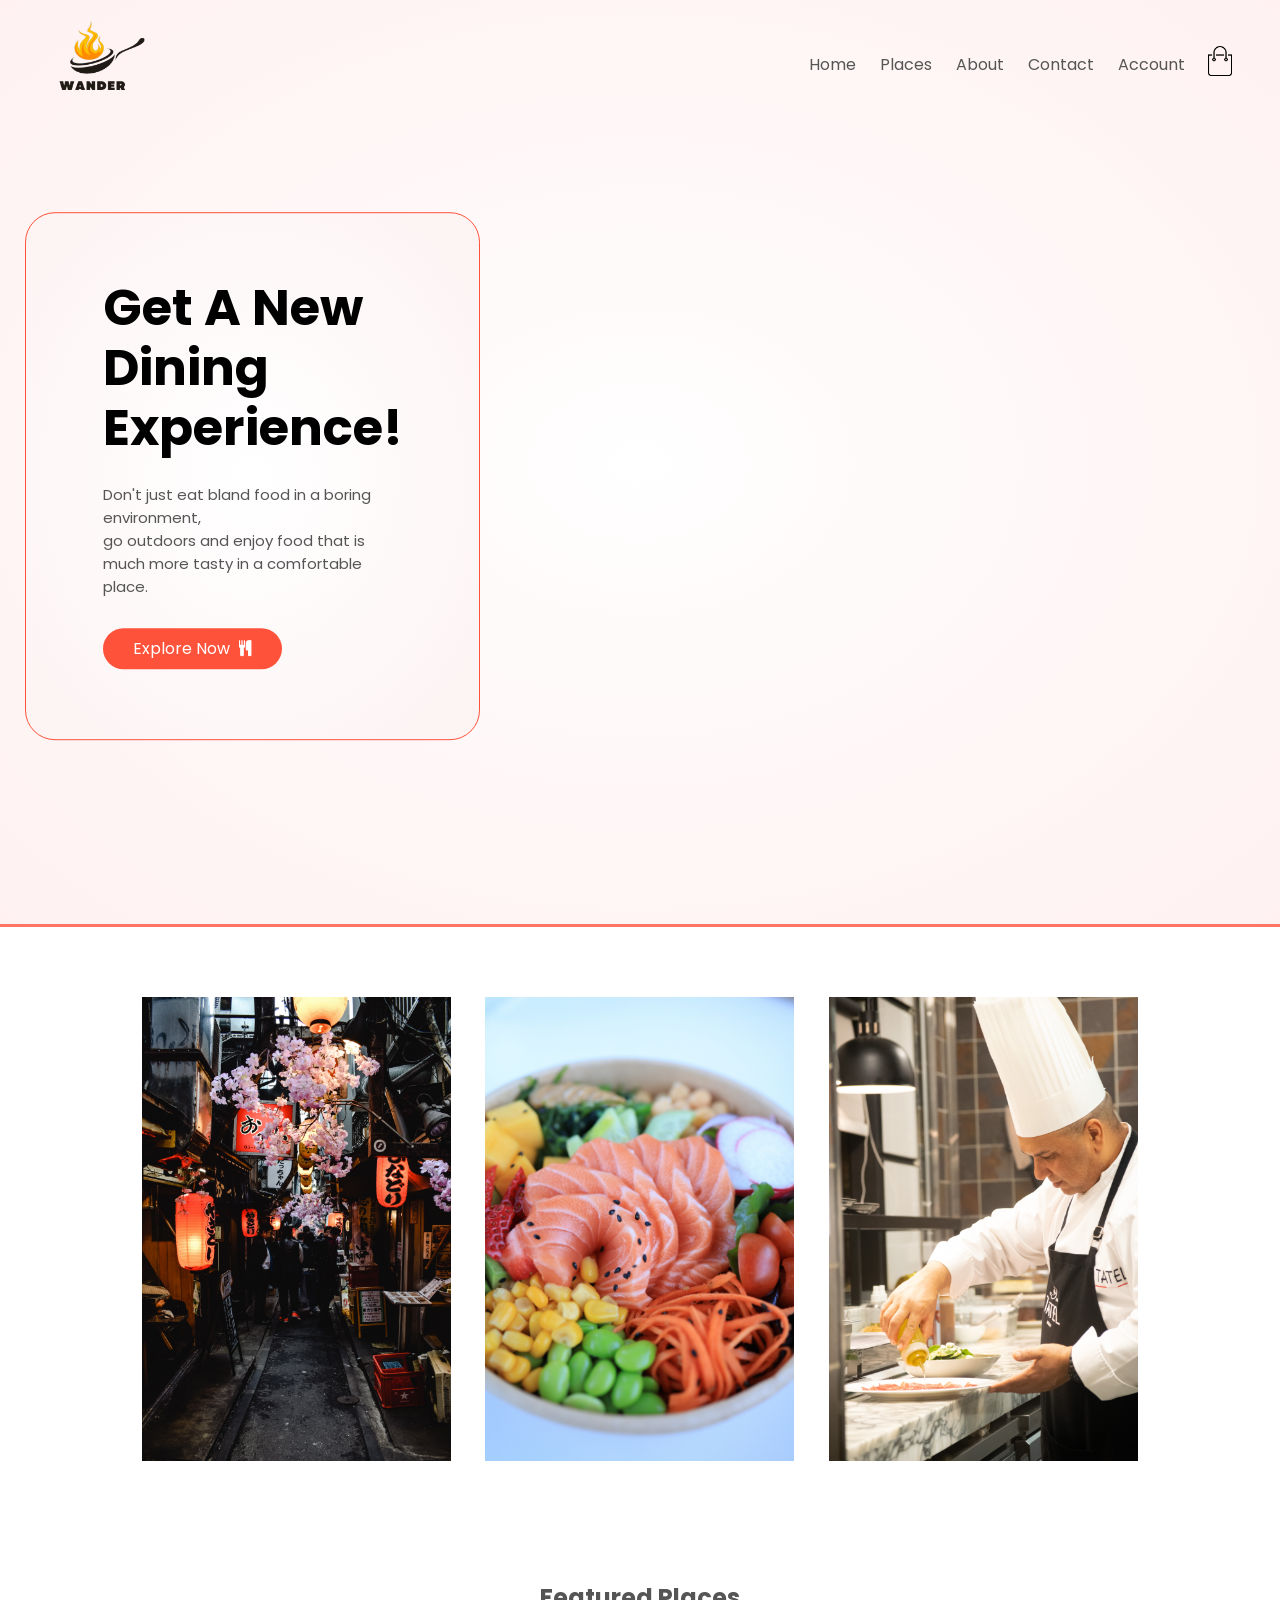
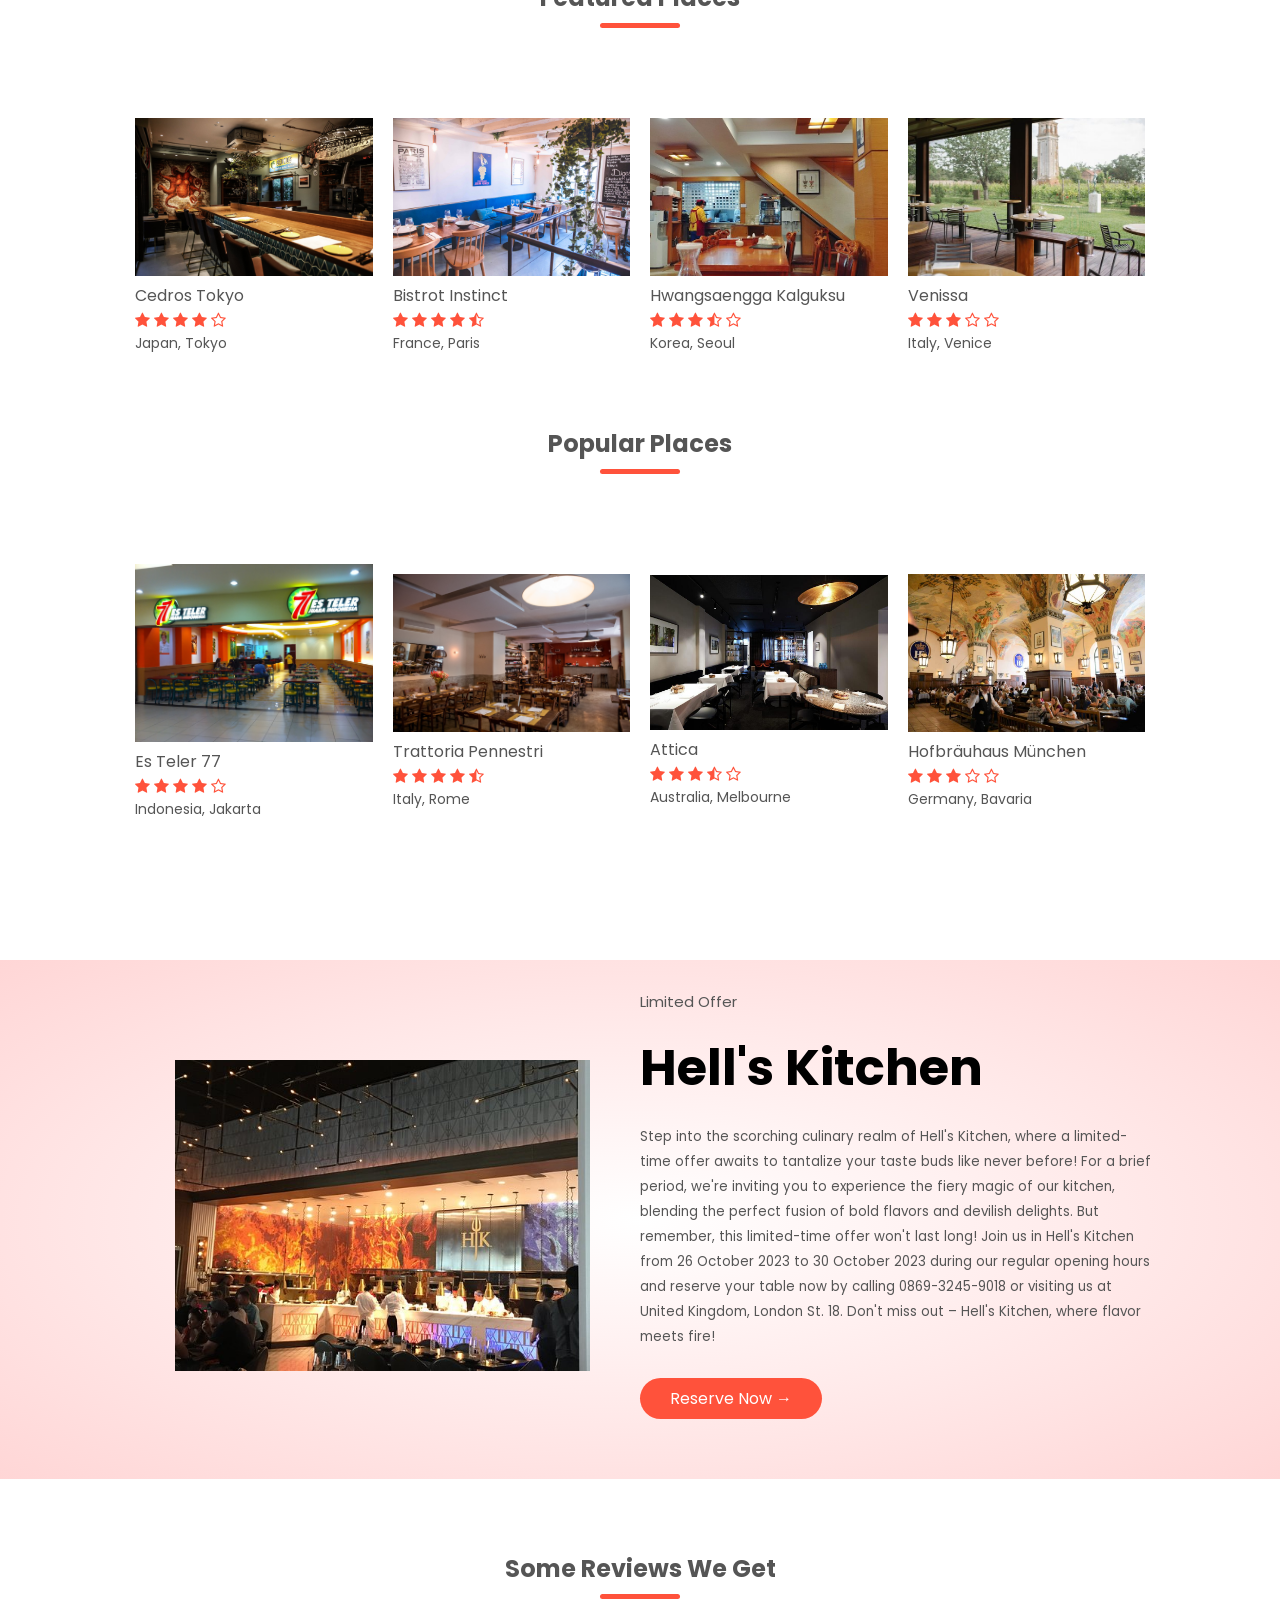
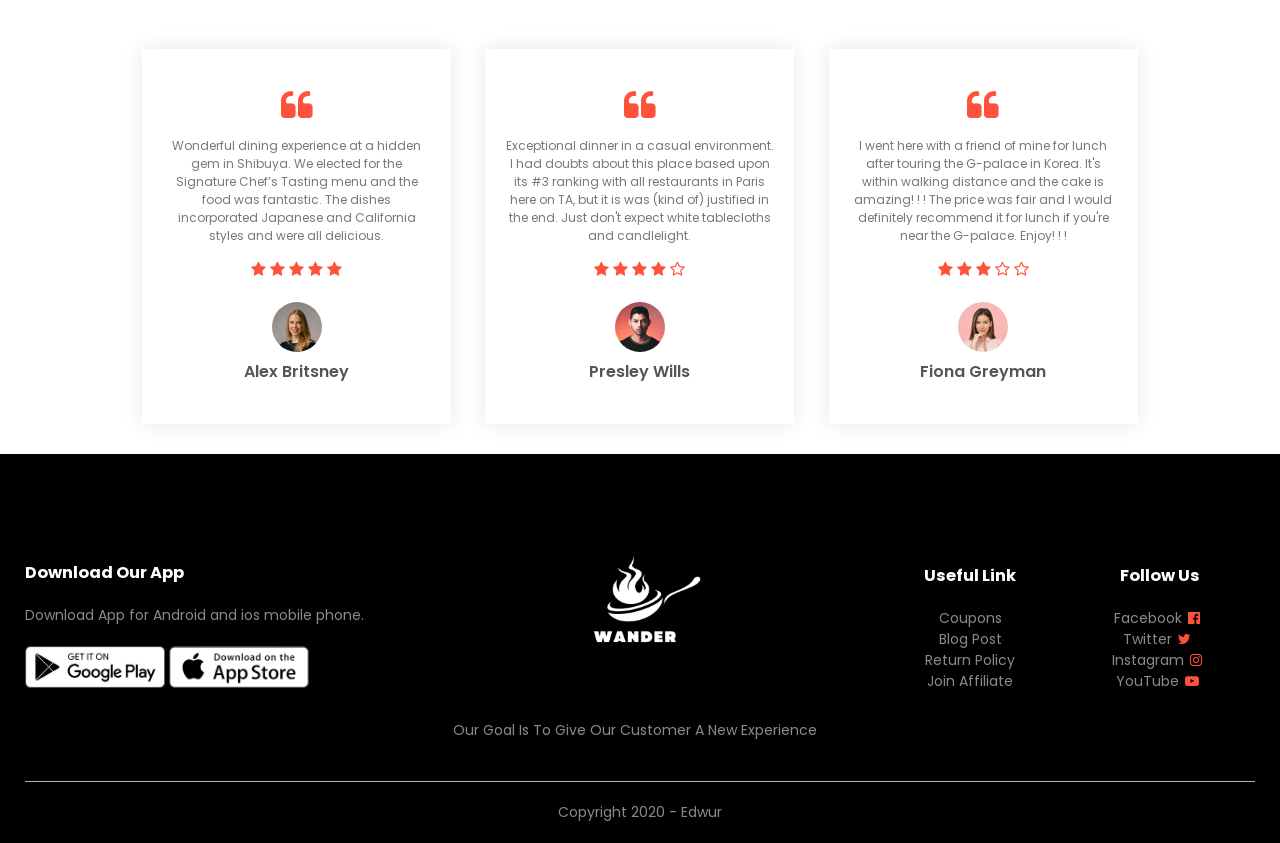
<file: index.html>
<!DOCTYPE html>
<html lang="en">
<head>
    <meta charset="UTF-8">
    <meta name="viewport" content="width=device-width, initial-scale=1.0">
    <title>Wander</title>
    <link rel="stylesheet" href="style.css">
    <link rel="preconnect" href="https://fonts.googleapis.com">
<link rel="preconnect" href="https://fonts.gstatic.com" crossorigin>
<link href="https://fonts.googleapis.com/css2?family=Poppins:ital,wght@0,200;0,300;0,400;0,500;0,600;0,700;1,200&display=swap" rel="stylesheet">

<link rel="stylesheet" href="https://cdnjs.cloudflare.com/ajax/libs/font-awesome/4.7.0/css/font-awesome.css">
</head>
<body>

    
<div class="header">
        <ul class="cb-slideshow">
            <li>
                <span>Image 01</span>
                
            </li>
            <li><span>Image 01</span>
                </li>
                <li><span>Image 01</span>
                </li>
                <li><span>Image 01</span>
                </li>
                <li><span>Image 01</span>
                </li>
            </li>
            <li><span>Image 01</span>
            </li>
                
        </ul>

        
    <div class="container">
        
        <div class="navbar">
            <div class="logo">
                <a href="index.html"><img src="images/food_logo1_2.png" width="100px" alt="logo"/></a>
            </div>
            <nav>
                <ul id="MenuItems">
                    <li><a href="index.html">Home</a></li>
                    <li><a href="product.html">Places</a></li>
                    <li><a href="about.html">About</a></li>
                    <li><a href="contact.html">Contact</a></li>
                    <li><a href="account.html">Account</a></li>
                </ul>
            </nav>
            <a href="cart.html"><img src="images/cart.png" width="30px" height="30px"></a>
            <img src="images/menu.png" class="menu-icon" alt="menu" onclick="menutoggle()">
        </div>
        <div class="row column-container">
            <div class="col-2">
                <h1>Get A New Dining Experience!</h1>
                <p>Don't just eat bland food in a boring environment,<br> go outdoors and enjoy food that is much more tasty in a comfortable place.</p>
                <a href="" class="btn">Explore Now <i class="fa fa-cutlery" aria-hidden="true"></i></a>
            </div>
            <!-- <div class="col-2">
                <img src="images/world-cuisine3.png" alt="img"/>
            </div> -->
        </div>
    </div>
</div>

    <!--- Feature categories ------>
    <div class="categories">
        <div class="small-container">
            <div class="row">
                <div class="col-3">
                    <img src="images/pexels-eva-bronzini-5761962.jpg">
                </div>
                <div class="col-3">
                    <img src="images/sushi-plate.jpg">
                </div>
                <div class="col-3">
                    <img src="images/pexels-saad-emris-17086340.jpg">
                </div>
            </div>
        </div>
        
    </div>
    <!--- featured products ----->

    <div class="small-container">
        <h2 class="title">Featured Places</h2>
        <div class="row">
            <div class="col-4">
                <a href="product-details.html"><img src="images/cedros-tokyo.jpg" alt=""></a>
                <a href="product-details.html"><h4>Cedros Tokyo</h4></a>
                <div class="rating">
                    <i class="fa fa-star"></i>
                    <i class="fa fa-star"></i>
                    <i class="fa fa-star"></i>
                    <i class="fa fa-star"></i>
                    <i class="fa fa-star-o" aria-hidden="true"></i>
                </div>
                <p>Japan, Tokyo</p>
            </div>
            <div class="col-4">
                <a href="product-details2.html"><img src="images/bistrot-instinct.avif" alt=""></a>
                <a href="product-details2.html"><h4>Bistrot Instinct</h4></a>
                <div class="rating">
                    <i class="fa fa-star"></i>
                    <i class="fa fa-star"></i>
                    <i class="fa fa-star"></i>
                    <i class="fa fa-star"></i>
                    <i class="fa fa-star-half-o" aria-hidden="true"></i>
                </div>
                <p>France, Paris</p>
            </div>
            <div class="col-4">
                <a href="product-details3.html"><img src="images/restaurant_3.jpg" alt=""></a>
                <a href="product-details3.html"><h4>Hwangsaengga Kalguksu</h4></a>
                <div class="rating">
                    <i class="fa fa-star"></i>
                    <i class="fa fa-star"></i>
                    <i class="fa fa-star"></i>
                    <i class="fa fa-star-half-o"></i>
                    <i class="fa fa-star-o" aria-hidden="true"></i>
                </div>
                <p>Korea, Seoul</p>
            </div>
            <div class="col-4">
                <a href="product-details4.html"><img src="images/restaurant_4.jpg" alt=""></a>
                <a href="product-details4.html"><h4>Venissa</h4></a>
                <div class="rating">
                    <i class="fa fa-star"></i>
                    <i class="fa fa-star"></i>
                    <i class="fa fa-star"></i>
                    <i class="fa fa-star-o"></i>
                    <i class="fa fa-star-o" aria-hidden="true"></i>
                </div>
                <p>Italy, Venice</p>
            </div>

        </div>
        <h2 class="title">Popular Places</h2>
        <div class="row">
            <div class="col-4">
                <img src="images/restaurant_5.jpg" alt="">
                <h4>Es Teler 77</h4>
                <div class="rating">
                    <i class="fa fa-star"></i>
                    <i class="fa fa-star"></i>
                    <i class="fa fa-star"></i>
                    <i class="fa fa-star"></i>
                    <i class="fa fa-star-o" aria-hidden="true"></i>
                </div>
                <p>Indonesia, Jakarta</p>
            </div>
            <div class="col-4">
                <img src="images/restaurant_6_2.png" alt="">
                <h4>Trattoria Pennestri</h4>
                <div class="rating">
                    <i class="fa fa-star"></i>
                    <i class="fa fa-star"></i>
                    <i class="fa fa-star"></i>
                    <i class="fa fa-star"></i>
                    <i class="fa fa-star-half-o" aria-hidden="true"></i>
                </div>
                <p>Italy, Rome</p>
            </div>
            <div class="col-4">
                <img src="images/restaurant_7.jpg" alt="">
                <h4>Attica</h4>
                <div class="rating">
                    <i class="fa fa-star"></i>
                    <i class="fa fa-star"></i>
                    <i class="fa fa-star"></i>
                    <i class="fa fa-star-half-o"></i>
                    <i class="fa fa-star-o" aria-hidden="true"></i>
                </div>
                <p>Australia, Melbourne</p>
            </div>
            <div class="col-4">
                <img src="images/restaurant_8.jpg" alt="">
                <h4>Hofbräuhaus München</h4>
                <div class="rating">
                    <i class="fa fa-star"></i>
                    <i class="fa fa-star"></i>
                    <i class="fa fa-star"></i>
                    <i class="fa fa-star-o"></i>
                    <i class="fa fa-star-o" aria-hidden="true"></i>
                </div>
                <p>Germany, Bavaria</p>
            </div>

        </div>
        <!-- <div class="row">
            <div class="col-4">
                <img src="images/product-9.jpg" alt="">
                <h4>Red Printed T-shirt</h4>
                <div class="rating">
                    <i class="fa fa-star"></i>
                    <i class="fa fa-star"></i>
                    <i class="fa fa-star"></i>
                    <i class="fa fa-star"></i>
                    <i class="fa fa-star-o" aria-hidden="true"></i>
                </div>
                <p>$50.00</p>
            </div>
            <div class="col-4">
                <img src="images/product-10.jpg" alt="">
                <h4>Black Sneakers</h4>
                <div class="rating">
                    <i class="fa fa-star"></i>
                    <i class="fa fa-star"></i>
                    <i class="fa fa-star"></i>
                    <i class="fa fa-star"></i>
                    <i class="fa fa-star-half-o" aria-hidden="true"></i>
                </div>
                <p>$50.00</p>
            </div>
            <div class="col-4">
                <img src="images/product-11.jpg" alt="">
                <h4>Gray Yoga Pants</h4>
                <div class="rating">
                    <i class="fa fa-star"></i>
                    <i class="fa fa-star"></i>
                    <i class="fa fa-star"></i>
                    <i class="fa fa-star-half-o"></i>
                    <i class="fa fa-star-o" aria-hidden="true"></i>
                </div>
                <p>$50.00</p>
            </div>
            <div class="col-4">
                <img src="images/product-12.jpg" alt="">
                <h4>Blue Polo Shirt</h4>
                <div class="rating">
                    <i class="fa fa-star"></i>
                    <i class="fa fa-star"></i>
                    <i class="fa fa-star"></i>
                    <i class="fa fa-star-o"></i>
                    <i class="fa fa-star-o" aria-hidden="true"></i>
                </div>
                <p>$50.00</p>
            </div>

        </div> -->

        
    </div>

    <!---- OFFER ----->
    <div class="offer">
        <div class="small-container">
            <div class="row">
                <div class="col-2">
                    <img src="images/hell_kitchen.jpg" class="offer-img" alt="">
                </div>
                <div class="col-2">
                    <p>Limited Offer</p>
                    <h1>Hell's Kitchen</h1>
                    <small>
                        Step into the scorching culinary realm of Hell's Kitchen, where a limited-time offer awaits to tantalize your taste buds like never before! For a brief period, we're inviting you to experience the fiery magic of our kitchen, blending the perfect fusion of bold flavors and devilish delights.

                        But remember, this limited-time offer won't last long! Join us in Hell's Kitchen from 26 October 2023 to 30 October 2023 during our regular opening hours and reserve your table now by calling 0869-3245-9018 or visiting us at United Kingdom, London St. 18. Don't miss out – Hell's Kitchen, where flavor meets fire!


                    </small><br>
                    <a href="" class="btn">Reserve Now &#8594;</a>
                </div>
            </div>
        </div>
    </div>
    <!--- testimonial ---->

    
    <div class="testimonial">
        <h2 class="title review-title">Some Reviews We Get</h2>
        <div class="small-container">
            <div class="row">
                <div class="col-3">
                    <i class="fa fa-quote-left"></i>
                    <p>Wonderful dining experience at a hidden gem in Shibuya. We elected for the Signature Chef’s Tasting menu and the food was fantastic. The dishes incorporated Japanese and California styles and were all delicious.</p>

                    <div class="rating">
                        <i class="fa fa-star"></i>
                        <i class="fa fa-star"></i>
                        <i class="fa fa-star"></i>
                        <i class="fa fa-star"></i>
                        <i class="fa fa-star"></i>
                    </div>
                    <img src="images/user-1.png" alt="">
                    <h3>Alex Britsney</h3>
                </div>
                <div class="col-3">
                    <i class="fa fa-quote-left"></i>
                    <p>Exceptional dinner in a casual environment. I had doubts about this place based upon its #3 ranking with all restaurants in Paris here on TA, but it is was (kind of) justified in the end. Just don't expect white tablecloths and candlelight.</p>

                    <div class="rating">
                        <i class="fa fa-star"></i>
                        <i class="fa fa-star"></i>
                        <i class="fa fa-star"></i>
                        <i class="fa fa-star"></i>
                        <i class="fa fa-star-o" aria-hidden="true"></i>
                    </div>
                    <img src="images/user-2.png" alt="">
                    <h3>Presley Wills</h3>
                </div>
                <div class="col-3">
                    <i class="fa fa-quote-left"></i>
                    <p>I went here with a friend of mine for lunch after touring the G-palace in Korea. It's within walking distance and the cake is amazing! ! ! The price was fair and I would definitely recommend it for lunch if you're near the G-palace. Enjoy! ! !</p>

                    <div class="rating">
                        <i class="fa fa-star"></i>
                        <i class="fa fa-star"></i>
                        <i class="fa fa-star"></i>
                        <i class="fa fa-star-o"></i>
                        <i class="fa fa-star-o" aria-hidden="true"></i>
                    </div>
                    <img src="images/user-3.png" alt="">
                    <h3>Fiona Greyman</h3>
                </div>
            </div>
        </div>
    </div>

    <!--- Brands ---->
    <!-- <div class="brands">
        <div class="small-container">
            <div class="row">
                <div class="col-5">
                    <img src="images/logo-godrej.png" alt="">
                </div>
                <div class="col-5">
                    <img src="images/logo-oppo.png" alt="">
                </div>
                <div class="col-5">
                    <img src="images/logo-coca-cola.png" alt="">
                </div>
                <div class="col-5">
                    <img src="images/logo-paypal.png" alt="">
                </div>
                <div class="col-5">
                    <img src="images/logo-philips.png" alt="">
                </div>
            </div>
        </div>
    </div> -->

    <!---- Footer ----->
    <div class="footer">
        <div class="container">
            <div class="row">
                <div class="footer-col-1">
                    <h3>Download Our App</h3>
                    <p>Download App for Android and ios mobile phone.</p>
                    <div class="app-logo">
                        <img src="images/play-store.png" alt="">
                        <img src="images/app-store.png" alt="">
                    </div>
                </div>
                <div class="footer-col-2">
                    <img src="images/food_logo2.png" alt="">
                    <p>Our Goal Is To Give Our Customer A New Experience</p>
                </div>
                <div class="footer-col-3">
                    <h3>Useful Link</h3>
                    <ul>
                        <li>Coupons</li>
                        <li>Blog Post</li>
                        <li>Return Policy</li>
                        <li>Join Affiliate</li>
                    </ul>
                </div>
                <div class="footer-col-4">
                    <h3>Follow Us</h3>
                    <ul class="follow-us">
                        <li>Facebook<i class="fa fa-facebook-official" aria-hidden="true"></i></li>
                        <li>Twitter<i class="fa fa-twitter" aria-hidden="true"></i></li>
                        <li>Instagram<i class="fa fa-instagram" aria-hidden="true"></i></li>
                        <li>YouTube<i class="fa fa-youtube-play" aria-hidden="true"></i></li>
                    </ul>
                </div>

            </div>
            <hr>
            <p class="copyright">Copyright 2020 -  Edwur </p>
        </div>
    </div>
    <!-- JS for toggle menu -->
    <script src="script.js"></script>
    
</body>
</html>
</file>
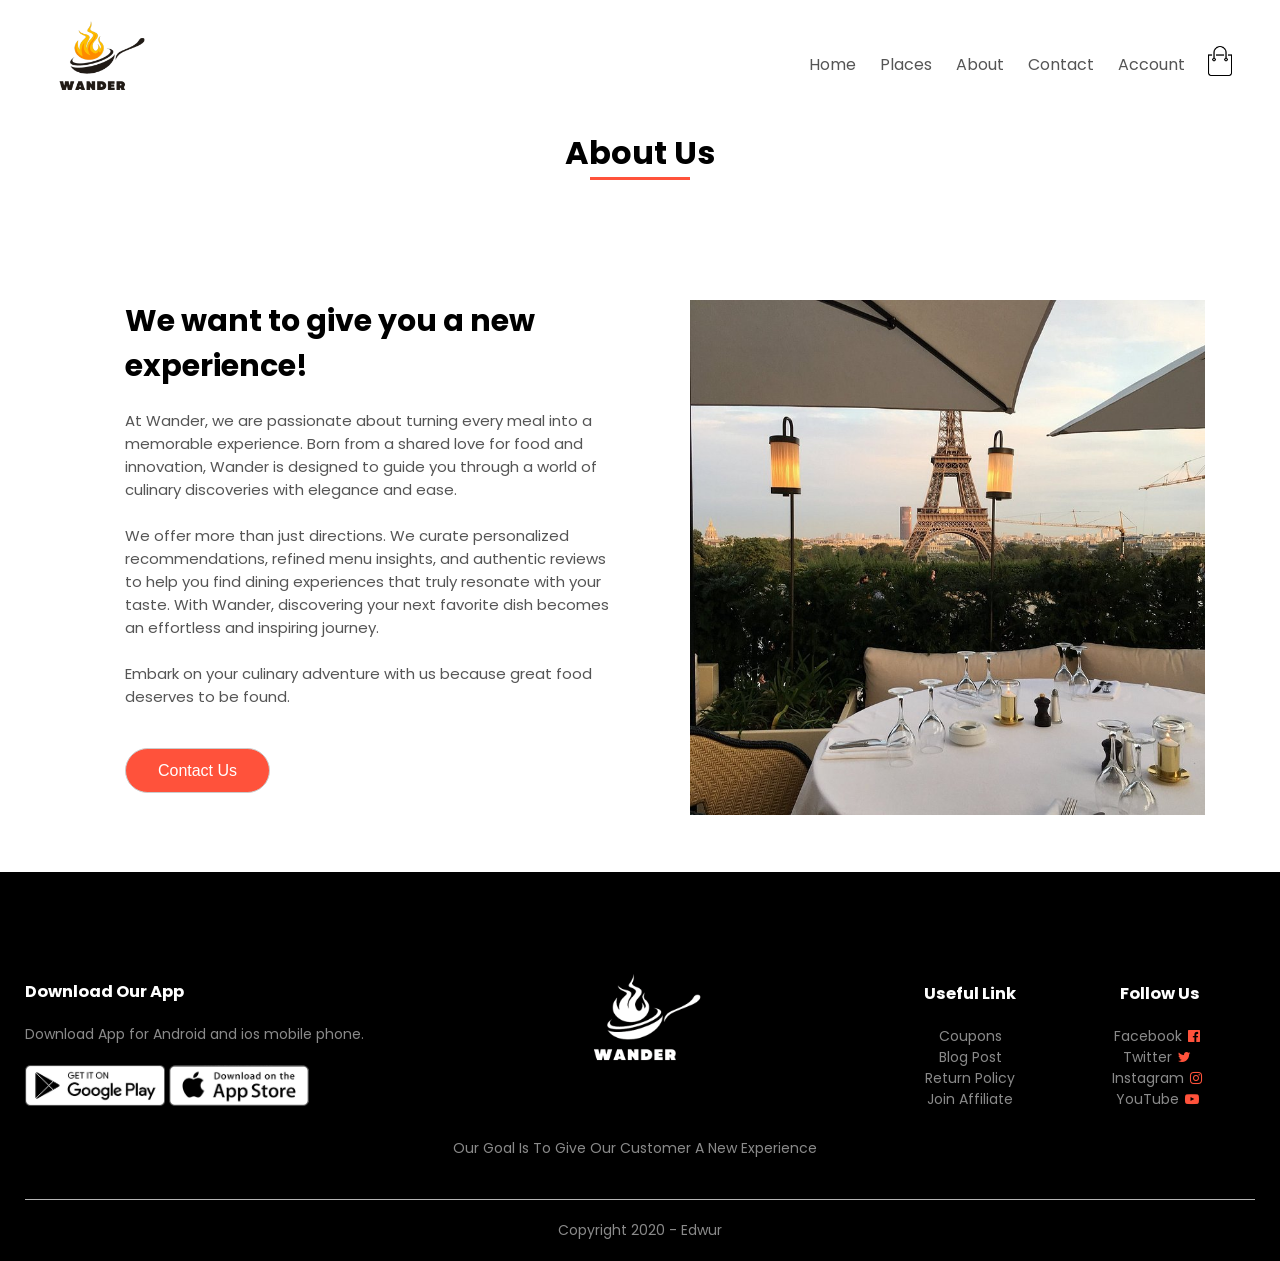
<file: about.html>
<!DOCTYPE html>
<html lang="en">
<head>
    <meta charset="UTF-8">
    <meta name="viewport" content="width=device-width, initial-scale=1.0">
    <title>About Wander</title>
    <link rel="stylesheet" href="style.css">
    <link rel="preconnect" href="https://fonts.googleapis.com">
<link rel="preconnect" href="https://fonts.gstatic.com" crossorigin>
<link href="https://fonts.googleapis.com/css2?family=Poppins:ital,wght@0,200;0,300;0,400;0,500;0,600;0,700;1,200&display=swap" rel="stylesheet">

<link rel="stylesheet" href="https://cdnjs.cloudflare.com/ajax/libs/font-awesome/4.7.0/css/font-awesome.css">
</head>
<body>    
    <div class="container">
        <div class="navbar">
            <div class="logo">
                <a href="index.html"><img src="images/food_logo1_2.png" width="100px" alt="logo"/></a>
            </div>
            <nav>
                <ul id="MenuItems">
                    <li><a href="index.html">Home</a></li>
                    <li><a href="product.html">Places</a></li>
                    <li><a href="about.html">About</a></li>
                    <li><a href="contact.html">Contact</a></li>
                    <li><a href="account.html">Account</a></li>
                </ul>
            </nav>
            <a href="cart.html"><img src="images/cart.png" width="30px" height="30px"></a>
            <img src="images/menu.png" class="menu-icon" alt="menu" onclick="menutoggle()">
        </div>
        
    </div>

    <!-- ------- About Us ---------- -->
    <div class="small-container about-us">
        <h1>About Us</h1>
        <hr class="about-us line">
        <div class="row">
            <div class="col-2 first">
                <h2>We want to give you a new experience!</h2>
                <p>At Wander, we are passionate about turning every meal into a memorable experience. Born from a shared love for food and innovation, Wander is designed to guide you through a world of culinary discoveries with elegance and ease.<br><br>
                    
                We offer more than just directions. We curate personalized recommendations, refined menu insights, and authentic reviews to help you find dining experiences that truly resonate with your taste. With Wander, discovering your next favorite dish becomes an effortless and inspiring journey.<br><br>

            Embark on your culinary adventure with us because great food deserves to be found.</p>
                <a href="contact.html"><button class="btn contact-btn">Contact Us</button></a>
            </div>
            <div class="col-2">
                <img class="employee" src="images/eiffel-tower.jpg" alt="">
            </div>
        </div>
    </div>
    


    <!---- Footer ----->
    <div class="footer">
        <div class="container">
            <div class="row">
                <div class="footer-col-1">
                    <h3>Download Our App</h3>
                    <p>Download App for Android and ios mobile phone.</p>
                    <div class="app-logo">
                        <img src="images/play-store.png" alt="">
                        <img src="images/app-store.png" alt="">
                    </div>
                </div>
                <div class="footer-col-2">
                    <img src="images/food_logo2.png" alt="">
                    <p>Our Goal Is To Give Our Customer A New Experience</p>
                </div>
                <div class="footer-col-3">
                    <h3>Useful Link</h3>
                    <ul>
                        <li>Coupons</li>
                        <li>Blog Post</li>
                        <li>Return Policy</li>
                        <li>Join Affiliate</li>
                    </ul>
                </div>
                <div class="footer-col-4">
                    <h3>Follow Us</h3>
                    <ul class="follow-us">
                        <li>Facebook<i class="fa fa-facebook-official" aria-hidden="true"></i></li>
                        <li>Twitter<i class="fa fa-twitter" aria-hidden="true"></i></li>
                        <li>Instagram<i class="fa fa-instagram" aria-hidden="true"></i></li>
                        <li>YouTube<i class="fa fa-youtube-play" aria-hidden="true"></i></li>
                    </ul>
                </div>

            </div>
            <hr>
            <p class="copyright">Copyright 2020 -  Edwur </p>
        </div>
    </div>
    <!-- JS for toggle menu -->
    <script src="script.js"></script>

</body>
</html>
</file>
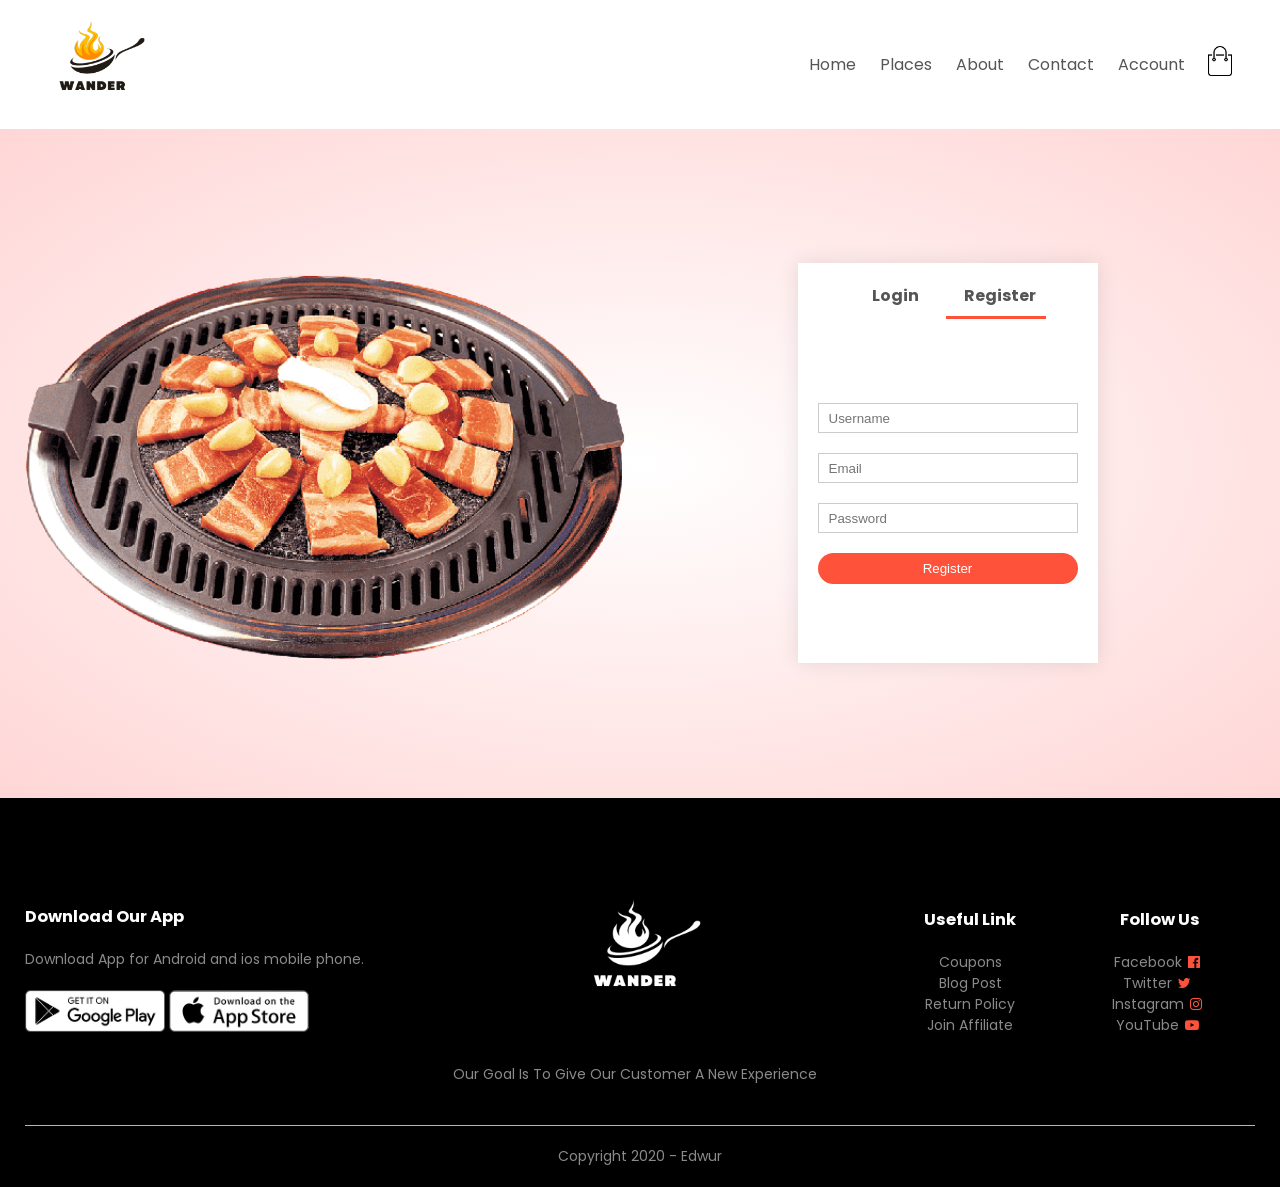
<file: account.html>
<!DOCTYPE html>
<html lang="en">
<head>
    <meta charset="UTF-8">
    <meta name="viewport" content="width=device-width, initial-scale=1.0">
    <title>Login and Register to Wander</title>
    <link rel="stylesheet" href="style.css">
    <link rel="preconnect" href="https://fonts.googleapis.com">
<link rel="preconnect" href="https://fonts.gstatic.com" crossorigin>
<link href="https://fonts.googleapis.com/css2?family=Poppins:ital,wght@0,200;0,300;0,400;0,500;0,600;0,700;1,200&display=swap" rel="stylesheet">

<link rel="stylesheet" href="https://cdnjs.cloudflare.com/ajax/libs/font-awesome/4.7.0/css/font-awesome.css">
</head>
<body>    
    <div class="container">
        <div class="navbar">
            <div class="logo">
                <a href="index.html"><img src="images/food_logo1_2.png" width="100px" alt="logo"/></a>
            </div>
            <nav>
                <ul id="MenuItems">
                    <li><a href="index.html">Home</a></li>
                    <li><a href="product.html">Places</a></li>
                    <li><a href="about.html">About</a></li>
                    <li><a href="contact.html">Contact</a></li>
                    <li><a href="account.html">Account</a></li>
                </ul>
            </nav>
            <a href="cart.html"><img src="images/cart.png" width="30px" height="30px"></a>
            <img src="images/menu.png" class="menu-icon" alt="menu" onclick="menutoggle()">
        </div>
        
    </div>

    <!-- -------- account page --------- -->
    <div class="account-page">
        <div class="container">
            <div class="row">
                <div class="col-2">
                    <img src="images/korean-bbq.png" width="100%" alt="">
                </div>
                <div class="col-2">
                    <div class="form-container">
                        <div class="form-btn">
                            <span onclick="login()">Login</span>
                            <span onclick="register()">Register</span>
                            <hr id="Indicator">
                        </div>

                        <form id="LoginForm">
                            <input type="text" placeholder="Username">
                            <input type="password" placeholder="Password">
                            <button type="submit" class="btn">Login</button>
                            <a href="">Forgot Password</a>
                        </form>
                        <form id="RegForm">
                            <input type="text" placeholder="Username">
                            <input type="email" placeholder="Email">
                            <input type="password" placeholder="Password">
                            <button type="submit" class="btn">Register</button>
                        </form>
                    </div>
                </div>
            </div>
        </div>
    </div>


    <!---- Footer ----->
    <div class="footer">
        <div class="container">
            <div class="row">
                <div class="footer-col-1">
                    <h3>Download Our App</h3>
                    <p>Download App for Android and ios mobile phone.</p>
                    <div class="app-logo">
                        <img src="images/play-store.png" alt="">
                        <img src="images/app-store.png" alt="">
                    </div>
                </div>
                <div class="footer-col-2">
                    <img src="images/food_logo2.png" alt="">
                    <p>Our Goal Is To Give Our Customer A New Experience</p>
                </div>
                <div class="footer-col-3">
                    <h3>Useful Link</h3>
                    <ul>
                        <li>Coupons</li>
                        <li>Blog Post</li>
                        <li>Return Policy</li>
                        <li>Join Affiliate</li>
                    </ul>
                </div>
                <div class="footer-col-4">
                    <h3>Follow Us</h3>
                    <ul class="follow-us">
                        <li>Facebook<i class="fa fa-facebook-official" aria-hidden="true"></i></li>
                        <li>Twitter<i class="fa fa-twitter" aria-hidden="true"></i></li>
                        <li>Instagram<i class="fa fa-instagram" aria-hidden="true"></i></li>
                        <li>YouTube<i class="fa fa-youtube-play" aria-hidden="true"></i></li>
                    </ul>
                </div>

            </div>
            <hr>
            <p class="copyright">Copyright 2020 -  Edwur </p>
        </div>
    </div>
    <!-- JS for toggle menu -->
    <script src="script.js"></script>

    <!-- ------- JS for toggle form -------- -->
    <script>
        let LoginForm = document.getElementById("LoginForm")
        let RegForm = document.getElementById("RegForm")
        let Indicator = document.getElementById("Indicator")

            function register(){
                RegForm.style.transform = "translateX(0px)";
                LoginForm.style.transform = "translateX(0px)";
                Indicator.style.transform = "translateX(100px)";
            }

            function login(){
                RegForm.style.transform = "translateX(300px)";
                LoginForm.style.transform = "translateX(300px)";
                Indicator.style.transform = "translateX(0px)";
            }
    </script>
</body>
</html>
</file>
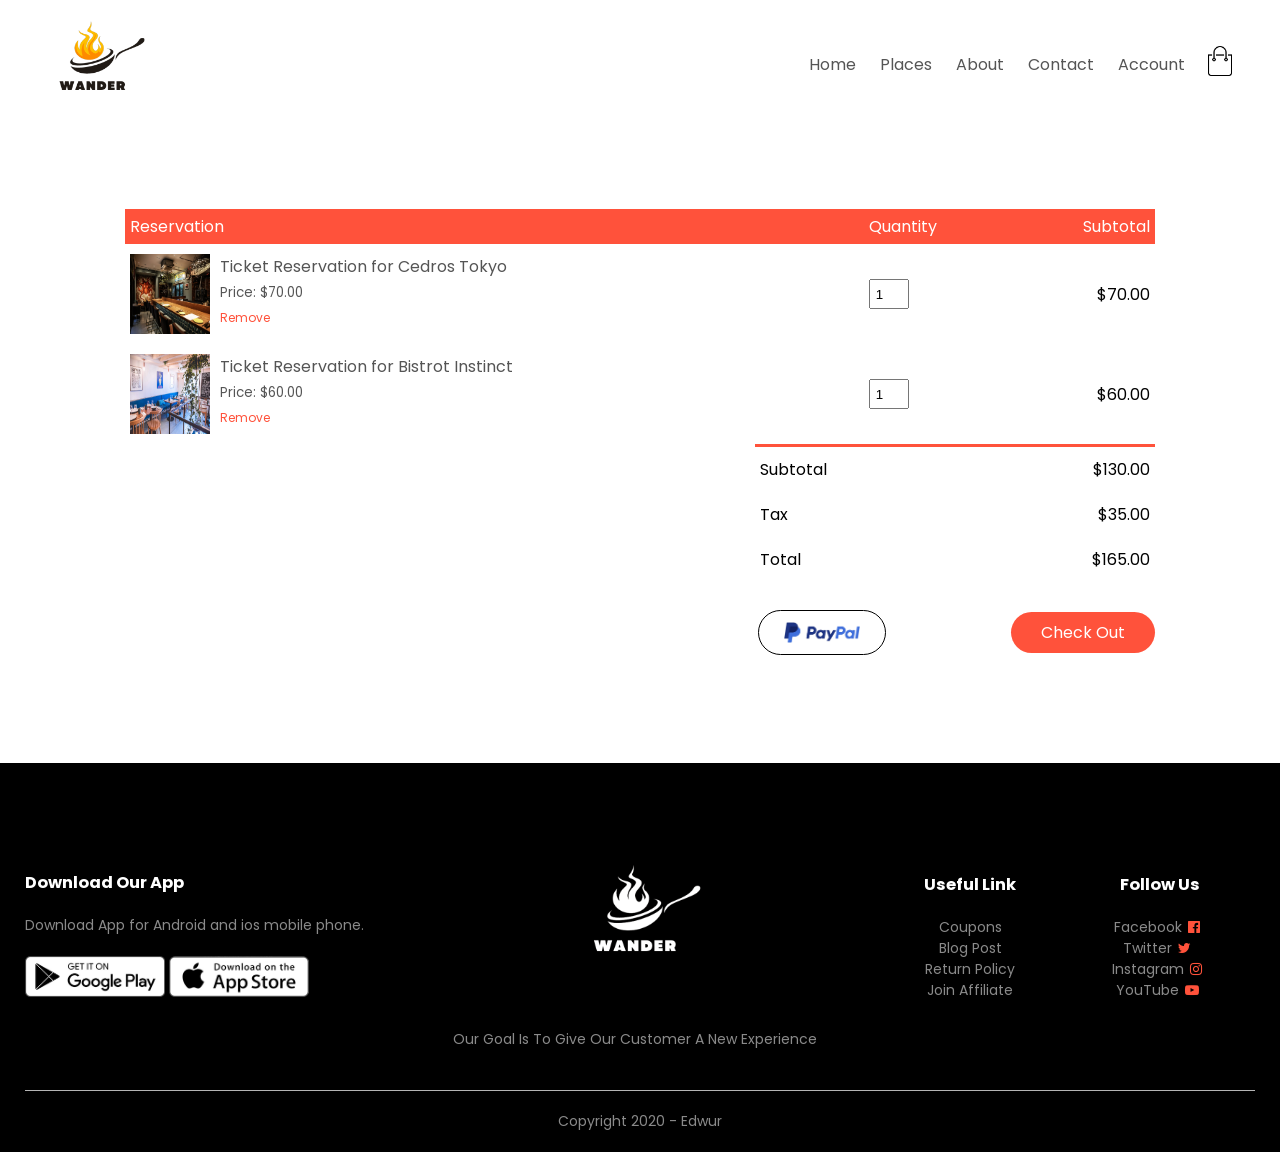
<file: cart.html>
<!DOCTYPE html>
<html lang="en">
<head>
    <meta charset="UTF-8">
    <meta name="viewport" content="width=device-width, initial-scale=1.0">
    <title>Reservation for Wander</title>
    <link rel="stylesheet" href="style.css">
    <link rel="preconnect" href="https://fonts.googleapis.com">
<link rel="preconnect" href="https://fonts.gstatic.com" crossorigin>
<link href="https://fonts.googleapis.com/css2?family=Poppins:ital,wght@0,200;0,300;0,400;0,500;0,600;0,700;1,200&display=swap" rel="stylesheet">

<link rel="stylesheet" href="https://cdnjs.cloudflare.com/ajax/libs/font-awesome/4.7.0/css/font-awesome.css">
</head>
<body>    
    <div class="container">
        <div class="navbar">
            <div class="logo">
                <a href="index.html"><img src="images/food_logo1_2.png" width="100px" alt="logo"/></a>
            </div>
            <nav>
                <ul id="MenuItems">
                    <li><a href="index.html">Home</a></li>
                    <li><a href="product.html">Places</a></li>
                    <li><a href="about.html">About</a></li>
                    <li><a href="contact.html">Contact</a></li>
                    <li><a href="account.html">Account</a></li>
                </ul>
            </nav>
            <a href="cart.html"><img src="images/cart.png" width="30px" height="30px"></a>
            <img src="images/menu.png" class="menu-icon" alt="menu" onclick="menutoggle()">
        </div>
        
    </div>

    <!-- ------ cart items details -------- -->
    <div class="small-container cart-page">

        <table>
            <tr>
                <th>Reservation</th>
                <th>Quantity</th>
                <th>Subtotal</th>
            </tr>
            <tr>
                <td>
                    <div class="cart-info">
                        <img src="images/cedros-tokyo.jpg" alt="">
                        <div>
                            <p>Ticket Reservation for Cedros Tokyo</p>
                            <small>Price: $70.00</small>
                            <br>
                            <a href="">Remove</a>
                        </div>
                    </div>
                </td>
                <td><input type="number" value="1"></td>
                <td>$70.00</td>
            </tr>
            <tr>
                <td>
                    <div class="cart-info">
                        <img src="images/bistrot-instinct.avif" alt="">
                        <div>
                            <p>Ticket Reservation for Bistrot Instinct</p>
                            <small>Price: $60.00</small>
                            <br>
                            <a href="">Remove</a>
                        </div>
                    </div>
                </td>
                <td><input type="number" value="1"></td>
                <td>$60.00</td>
            </tr>
            
        </table>
        
        <div class="total-price">
            <table>
                <tr>
                    <td>Subtotal</td>
                    <td>$130.00</td>
                </tr>
                <tr>
                    <td>Tax</td>
                    <td>$35.00</td>
                </tr>
                <tr>
                    <td>Total</td>
                    <td>$165.00</td>
                </tr>
            </table>
        </div>

        <div class="check-out-container">
            <span class="paypal-logo-button"><img class="paypal-logo" src="images/paypal-logo-removebg-preview.png"></img></span>
            <span class="btn">Check Out</span>
            
        </div>
    </div>


    <!---- Footer ----->
    <div class="footer">
        <div class="container">
            <div class="row">
                <div class="footer-col-1">
                    <h3>Download Our App</h3>
                    <p>Download App for Android and ios mobile phone.</p>
                    <div class="app-logo">
                        <img src="images/play-store.png" alt="">
                        <img src="images/app-store.png" alt="">
                    </div>
                </div>
                <div class="footer-col-2">
                    <img src="images/food_logo2.png" alt="">
                    <p>Our Goal Is To Give Our Customer A New Experience</p>
                </div>
                <div class="footer-col-3">
                    <h3>Useful Link</h3>
                    <ul>
                        <li>Coupons</li>
                        <li>Blog Post</li>
                        <li>Return Policy</li>
                        <li>Join Affiliate</li>
                    </ul>
                </div>
                <div class="footer-col-4">
                    <h3>Follow Us</h3>
                    <ul class="follow-us">
                        <li>Facebook<i class="fa fa-facebook-official" aria-hidden="true"></i></li>
                        <li>Twitter<i class="fa fa-twitter" aria-hidden="true"></i></li>
                        <li>Instagram<i class="fa fa-instagram" aria-hidden="true"></i></li>
                        <li>YouTube<i class="fa fa-youtube-play" aria-hidden="true"></i></li>
                    </ul>
                </div>

            </div>
            <hr>
            <p class="copyright">Copyright 2020 -  Edwur </p>
        </div>
    </div>
    <!-- JS for toggle menu -->
    <script src="script.js"></script>

</body>
</html>
</file>
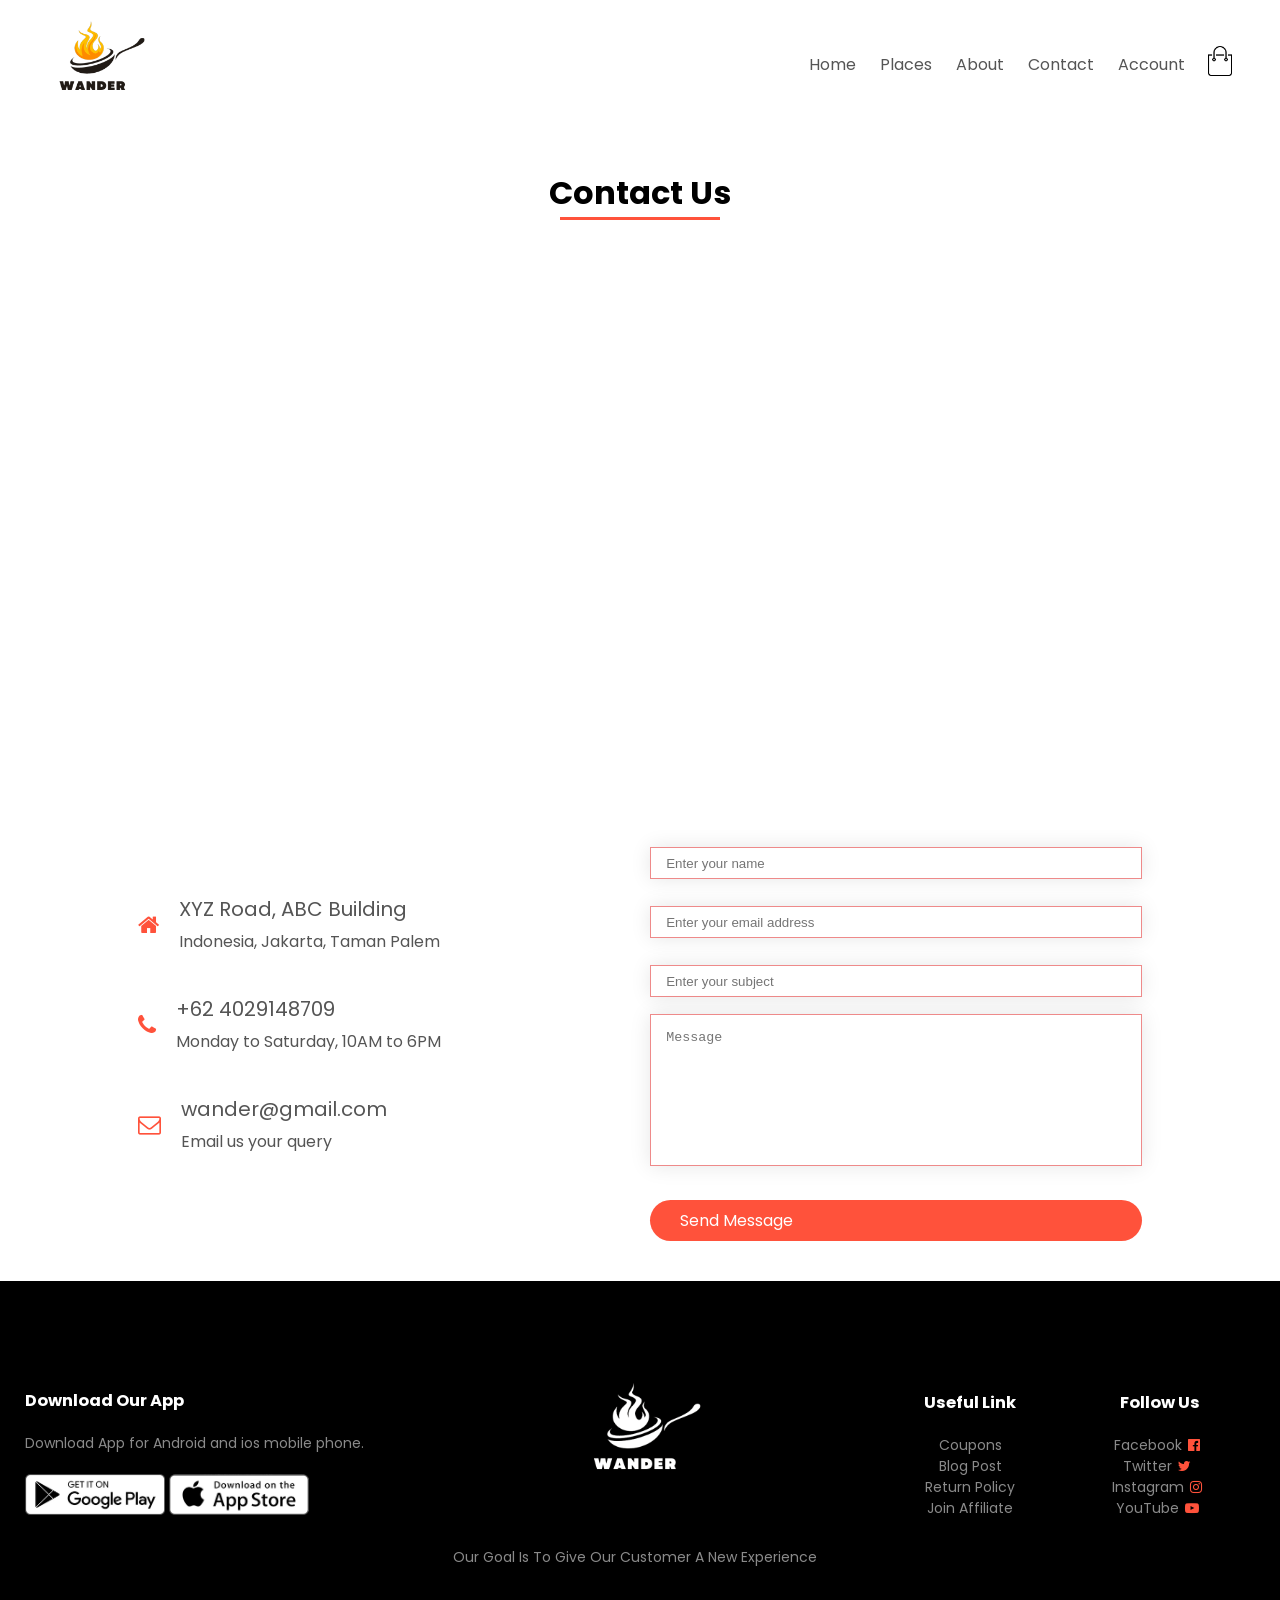
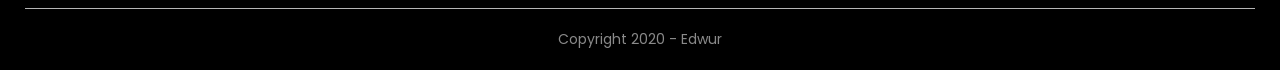
<file: contact.html>
<!DOCTYPE html>
<html lang="en">
  <head>
    <meta charset="UTF-8" />
    <meta name="viewport" content="width=device-width, initial-scale=1.0" />
    <title>Contact Wander</title>
    <link rel="stylesheet" href="style.css" />
    <link rel="preconnect" href="https://fonts.googleapis.com" />
    <link rel="preconnect" href="https://fonts.gstatic.com" crossorigin />
    <link
      href="https://fonts.googleapis.com/css2?family=Poppins:ital,wght@0,200;0,300;0,400;0,500;0,600;0,700;1,200&display=swap"
      rel="stylesheet"
    />

    <link
      rel="stylesheet"
      href="https://cdnjs.cloudflare.com/ajax/libs/font-awesome/4.7.0/css/font-awesome.css"
    />
  </head>
  <body>
    <div class="container">
      <div class="navbar">
        <div class="logo">
          <a href="index.html"
            ><img src="images/food_logo1_2.png" width="100px" alt="logo"
          /></a>
        </div>
        <nav>
          <ul id="MenuItems">
            <li><a href="index.html">Home</a></li>
            <li><a href="product.html">Places</a></li>
            <li><a href="about.html">About</a></li>
            <li><a href="contact.html">Contact</a></li>
            <li><a href="account.html">Account</a></li>
          </ul>
        </nav>
        <a href="cart.html"
          ><img src="images/cart.png" width="30px" height="30px"
        /></a>
        <img
          src="images/menu.png"
          class="menu-icon"
          alt="menu"
          onclick="menutoggle()"
        />
      </div>
    </div>
    <!-- ------- Contact Us -------- -->

    <div class="small-container contact-container">
      <h1>Contact Us</h1>
      <hr class="line" />
    </div>

    <section class="location">
      <iframe
        src="https://www.google.com/maps/embed?pb=!1m18!1m12!1m3!1d253888.8197943675!2d106.55715706438554!3d-6.128977937760772!2m3!1f0!2f0!3f0!3m2!1i1024!2i768!4f13.1!3m3!1m2!1s0x2e69f9bea4170a75%3A0x3286fb270d9c138d!2sI%20Wander%20(Office%20Gomachi)!5e0!3m2!1sen!2sid!4v1698136872577!5m2!1sen!2sid"
        width="600"
        height="450"
        style="border: 0"
        allowfullscreen=""
        loading="lazy"
        referrerpolicy="no-referrer-when-downgrade"
      ></iframe>
    </section>

    <section class="contact-us">
      <div class="row">
        <div class="contact-col">
          <div>
            <i class="fa fa-home" aria-hidden="true"></i>
            <span>
              <h5>XYZ Road, ABC Building</h5>
              <p>Indonesia, Jakarta, Taman Palem</p>
            </span>
          </div>
          <div>
            <i class="fa fa-phone" aria-hidden="true"></i>
            <span>
              <h5>+62 4029148709</h5>
              <p>Monday to Saturday, 10AM to 6PM</p>
            </span>
          </div>
          <div>
            <i class="fa fa-envelope-o" aria-hidden="true"></i>
            <span>
              <h5>wander@gmail.com</h5>
              <p>Email us your query</p>
            </span>
          </div>
        </div>
        <div class="contact-col">
          <form onsubmit="sendEmail(); reset(); return false;">
            <input
              type="text"
              name="name"
              placeholder="Enter your name"
              id="name"
              required
            />
            <input
              type="email"
              name="email"
              placeholder="Enter your email address"
              id="email"
              required
            />
            <input
              type="text"
              name="subject"
              placeholder="Enter your subject"
              id="subject"
              required
            />
            <textarea
              rows="8"
              name="message"
              placeholder="Message"
              id="message"
              required
            ></textarea>
            <span type="submit" class="btn">Send Message</span>
          </form>

          <!-- -------- Email Autoresponder Functionality ---------- -->
          <script src="https://smtpjs.com/v3/smtp.js"></script>
          <script>
            function sendEmail() {
              Email.send({
                SecureToken: "97a1529e-d3f4-48ff-931d-61e5f20d6404", //97a1529e-d3f4-48ff-931d-61e5f20d6404
                To: "edwardvincentius6@gmail.com",
                From: document.getElementById("email").value,
                Subject: document.getElementById("subject").value,
                Body: document.getElementById("message").value,
              }).then((message) => alert(message));
            }
          </script>
        </div>
      </div>
    </section>

    <!---- Footer ----->
    <div class="footer">
      <div class="container">
        <div class="row">
          <div class="footer-col-1">
            <h3>Download Our App</h3>
            <p>Download App for Android and ios mobile phone.</p>
            <div class="app-logo">
              <img src="images/play-store.png" alt="" />
              <img src="images/app-store.png" alt="" />
            </div>
          </div>
          <div class="footer-col-2">
            <img src="images/food_logo2.png" alt="" />
            <p>Our Goal Is To Give Our Customer A New Experience</p>
          </div>
          <div class="footer-col-3">
            <h3>Useful Link</h3>
            <ul>
              <li>Coupons</li>
              <li>Blog Post</li>
              <li>Return Policy</li>
              <li>Join Affiliate</li>
            </ul>
          </div>
          <div class="footer-col-4">
            <h3>Follow Us</h3>
            <ul class="follow-us">
              <li>
                Facebook<i
                  class="fa fa-facebook-official"
                  aria-hidden="true"
                ></i>
              </li>
              <li>Twitter<i class="fa fa-twitter" aria-hidden="true"></i></li>
              <li>
                Instagram<i class="fa fa-instagram" aria-hidden="true"></i>
              </li>
              <li>
                YouTube<i class="fa fa-youtube-play" aria-hidden="true"></i>
              </li>
            </ul>
          </div>
        </div>
        <hr />
        <p class="copyright">Copyright 2020 - Edwur</p>
      </div>
    </div>
    <!-- JS for toggle menu -->
    <script src="script.js"></script>
  </body>
</html>
</file>
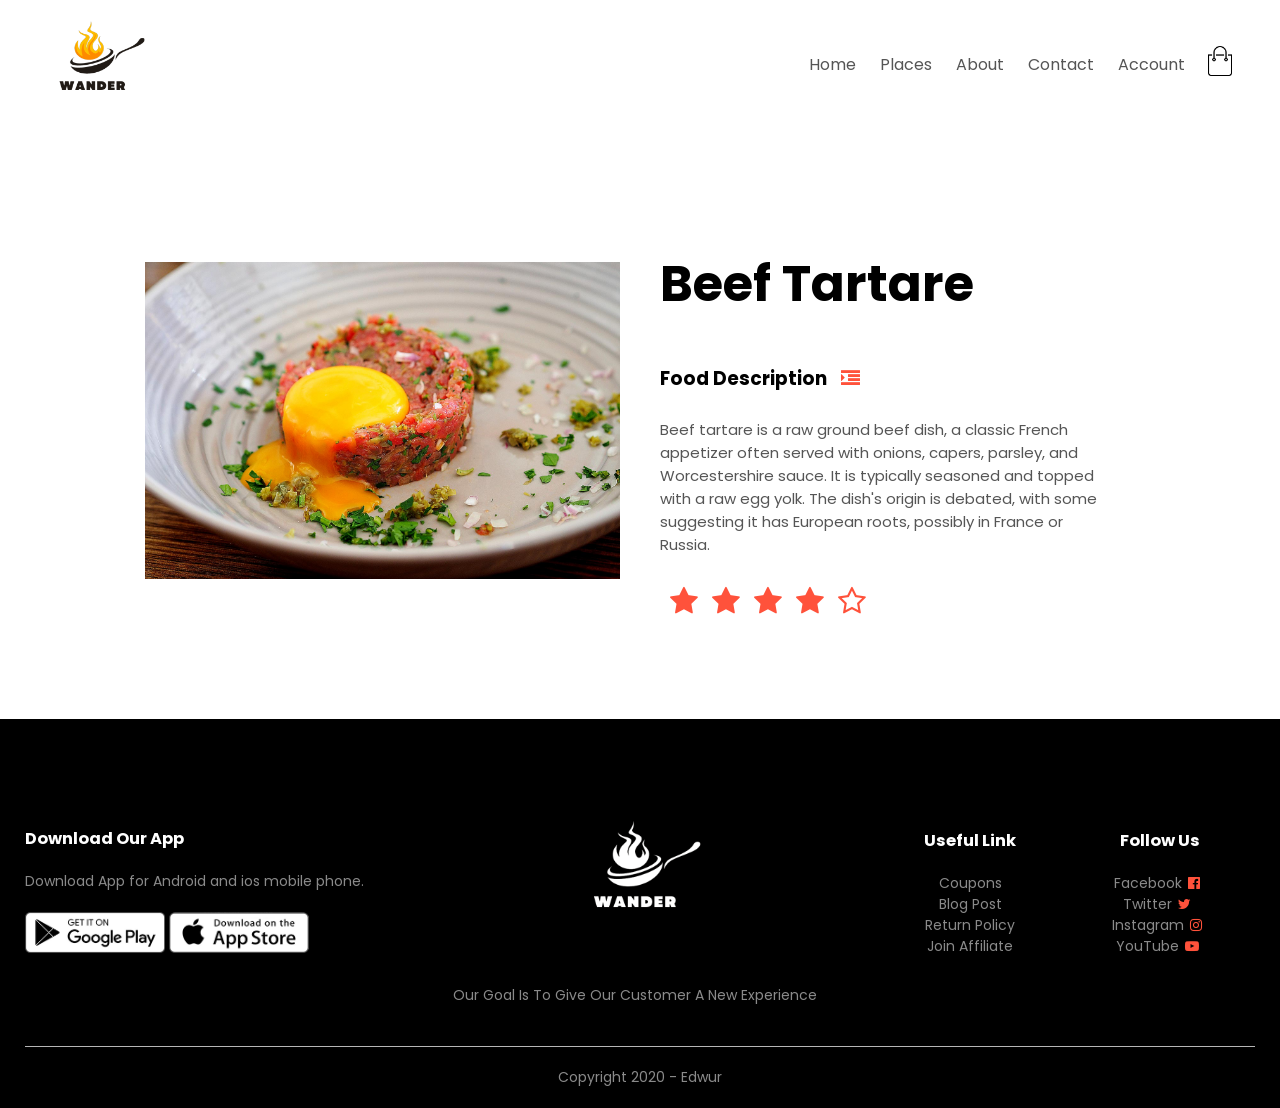
<file: food.html>
<!DOCTYPE html>
<html lang="en">
  <head>
    <meta charset="UTF-8" />
    <meta name="viewport" content="width=device-width, initial-scale=1.0" />
    <title>Cedros Tokyo</title>
    <link rel="stylesheet" href="style.css" />
    <link rel="preconnect" href="https://fonts.googleapis.com" />
    <link rel="preconnect" href="https://fonts.gstatic.com" crossorigin />
    <link
      href="https://fonts.googleapis.com/css2?family=Poppins:ital,wght@0,200;0,300;0,400;0,500;0,600;0,700;1,200&display=swap"
      rel="stylesheet"
    />

    <link
      rel="stylesheet"
      href="https://cdnjs.cloudflare.com/ajax/libs/font-awesome/4.7.0/css/font-awesome.css"
    />

    <!--Fav-icon------------------------------>
    <link rel="shortcut icon" href="images/fav-icon.png" />
    <!--poppins-font-family------------------->
    <link rel="preconnect" href="https://fonts.gstatic.com" />
    <link
      href="https://fonts.googleapis.com/css2?family=Poppins:ital,wght@0,100;0,200;0,300;0,400;0,500;0,600;0,700;0,800;0,900;1,100;1,200;1,300;1,400;1,500;1,600;1,700;1,800;1,900&display=swap"
      rel="stylesheet"
    />
  </head>
  <body>
    <div class="container">
      <div class="navbar">
        <div class="logo">
          <a href="index.html"
            ><img src="images/food_logo1_2.png" width="100px" alt="logo"
          /></a>
        </div>
        <nav>
          <ul id="MenuItems">
            <li><a href="index.html">Home</a></li>
            <li><a href="product.html">Places</a></li>
            <li><a href="about.html">About</a></li>
            <li><a href="contact.html">Contact</a></li>
            <li><a href="account.html">Account</a></li>
          </ul>
        </nav>
        <a href="cart.html"
          ><img src="images/cart.png" width="30px" height="30px"
        /></a>
        <img
          src="images/menu.png"
          class="menu-icon"
          alt="menu"
          onclick="menutoggle()"
        />
      </div>
    </div>

    <!-- ----- single product details ------- -->

    <div class="small-container single-product">
      <div class="row">
        <div class="col-2">
          <img src="images/beef-tartare.jpg" width="100%" id="ProductImg" />

          <!-- <div class="small-img-row">
            <div class="small-img-col">
              <img
                src="images/cedros-tokyo.jpg"
                width="100%"
                alt=""
                class="small-img"
              />
            </div>
            <div class="small-img-col">
              <img
                src="images/cedros-tokyo2.jpg"
                width="100%"
                alt=""
                class="small-img"
              />
            </div>
            <div class="small-img-col">
              <img
                src="images/cedros-tokyo222.jpg"
                width="100%"
                alt=""
                class="small-img"
              />
            </div>
            <div class="small-img-col">
              <img
                src="images/cedros-tokyo4.jpg"
                width="100%"
                alt=""
                class="small-img"
              />
            </div>
          </div> -->
        </div>
        <div class="col-2">
          <!-- <p>Home / Place</p> -->
          <h1>Beef Tartare</h1>
          <!-- <h4>In Japan, Tokyo</h4> -->
          <h3 class="place-description">
            Food Description <i class="fa fa-indent"></i>
          </h3>
          <br />
          <p>
            Beef tartare is a raw ground beef dish, a classic French appetizer
            often served with onions, capers, parsley, and Worcestershire sauce.
            It is typically seasoned and topped with a raw egg yolk. The dish's
            origin is debated, with some suggesting it has European roots,
            possibly in France or Russia. 
          </p>

          <div class="rating-details">
            <i class="fa fa-star"></i>
            <i class="fa fa-star"></i>
            <i class="fa fa-star"></i>
            <i class="fa fa-star"></i>
            <i class="fa fa-star-o" aria-hidden="true"></i>
          </div>
        </div>
      </div>
    </div>

    <!---- Footer ----->
    <div class="footer top-margin">
      <div class="container">
        <div class="row">
          <div class="footer-col-1">
            <h3>Download Our App</h3>
            <p>Download App for Android and ios mobile phone.</p>
            <div class="app-logo">
              <img src="images/play-store.png" alt="" />
              <img src="images/app-store.png" alt="" />
            </div>
          </div>
          <div class="footer-col-2">
            <img src="images/food_logo2.png" alt="" />
            <p>Our Goal Is To Give Our Customer A New Experience</p>
          </div>
          <div class="footer-col-3">
            <h3>Useful Link</h3>
            <ul>
              <li>Coupons</li>
              <li>Blog Post</li>
              <li>Return Policy</li>
              <li>Join Affiliate</li>
            </ul>
          </div>
          <div class="footer-col-4">
            <h3>Follow Us</h3>
            <ul class="follow-us">
              <li>
                Facebook<i
                  class="fa fa-facebook-official"
                  aria-hidden="true"
                ></i>
              </li>
              <li>Twitter<i class="fa fa-twitter" aria-hidden="true"></i></li>
              <li>
                Instagram<i class="fa fa-instagram" aria-hidden="true"></i>
              </li>
              <li>
                YouTube<i class="fa fa-youtube-play" aria-hidden="true"></i>
              </li>
            </ul>
          </div>
        </div>
        <hr />
        <p class="copyright">Copyright 2020 - Edwur</p>
      </div>
    </div>
    <!-- JS for toggle menu -->
    <script src="script.js"></script>

    <!-- js for product gallery -->
    <script>
      let ProductImg = document.getElementById("ProductImg");
      let SmallImg = document.getElementsByClassName("small-img"); //an array

      SmallImg[0].onclick = function () {
        ProductImg.src = SmallImg[0].src;
      };
      SmallImg[1].onclick = function () {
        ProductImg.src = SmallImg[1].src;
      };
      SmallImg[2].onclick = function () {
        ProductImg.src = SmallImg[2].src;
      };
      SmallImg[3].onclick = function () {
        ProductImg.src = SmallImg[3].src;
      };
    </script>
  </body>
</html>
</file>
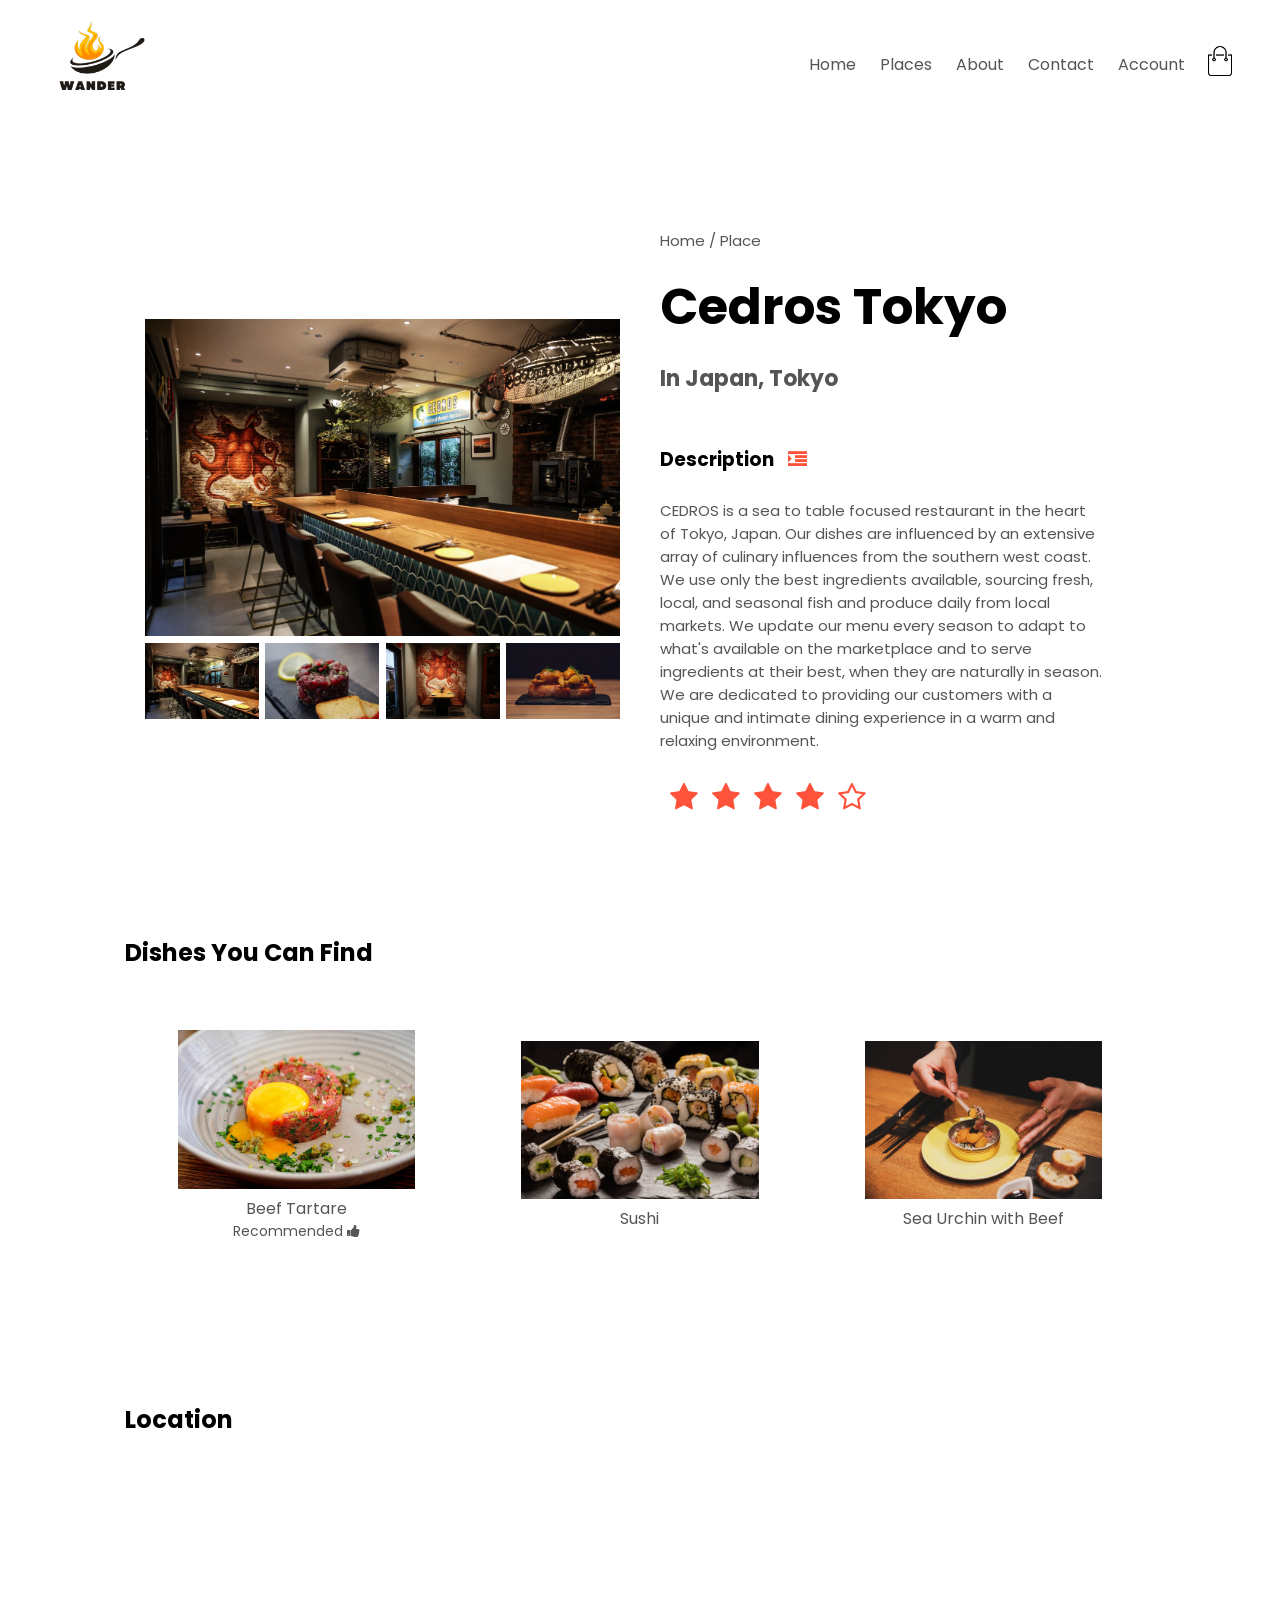
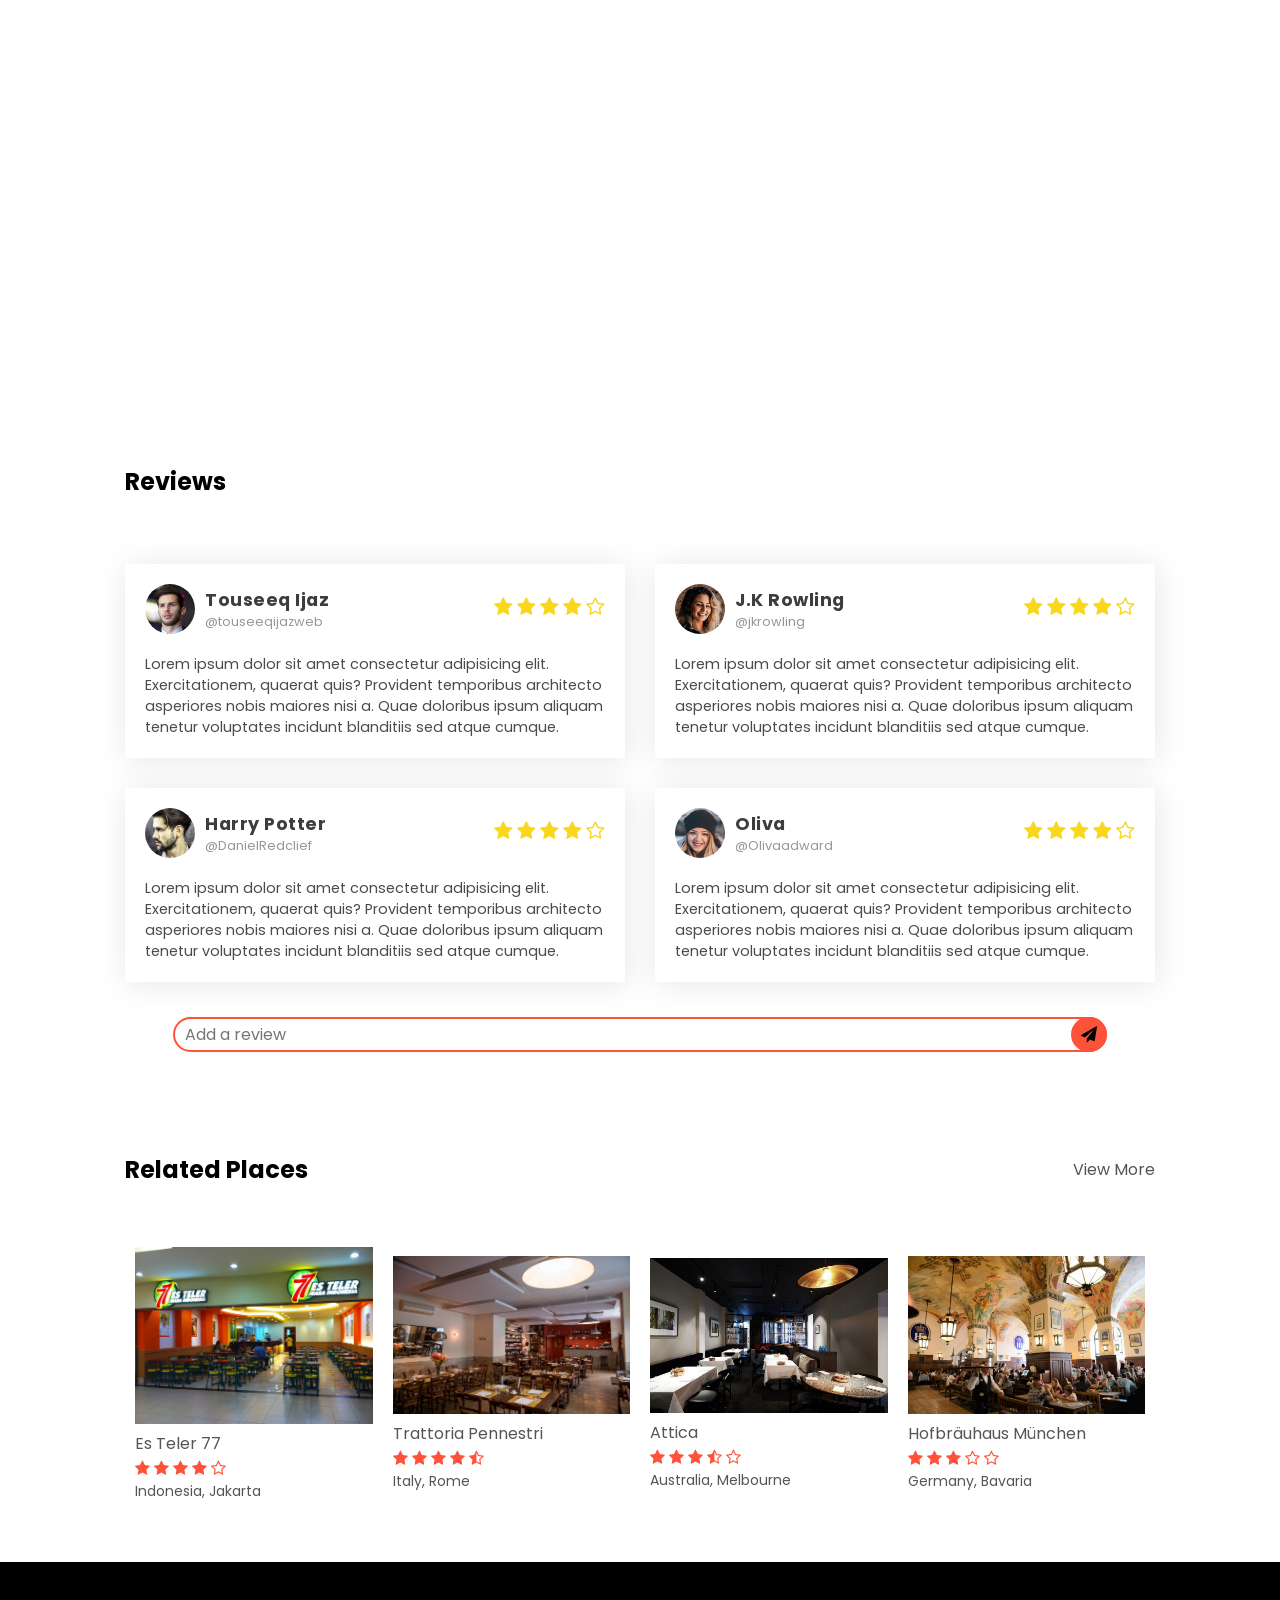
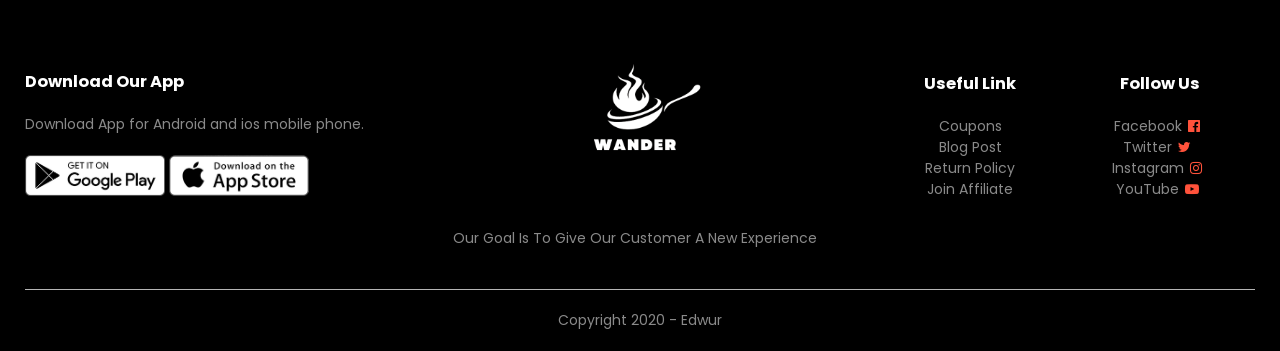
<file: product-details.html>
<!DOCTYPE html>
<html lang="en">
<head>
    <meta charset="UTF-8">
    <meta name="viewport" content="width=device-width, initial-scale=1.0">
    <title>Cedros Tokyo</title>
    <link rel="stylesheet" href="style.css">
    <link rel="preconnect" href="https://fonts.googleapis.com">
<link rel="preconnect" href="https://fonts.gstatic.com" crossorigin>
<link href="https://fonts.googleapis.com/css2?family=Poppins:ital,wght@0,200;0,300;0,400;0,500;0,600;0,700;1,200&display=swap" rel="stylesheet">

<link rel="stylesheet" href="https://cdnjs.cloudflare.com/ajax/libs/font-awesome/4.7.0/css/font-awesome.css">

 <!--Fav-icon------------------------------>
 <link rel="shortcut icon" href="images/fav-icon.png"/>
 <!--poppins-font-family------------------->
 <link rel="preconnect" href="https://fonts.gstatic.com">
 <link href="https://fonts.googleapis.com/css2?family=Poppins:ital,wght@0,100;0,200;0,300;0,400;0,500;0,600;0,700;0,800;0,900;1,100;1,200;1,300;1,400;1,500;1,600;1,700;1,800;1,900&display=swap" rel="stylesheet">

</head>
<body>    
    <div class="container">
        <div class="navbar">
            <div class="logo">
                <a href="index.html"><img src="images/food_logo1_2.png" width="100px" alt="logo"/></a>
            </div>
            <nav>
                <ul id="MenuItems">
                    <li><a href="index.html">Home</a></li>
                    <li><a href="product.html">Places</a></li>
                    <li><a href="about.html">About</a></li>
                    <li><a href="contact.html">Contact</a></li>
                    <li><a href="account.html">Account</a></li>
                </ul>
            </nav>
            <a href="cart.html"><img src="images/cart.png" width="30px" height="30px"></a>
            <img src="images/menu.png" class="menu-icon" alt="menu" onclick="menutoggle()">
        </div>
        
    </div>

    <!-- ----- single product details ------- -->

    <div class="small-container single-product">
        <div class="row">
            <div class="col-2">
                <img src="images/cedros-tokyo.jpg" width="100%" id="ProductImg">

                <div class="small-img-row">
                    <div class="small-img-col">
                        <img src="images/cedros-tokyo.jpg" width="100%" alt="" class="small-img">
                    </div>
                    <div class="small-img-col">
                        <img src="images/cedros-tokyo2.jpg" width="100%" alt="" class="small-img">
                    </div>
                    <div class="small-img-col">
                        <img src="images/cedros-tokyo222.jpg" width="100%" alt="" class="small-img">
                    </div>
                    <div class="small-img-col">
                        <img src="images/cedros-tokyo4.jpg" width="100%" alt="" class="small-img">
                    </div>
                </div>
            </div>
            <div class="col-2">
                <p>Home / Place</p>
                <h1>Cedros Tokyo</h1>
                <h4>In Japan, Tokyo</h4>
                <h3 class="place-description">Description <i class="fa fa-indent"></i></h3>
                <br>
                <p>CEDROS is a sea to table focused restaurant in the heart of Tokyo, Japan. Our dishes are influenced by an extensive array of culinary influences from the southern west coast. We use only the best ingredients available, sourcing fresh, local, and seasonal fish and produce daily from local markets. We update our menu every season to adapt to what's available on the marketplace and to serve ingredients at their best, when they are naturally in season.

                    We are dedicated to providing our customers with a unique and intimate dining experience in a warm and relaxing environment.</p>
                
                    <div class="rating-details">
                        <i class="fa fa-star"></i>
                        <i class="fa fa-star"></i>
                        <i class="fa fa-star"></i>
                        <i class="fa fa-star"></i>
                        <i class="fa fa-star-o" aria-hidden="true"></i>
                    </div>
            </div>
        
            
        </div>
    </div>

    <!--- Dishes ---->
    <div class="small-container">
        <div class="row row-2">
            <h2>Dishes You Can Find</h2>
        </div>
    </div>

    <div class="small-container">
        <div class="row">
            
            <div class="col-4">
                <a href="food.html" >
                    <img src="images/beef-tartare.jpg" alt="">
                </a>
                <h4 class="food-title">Beef Tartare</h4>
                <p class="food-title">Recommended <i class="fa fa-thumbs-up" aria-hidden="true"></i></p>
            </div>
            
            <div class="col-4">
                <img src="images/restaurant_1_food1.jpg" alt="">
                <h4 class="food-title">Sushi</h4>
            </div>
            <div class="col-4">
                <img src="images/uni-and-meat.jpg" alt="">
                <h4 class="food-title">Sea Urchin with Beef</h4>
            </div>
            <!-- <div class="col-4">
                <img src="images/Noodles.jpg" alt="">
                <h4 class="food-title">Noodles</h4>
            </div> -->
            

        </div>
        
    </div>

    <!--- Location ---->
    <div class="small-container">
        <div class="row row-2">
            <h2>Location</h2>
        </div>
    </div>

    <section class="location small-location">
        <iframe src="https://www.google.com/maps/embed?pb=!1m18!1m12!1m3!1d3242.1944303435494!2d139.7020646749641!3d35.64758103182321!2m3!1f0!2f0!3f0!3m2!1i1024!2i768!4f13.1!3m3!1m2!1s0x60188b442633bf41%3A0x91ccea1ef5f41c39!2sCEDROS!5e0!3m2!1sen!2sid!4v1697803304150!5m2!1sen!2sid" width="600" height="450" style="border:0;" allowfullscreen="" loading="lazy" referrerpolicy="no-referrer-when-downgrade"></iframe>
    </section>

    <!--- Reviews ---->
    <div class="small-container">
        <div class="row row-2">
            <h2>Reviews</h2>
        </div>
    </div>


        <!--Testimonials------------------->
        <section id="testimonials">
            <!--testimonials-box-container------>
            <div class="testimonial-box-container">
                <!--BOX-1-------------->
                <div class="testimonial-box">
                    <!--top------------------------->
                    <div class="box-top">
                        <!--profile----->
                        <div class="profile">
                            <!--img---->
                            <div class="profile-img">
                                <img src="images/review_4.png" />
                            </div>
                            <!--name-and-username-->
                            <div class="name-user">
                                <strong>Touseeq Ijaz</strong>
                                <span>@touseeqijazweb</span>
                            </div>
                        </div>
                        <!--reviews------>
                        <div class="reviews">
                            <i class="fa fa-star"></i>
                            <i class="fa fa-star"></i>
                            <i class="fa fa-star"></i>
                            <i class="fa fa-star"></i>
                            <i class="fa fa-star-o"></i><!--Empty star-->
                        </div>
                    </div>
                    <!--Comments---------------------------------------->
                    <div class="client-comment">
                        <p>Lorem ipsum dolor sit amet consectetur adipisicing elit. Exercitationem, quaerat quis? Provident temporibus architecto asperiores nobis maiores nisi a. Quae doloribus ipsum aliquam tenetur voluptates incidunt blanditiis sed atque cumque.</p>
                    </div>
                </div>
                <!--BOX-2-------------->
                <div class="testimonial-box">
                    <!--top------------------------->
                    <div class="box-top">
                        <!--profile----->
                        <div class="profile">
                            <!--img---->
                            <div class="profile-img">
                                <img src="images/review_3.png" />
                            </div>
                            <!--name-and-username-->
                            <div class="name-user">
                                <strong>J.K Rowling</strong>
                                <span>@jkrowling</span>
                            </div>
                        </div>
                        <!--reviews------>
                        <div class="reviews">
                            <i class="fa fa-star"></i>
                            <i class="fa fa-star"></i>
                            <i class="fa fa-star"></i>
                            <i class="fa fa-star"></i>
                            <i class="fa fa-star-o"></i><!--Empty star-->
                        </div>
                    </div>
                    <!--Comments---------------------------------------->
                    <div class="client-comment">
                        <p>Lorem ipsum dolor sit amet consectetur adipisicing elit. Exercitationem, quaerat quis? Provident temporibus architecto asperiores nobis maiores nisi a. Quae doloribus ipsum aliquam tenetur voluptates incidunt blanditiis sed atque cumque.</p>
                    </div>
                </div>
                <!--BOX-3-------------->
                <div class="testimonial-box">
                    <!--top------------------------->
                    <div class="box-top">
                        <!--profile----->
                        <div class="profile">
                            <!--img---->
                            <div class="profile-img">
                                <img src="images/review_2.png" />
                            </div>
                            <!--name-and-username-->
                            <div class="name-user">
                                <strong>Harry Potter</strong>
                                <span>@DanielRedclief</span>
                            </div>
                        </div>
                        <!--reviews------>
                        <div class="reviews">
                            <i class="fa fa-star"></i>
                            <i class="fa fa-star"></i>
                            <i class="fa fa-star"></i>
                            <i class="fa fa-star"></i>
                            <i class="fa fa-star-o"></i><!--Empty star-->
                        </div>
                    </div>
                    <!--Comments---------------------------------------->
                    <div class="client-comment">
                        <p>Lorem ipsum dolor sit amet consectetur adipisicing elit. Exercitationem, quaerat quis? Provident temporibus architecto asperiores nobis maiores nisi a. Quae doloribus ipsum aliquam tenetur voluptates incidunt blanditiis sed atque cumque.</p>
                    </div>
                </div>
                <!--BOX-4-------------->
                <div class="testimonial-box">
                    <!--top------------------------->
                    <div class="box-top">
                        <!--profile----->
                        <div class="profile">
                            <!--img---->
                            <div class="profile-img">
                                <img src="images/review_1.png" />
                            </div>
                            <!--name-and-username-->
                            <div class="name-user">
                                <strong>Oliva</strong>
                                <span>@Olivaadward</span>
                            </div>
                        </div>
                        <!--reviews------>
                        <div class="reviews">
                            <i class="fa fa-star"></i>
                            <i class="fa fa-star"></i>
                            <i class="fa fa-star"></i>
                            <i class="fa fa-star"></i>
                            <i class="fa fa-star-o"></i><!--Empty star-->
                        </div>
                    </div>
                    <!--Comments---------------------------------------->
                    <div class="client-comment">
                        <p>Lorem ipsum dolor sit amet consectetur adipisicing elit. Exercitationem, quaerat quis? Provident temporibus architecto asperiores nobis maiores nisi a. Quae doloribus ipsum aliquam tenetur voluptates incidunt blanditiis sed atque cumque.</p>
                    </div>
                </div>
            </div>
            <span class="input-container">
            <input type="text" placeholder="Add a review" class="review-input" />
            <span class="send-button"><i class="fa fa-paper-plane" aria-hidden="true"></i></span>
            </span>
        </section>


    <!-- ------- title ------- -->
        <div class="small-container">
            <div class="row row-2">
                <h2>Related Places</h2>
                <p>View More</p>
            </div>
        </div>

    <!-- ------- products ------ -->

    <div class="small-container">
        <div class="row">
            <div class="col-4">
                <img src="images/restaurant_5.jpg" alt="">
                <h4>Es Teler 77</h4>
                <div class="rating">
                    <i class="fa fa-star"></i>
                    <i class="fa fa-star"></i>
                    <i class="fa fa-star"></i>
                    <i class="fa fa-star"></i>
                    <i class="fa fa-star-o" aria-hidden="true"></i>
                </div>
                <p>Indonesia, Jakarta</p>
            </div>
            <div class="col-4">
                <img src="images/restaurant_6_2.png" alt="">
                <h4>Trattoria Pennestri</h4>
                <div class="rating">
                    <i class="fa fa-star"></i>
                    <i class="fa fa-star"></i>
                    <i class="fa fa-star"></i>
                    <i class="fa fa-star"></i>
                    <i class="fa fa-star-half-o" aria-hidden="true"></i>
                </div>
                <p>Italy, Rome</p>
            </div>
            <div class="col-4">
                <img src="images/restaurant_7.jpg" alt="">
                <h4>Attica</h4>
                <div class="rating">
                    <i class="fa fa-star"></i>
                    <i class="fa fa-star"></i>
                    <i class="fa fa-star"></i>
                    <i class="fa fa-star-half-o"></i>
                    <i class="fa fa-star-o" aria-hidden="true"></i>
                </div>
                <p>Australia, Melbourne</p>
            </div>
            <div class="col-4">
                <img src="images/restaurant_8.jpg" alt="">
                <h4>Hofbräuhaus München</h4>
                <div class="rating">
                    <i class="fa fa-star"></i>
                    <i class="fa fa-star"></i>
                    <i class="fa fa-star"></i>
                    <i class="fa fa-star-o"></i>
                    <i class="fa fa-star-o" aria-hidden="true"></i>
                </div>
                <p>Germany, Bavaria</p>
            </div>

        </div>
        
    </div>

    <!---- Footer ----->
    <div class="footer">
        <div class="container">
            <div class="row">
                <div class="footer-col-1">
                    <h3>Download Our App</h3>
                    <p>Download App for Android and ios mobile phone.</p>
                    <div class="app-logo">
                        <img src="images/play-store.png" alt="">
                        <img src="images/app-store.png" alt="">
                    </div>
                </div>
                <div class="footer-col-2">
                    <img src="images/food_logo2.png" alt="">
                    <p>Our Goal Is To Give Our Customer A New Experience</p>
                </div>
                <div class="footer-col-3">
                    <h3>Useful Link</h3>
                    <ul>
                        <li>Coupons</li>
                        <li>Blog Post</li>
                        <li>Return Policy</li>
                        <li>Join Affiliate</li>
                    </ul>
                </div>
                <div class="footer-col-4">
                    <h3>Follow Us</h3>
                    <ul class="follow-us">
                        <li>Facebook<i class="fa fa-facebook-official" aria-hidden="true"></i></li>
                        <li>Twitter<i class="fa fa-twitter" aria-hidden="true"></i></li>
                        <li>Instagram<i class="fa fa-instagram" aria-hidden="true"></i></li>
                        <li>YouTube<i class="fa fa-youtube-play" aria-hidden="true"></i></li>
                    </ul>
                </div>

            </div>
            <hr>
            <p class="copyright">Copyright 2020 -  Edwur </p>
        </div>
    </div>
    <!-- JS for toggle menu -->
    <script src="script.js"></script>

    <!-- js for product gallery -->
    <script>
        let ProductImg = document.getElementById("ProductImg");
        let SmallImg = document.getElementsByClassName("small-img"); //an array

        SmallImg[0].onclick = function() {
            ProductImg.src = SmallImg[0].src;
        }
        SmallImg[1].onclick = function() {
            ProductImg.src = SmallImg[1].src;
        }
        SmallImg[2].onclick = function() {
            ProductImg.src = SmallImg[2].src;
        }
        SmallImg[3].onclick = function() {
            ProductImg.src = SmallImg[3].src;
        }

    </script>
    
</body>
</html>
</file>
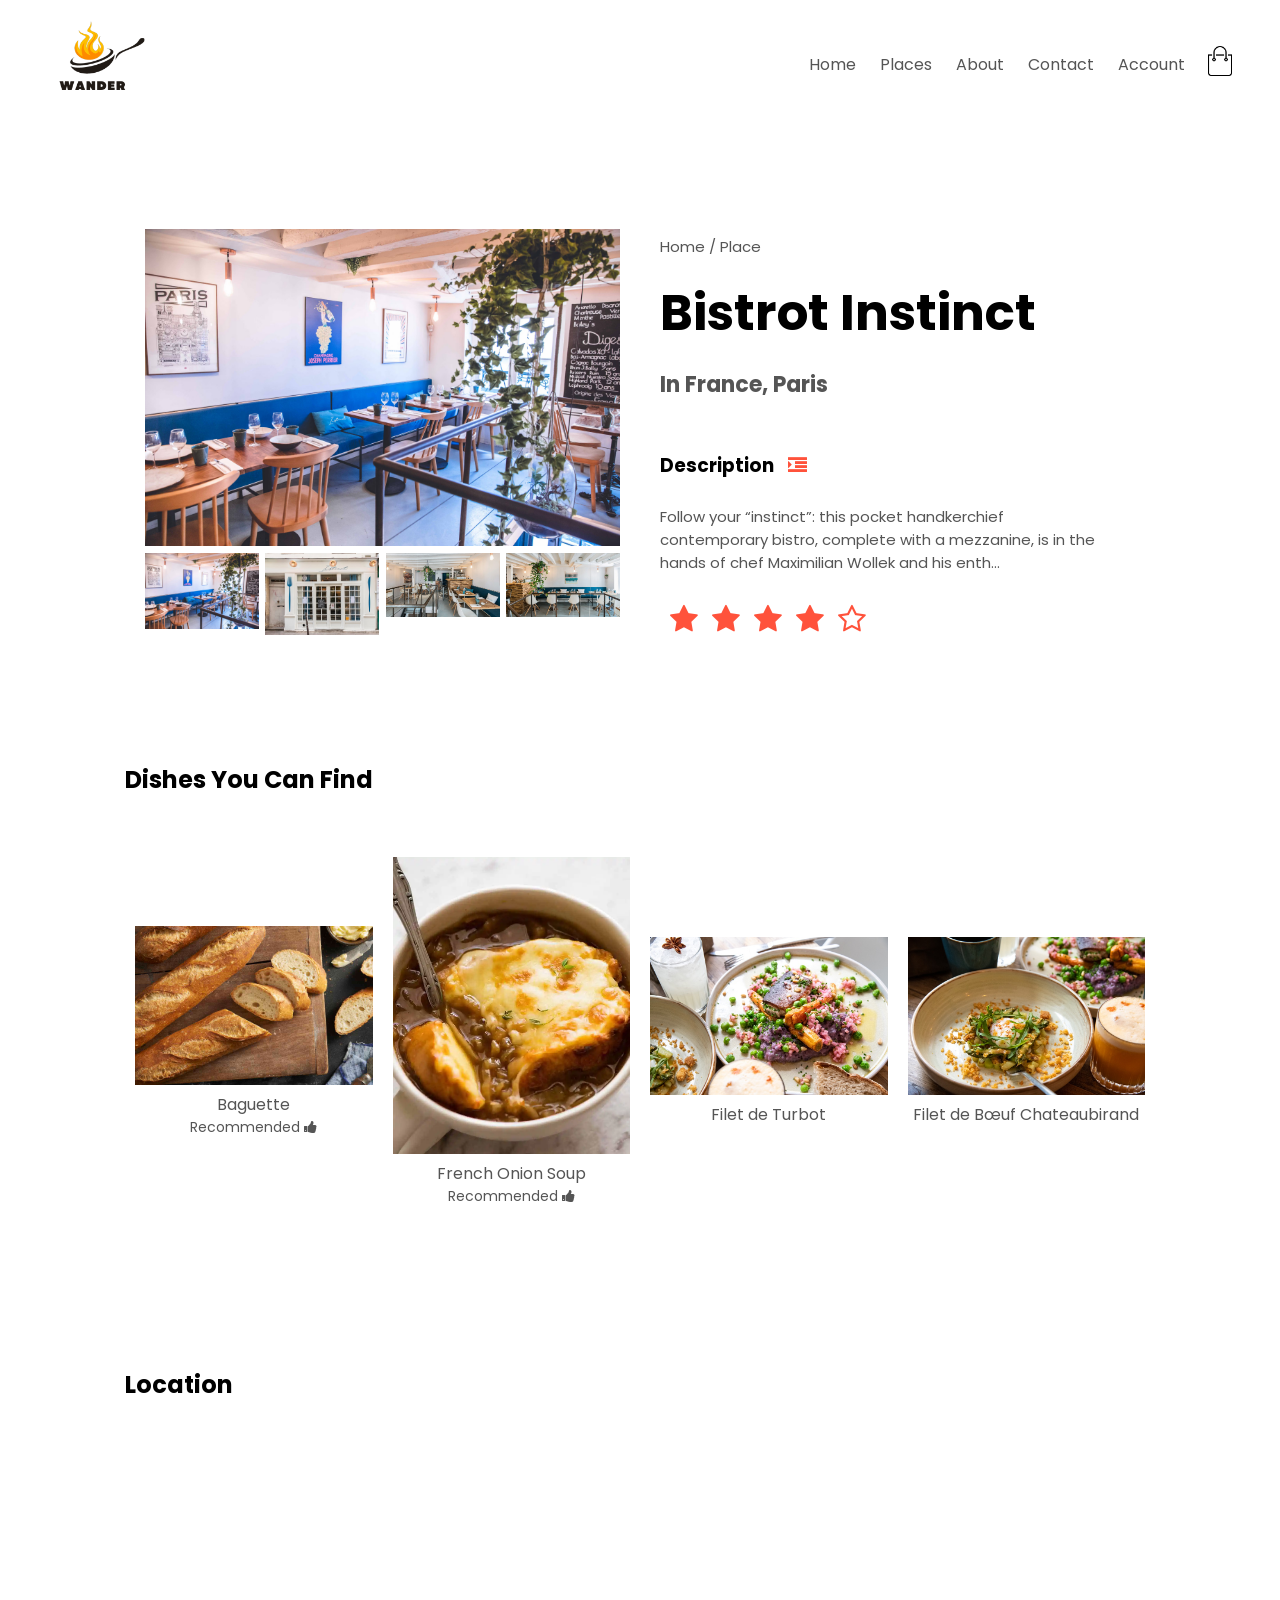
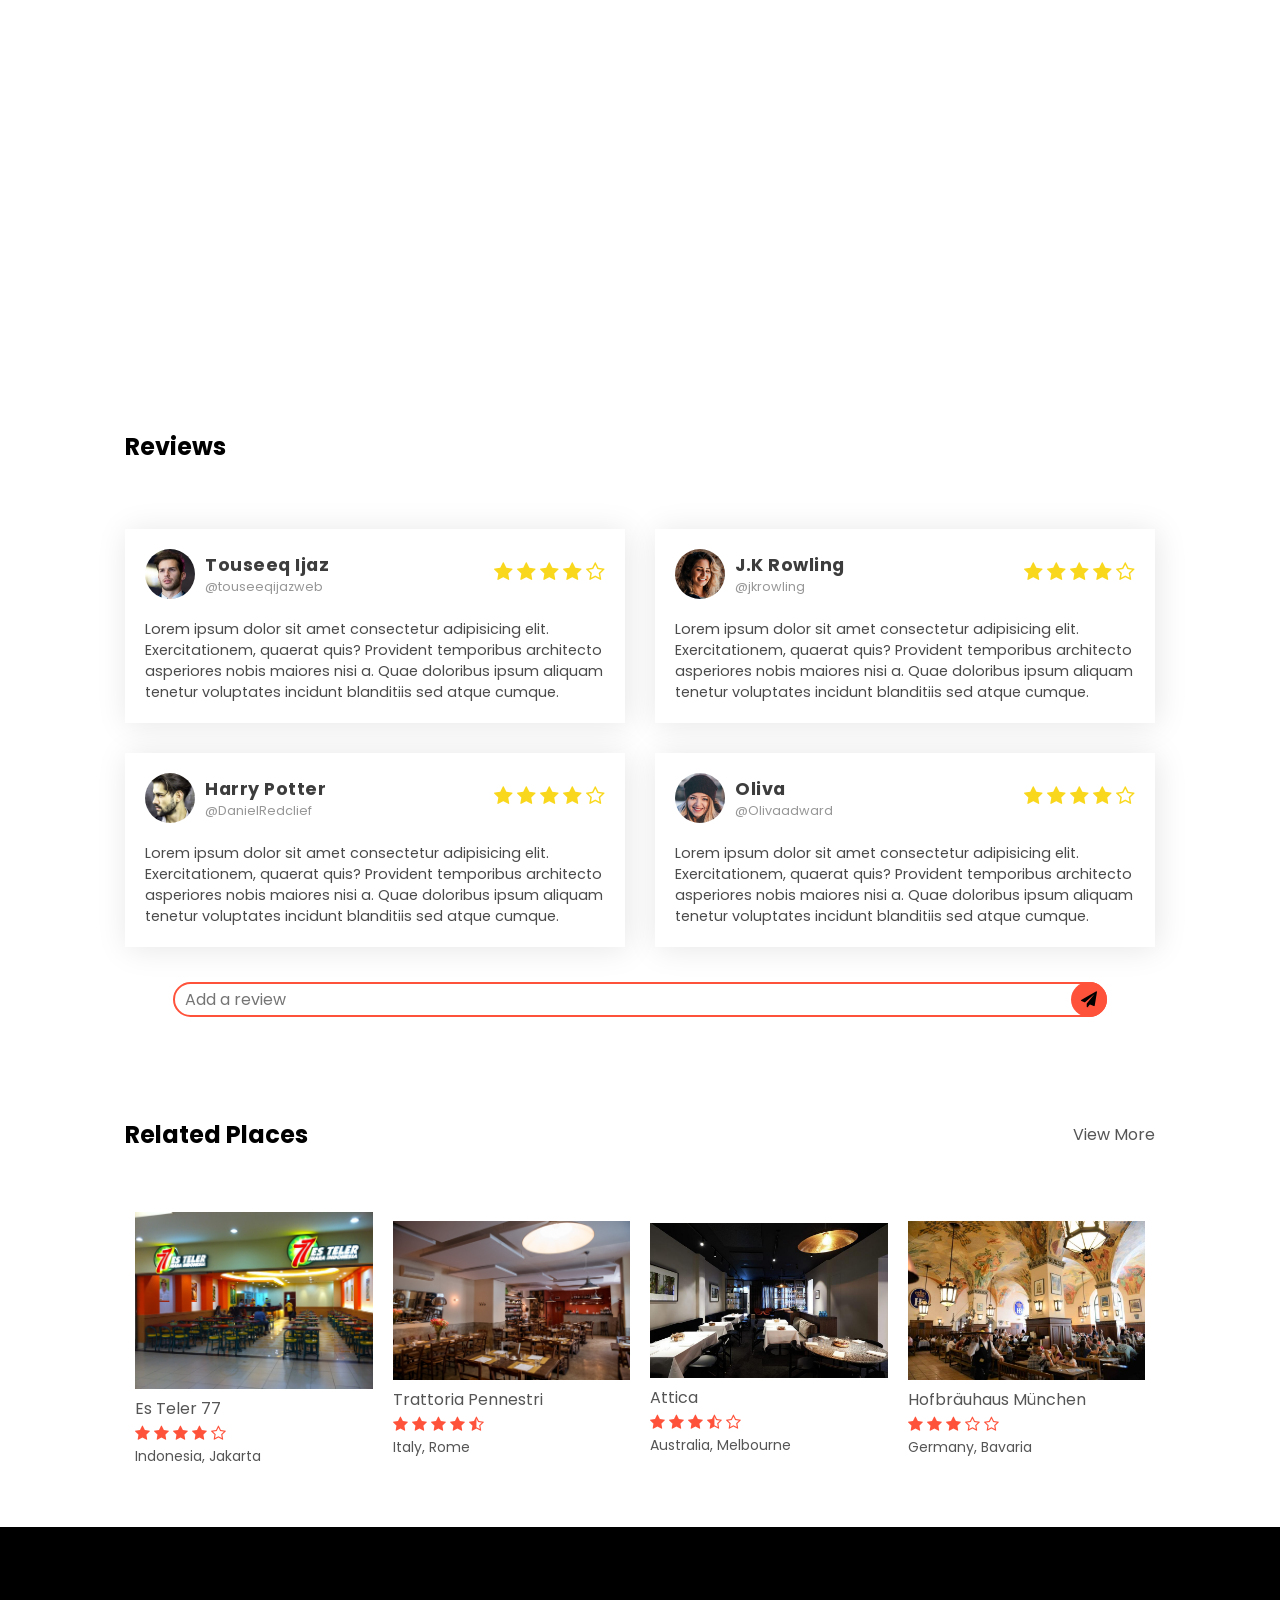
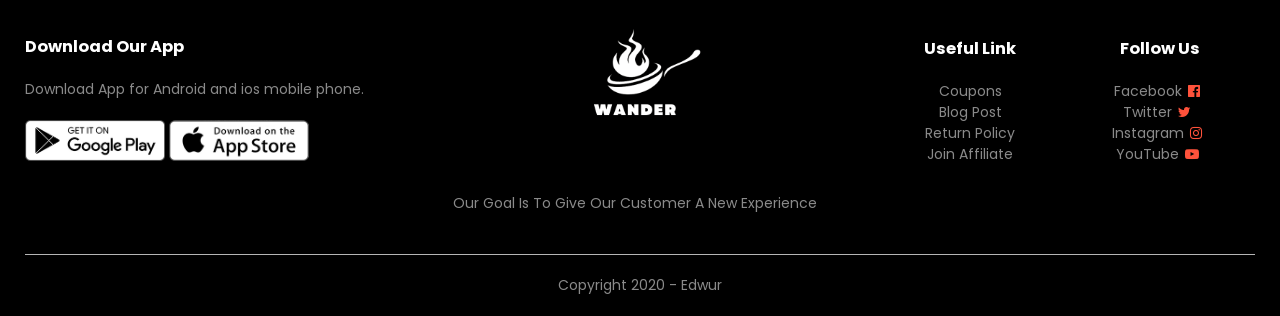
<file: product-details2.html>
<!DOCTYPE html>
<html lang="en">
<head>
    <meta charset="UTF-8">
    <meta name="viewport" content="width=device-width, initial-scale=1.0">
    <title>Bistrot Instinct</title>
    <link rel="stylesheet" href="style.css">
    <link rel="preconnect" href="https://fonts.googleapis.com">
<link rel="preconnect" href="https://fonts.gstatic.com" crossorigin>
<link href="https://fonts.googleapis.com/css2?family=Poppins:ital,wght@0,200;0,300;0,400;0,500;0,600;0,700;1,200&display=swap" rel="stylesheet">

<link rel="stylesheet" href="https://cdnjs.cloudflare.com/ajax/libs/font-awesome/4.7.0/css/font-awesome.css">
<!--Fav-icon------------------------------>
<link rel="shortcut icon" href="images/fav-icon.png"/>
<!--poppins-font-family------------------->
<link rel="preconnect" href="https://fonts.gstatic.com">
<link href="https://fonts.googleapis.com/css2?family=Poppins:ital,wght@0,100;0,200;0,300;0,400;0,500;0,600;0,700;0,800;0,900;1,100;1,200;1,300;1,400;1,500;1,600;1,700;1,800;1,900&display=swap" rel="stylesheet">

</head>
<body>    
    <div class="container">
        <div class="navbar">
            <div class="logo">
                <a href="index.html"><img src="images/food_logo1_2.png" width="100px" alt="logo"/></a>
            </div>
            <nav>
                <ul id="MenuItems">
                    <li><a href="index.html">Home</a></li>
                    <li><a href="product.html">Places</a></li>
                    <li><a href="about.html">About</a></li>
                    <li><a href="contact.html">Contact</a></li>
                    <li><a href="account.html">Account</a></li>
                </ul>
            </nav>
            <a href="cart.html"><img src="images/cart.png" width="30px" height="30px"></a>
            <img src="images/menu.png" class="menu-icon" alt="menu" onclick="menutoggle()">
        </div>
        
    </div>

    <!-- ----- single product details ------- -->

    <div class="small-container single-product">
        <div class="row">
            <div class="col-2">
                <img src="images/bistrot-instinct.avif" width="100%" id="ProductImg">

                <div class="small-img-row">
                    <div class="small-img-col">
                        <img src="images/bistrot-instinct.avif" width="100%" alt="" class="small-img">
                    </div>
                    <div class="small-img-col">
                        <img src="images/bistrot-instinct2.jpg" width="100%" alt="" class="small-img">
                    </div>
                    <div class="small-img-col">
                        <img src="images/bistrot-instinct3.jpg" width="100%" alt="" class="small-img">
                    </div>
                    <div class="small-img-col">
                        <img src="images/bistrot-instinct4.jpg" width="100%" alt="" class="small-img">
                    </div>
                </div>
            </div>
            <div class="col-2">
                <p>Home / Place</p>
                <h1>Bistrot Instinct</h1>
                <h4>In France, Paris</h4>
                <h3 class="place-description">Description <i class="fa fa-indent"></i></h3>
                <br>
                <p>Follow your “instinct”: this pocket handkerchief contemporary bistro, complete with a mezzanine, is in the hands of chef Maximilian Wollek and his enth...</p>
                
                    <div class="rating-details">
                        <i class="fa fa-star"></i>
                        <i class="fa fa-star"></i>
                        <i class="fa fa-star"></i>
                        <i class="fa fa-star"></i>
                        <i class="fa fa-star-o" aria-hidden="true"></i>
                    </div>
            </div>
        
            
        </div>
    </div>

    <!--- Dishes ---->
    <div class="small-container">
        <div class="row row-2">
            <h2>Dishes You Can Find</h2>
        </div>
    </div>

    <div class="small-container">
        <div class="row">
            <div class="col-4">
                <img src="images/restaurant_2_food1.jpg" alt="">
                <h4 class="food-title">Baguette</h4>
                <p class="food-title">Recommended <i class="fa fa-thumbs-up" aria-hidden="true"></i></p>
            </div>
            <div class="col-4">
                <img src="images/french_onion_soup.webp" alt="">
                <h4 class="food-title">French Onion Soup</h4>
                <p class="food-title">Recommended <i class="fa fa-thumbs-up" aria-hidden="true"></i></p>
            </div>
            <div class="col-4">
                <img src="images/filet.jpg" alt="">
                <h4 class="food-title">Filet de Turbot</h4>
                
            </div>
            <div class="col-4">
                <img src="images/filet-de-boeuf.jpg" alt="">
                <h4 class="food-title">Filet de Bœuf Chateaubirand</h4>
                
            </div>
            

        </div>
        
    </div>

    <!--- Location ---->
    <div class="small-container">
        <div class="row row-2">
            <h2>Location</h2>
        </div>
    </div>

    <section class="location small-location">
        <iframe src="https://www.google.com/maps/embed?pb=!1m18!1m12!1m3!1d2624.710914955737!2d2.360013975731363!3d48.863722700332204!2m3!1f0!2f0!3f0!3m2!1i1024!2i768!4f13.1!3m3!1m2!1s0x47e66faa32787fcd%3A0x375b2fb6cd6dcfef!2sBistrot%20Instinct!5e0!3m2!1sen!2sid!4v1697807850539!5m2!1sen!2sid" width="600" height="450" style="border:0;" allowfullscreen="" loading="lazy" referrerpolicy="no-referrer-when-downgrade"></iframe>
    </section>

    <!--- Reviews ---->
    <div class="small-container">
        <div class="row row-2">
            <h2>Reviews</h2>
        </div>
    </div>


        <!--Testimonials------------------->
        <section id="testimonials">
            <!--testimonials-box-container------>
            <div class="testimonial-box-container">
                <!--BOX-1-------------->
                <div class="testimonial-box">
                    <!--top------------------------->
                    <div class="box-top">
                        <!--profile----->
                        <div class="profile">
                            <!--img---->
                            <div class="profile-img">
                                <img src="images/review_4.png" />
                            </div>
                            <!--name-and-username-->
                            <div class="name-user">
                                <strong>Touseeq Ijaz</strong>
                                <span>@touseeqijazweb</span>
                            </div>
                        </div>
                        <!--reviews------>
                        <div class="reviews">
                            <i class="fa fa-star"></i>
                            <i class="fa fa-star"></i>
                            <i class="fa fa-star"></i>
                            <i class="fa fa-star"></i>
                            <i class="fa fa-star-o"></i><!--Empty star-->
                        </div>
                    </div>
                    <!--Comments---------------------------------------->
                    <div class="client-comment">
                        <p>Lorem ipsum dolor sit amet consectetur adipisicing elit. Exercitationem, quaerat quis? Provident temporibus architecto asperiores nobis maiores nisi a. Quae doloribus ipsum aliquam tenetur voluptates incidunt blanditiis sed atque cumque.</p>
                    </div>
                </div>
                <!--BOX-2-------------->
                <div class="testimonial-box">
                    <!--top------------------------->
                    <div class="box-top">
                        <!--profile----->
                        <div class="profile">
                            <!--img---->
                            <div class="profile-img">
                                <img src="images/review_3.png" />
                            </div>
                            <!--name-and-username-->
                            <div class="name-user">
                                <strong>J.K Rowling</strong>
                                <span>@jkrowling</span>
                            </div>
                        </div>
                        <!--reviews------>
                        <div class="reviews">
                            <i class="fa fa-star"></i>
                            <i class="fa fa-star"></i>
                            <i class="fa fa-star"></i>
                            <i class="fa fa-star"></i>
                            <i class="fa fa-star-o"></i><!--Empty star-->
                        </div>
                    </div>
                    <!--Comments---------------------------------------->
                    <div class="client-comment">
                        <p>Lorem ipsum dolor sit amet consectetur adipisicing elit. Exercitationem, quaerat quis? Provident temporibus architecto asperiores nobis maiores nisi a. Quae doloribus ipsum aliquam tenetur voluptates incidunt blanditiis sed atque cumque.</p>
                    </div>
                </div>
                <!--BOX-3-------------->
                <div class="testimonial-box">
                    <!--top------------------------->
                    <div class="box-top">
                        <!--profile----->
                        <div class="profile">
                            <!--img---->
                            <div class="profile-img">
                                <img src="images/review_2.png" />
                            </div>
                            <!--name-and-username-->
                            <div class="name-user">
                                <strong>Harry Potter</strong>
                                <span>@DanielRedclief</span>
                            </div>
                        </div>
                        <!--reviews------>
                        <div class="reviews">
                            <i class="fa fa-star"></i>
                            <i class="fa fa-star"></i>
                            <i class="fa fa-star"></i>
                            <i class="fa fa-star"></i>
                            <i class="fa fa-star-o"></i><!--Empty star-->
                        </div>
                    </div>
                    <!--Comments---------------------------------------->
                    <div class="client-comment">
                        <p>Lorem ipsum dolor sit amet consectetur adipisicing elit. Exercitationem, quaerat quis? Provident temporibus architecto asperiores nobis maiores nisi a. Quae doloribus ipsum aliquam tenetur voluptates incidunt blanditiis sed atque cumque.</p>
                    </div>
                </div>
                <!--BOX-4-------------->
                <div class="testimonial-box">
                    <!--top------------------------->
                    <div class="box-top">
                        <!--profile----->
                        <div class="profile">
                            <!--img---->
                            <div class="profile-img">
                                <img src="images/review_1.png" />
                            </div>
                            <!--name-and-username-->
                            <div class="name-user">
                                <strong>Oliva</strong>
                                <span>@Olivaadward</span>
                            </div>
                        </div>
                        <!--reviews------>
                        <div class="reviews">
                            <i class="fa fa-star"></i>
                            <i class="fa fa-star"></i>
                            <i class="fa fa-star"></i>
                            <i class="fa fa-star"></i>
                            <i class="fa fa-star-o"></i><!--Empty star-->
                        </div>
                    </div>
                    <!--Comments---------------------------------------->
                    <div class="client-comment">
                        <p>Lorem ipsum dolor sit amet consectetur adipisicing elit. Exercitationem, quaerat quis? Provident temporibus architecto asperiores nobis maiores nisi a. Quae doloribus ipsum aliquam tenetur voluptates incidunt blanditiis sed atque cumque.</p>
                    </div>
                </div>
            </div>
            <span class="input-container">
            <input type="text" placeholder="Add a review" class="review-input" />
            <span class="send-button"><i class="fa fa-paper-plane" aria-hidden="true"></i></span>
            </span>
        </section>



    <!-- ------- title ------- -->
        <div class="small-container">
            <div class="row row-2">
                <h2>Related Places</h2>
                <p>View More</p>
            </div>
        </div>

    <!-- ------- products ------ -->

    <div class="small-container">
        <div class="row">
            <div class="col-4">
                <img src="images/restaurant_5.jpg" alt="">
                <h4>Es Teler 77</h4>
                <div class="rating">
                    <i class="fa fa-star"></i>
                    <i class="fa fa-star"></i>
                    <i class="fa fa-star"></i>
                    <i class="fa fa-star"></i>
                    <i class="fa fa-star-o" aria-hidden="true"></i>
                </div>
                <p>Indonesia, Jakarta</p>
            </div>
            <div class="col-4">
                <img src="images/restaurant_6_2.png" alt="">
                <h4>Trattoria Pennestri</h4>
                <div class="rating">
                    <i class="fa fa-star"></i>
                    <i class="fa fa-star"></i>
                    <i class="fa fa-star"></i>
                    <i class="fa fa-star"></i>
                    <i class="fa fa-star-half-o" aria-hidden="true"></i>
                </div>
                <p>Italy, Rome</p>
            </div>
            <div class="col-4">
                <img src="images/restaurant_7.jpg" alt="">
                <h4>Attica</h4>
                <div class="rating">
                    <i class="fa fa-star"></i>
                    <i class="fa fa-star"></i>
                    <i class="fa fa-star"></i>
                    <i class="fa fa-star-half-o"></i>
                    <i class="fa fa-star-o" aria-hidden="true"></i>
                </div>
                <p>Australia, Melbourne</p>
            </div>
            <div class="col-4">
                <img src="images/restaurant_8.jpg" alt="">
                <h4>Hofbräuhaus München</h4>
                <div class="rating">
                    <i class="fa fa-star"></i>
                    <i class="fa fa-star"></i>
                    <i class="fa fa-star"></i>
                    <i class="fa fa-star-o"></i>
                    <i class="fa fa-star-o" aria-hidden="true"></i>
                </div>
                <p>Germany, Bavaria</p>
            </div>

        </div>
        
    </div>

    <!---- Footer ----->
    <div class="footer">
        <div class="container">
            <div class="row">
                <div class="footer-col-1">
                    <h3>Download Our App</h3>
                    <p>Download App for Android and ios mobile phone.</p>
                    <div class="app-logo">
                        <img src="images/play-store.png" alt="">
                        <img src="images/app-store.png" alt="">
                    </div>
                </div>
                <div class="footer-col-2">
                    <img src="images/food_logo2.png" alt="">
                    <p>Our Goal Is To Give Our Customer A New Experience</p>
                </div>
                <div class="footer-col-3">
                    <h3>Useful Link</h3>
                    <ul>
                        <li>Coupons</li>
                        <li>Blog Post</li>
                        <li>Return Policy</li>
                        <li>Join Affiliate</li>
                    </ul>
                </div>
                <div class="footer-col-4">
                    <h3>Follow Us</h3>
                    <ul class="follow-us">
                        <li>Facebook<i class="fa fa-facebook-official" aria-hidden="true"></i></li>
                        <li>Twitter<i class="fa fa-twitter" aria-hidden="true"></i></li>
                        <li>Instagram<i class="fa fa-instagram" aria-hidden="true"></i></li>
                        <li>YouTube<i class="fa fa-youtube-play" aria-hidden="true"></i></li>
                    </ul>
                </div>

            </div>
            <hr>
            <p class="copyright">Copyright 2020 -  Edwur </p>
        </div>
    </div>
    <!-- JS for toggle menu -->
    <script src="script.js"></script>

    <!-- js for product gallery -->
    <script>
        let ProductImg = document.getElementById("ProductImg");
        let SmallImg = document.getElementsByClassName("small-img"); //an array

        SmallImg[0].onclick = function() {
            ProductImg.src = SmallImg[0].src;
        }
        SmallImg[1].onclick = function() {
            ProductImg.src = SmallImg[1].src;
        }
        SmallImg[2].onclick = function() {
            ProductImg.src = SmallImg[2].src;
        }
        SmallImg[3].onclick = function() {
            ProductImg.src = SmallImg[3].src;
        }

    </script>
    
</body>
</html>
</file>
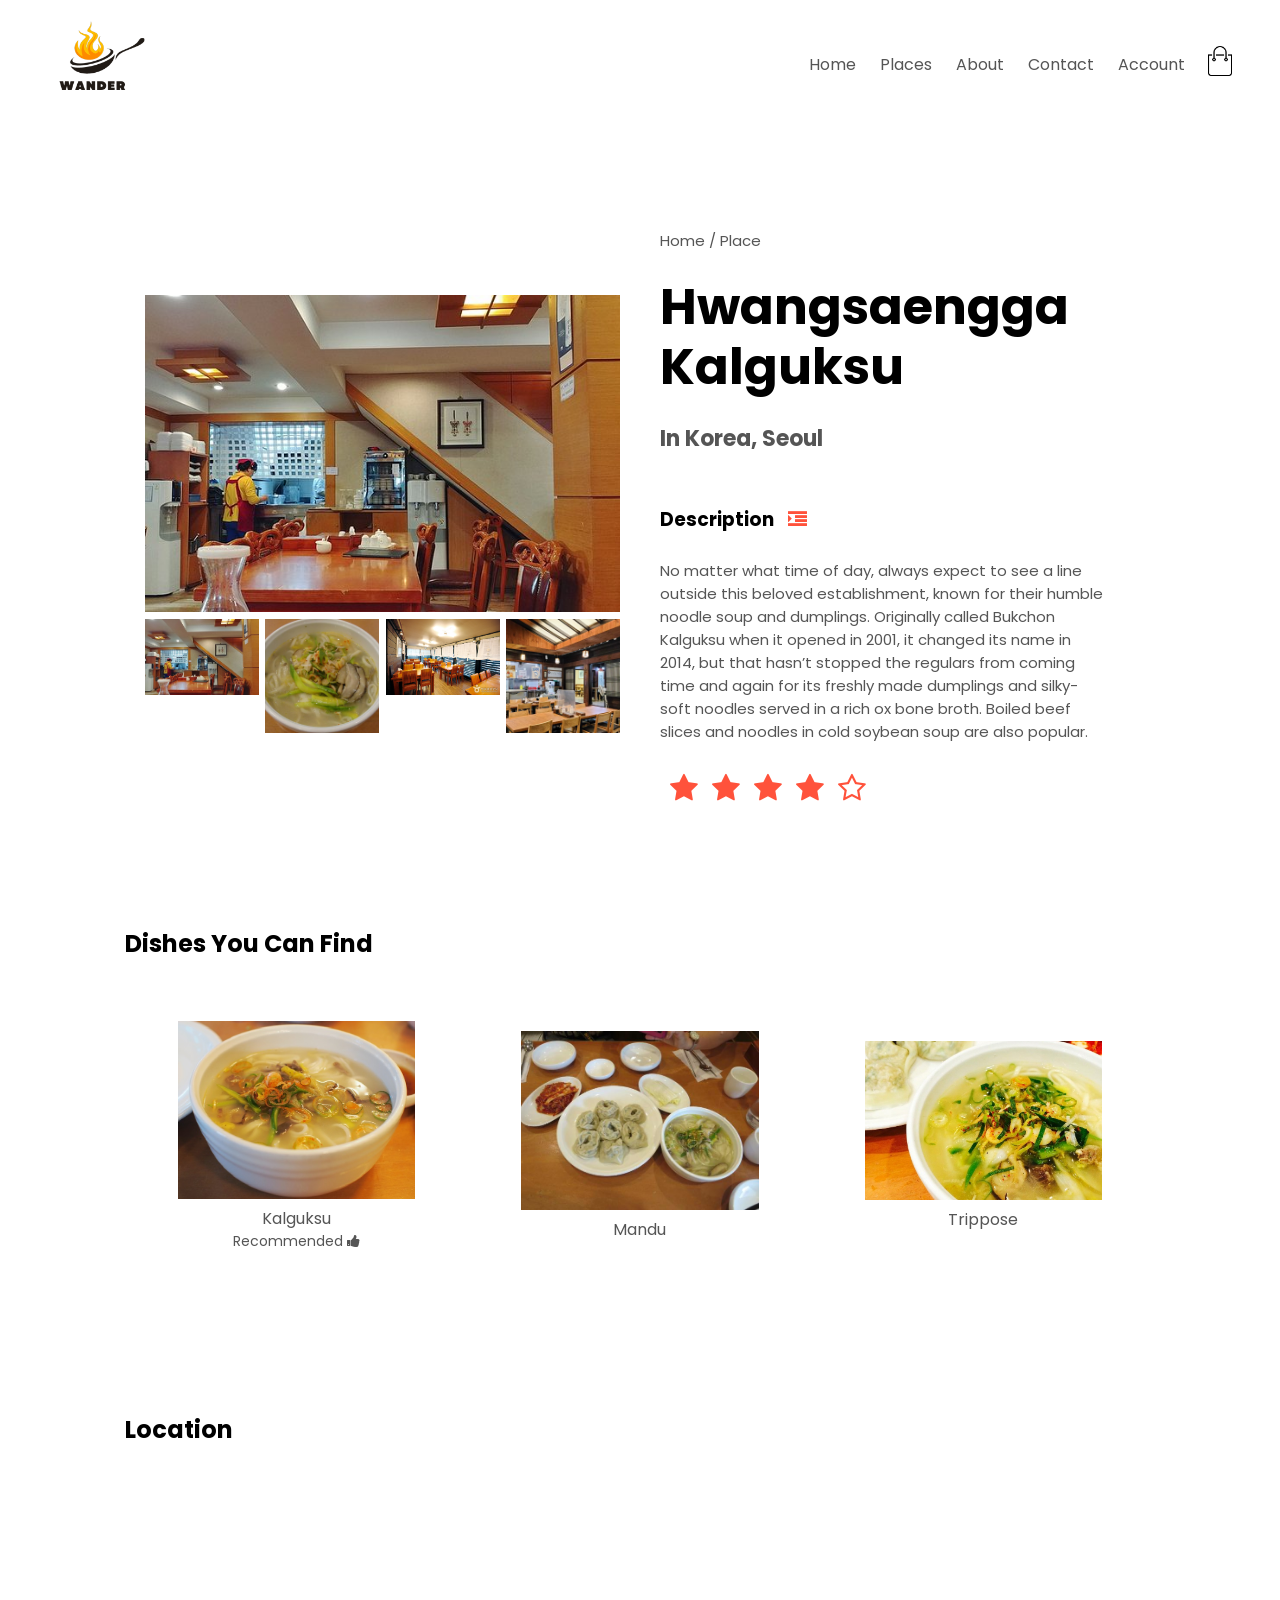
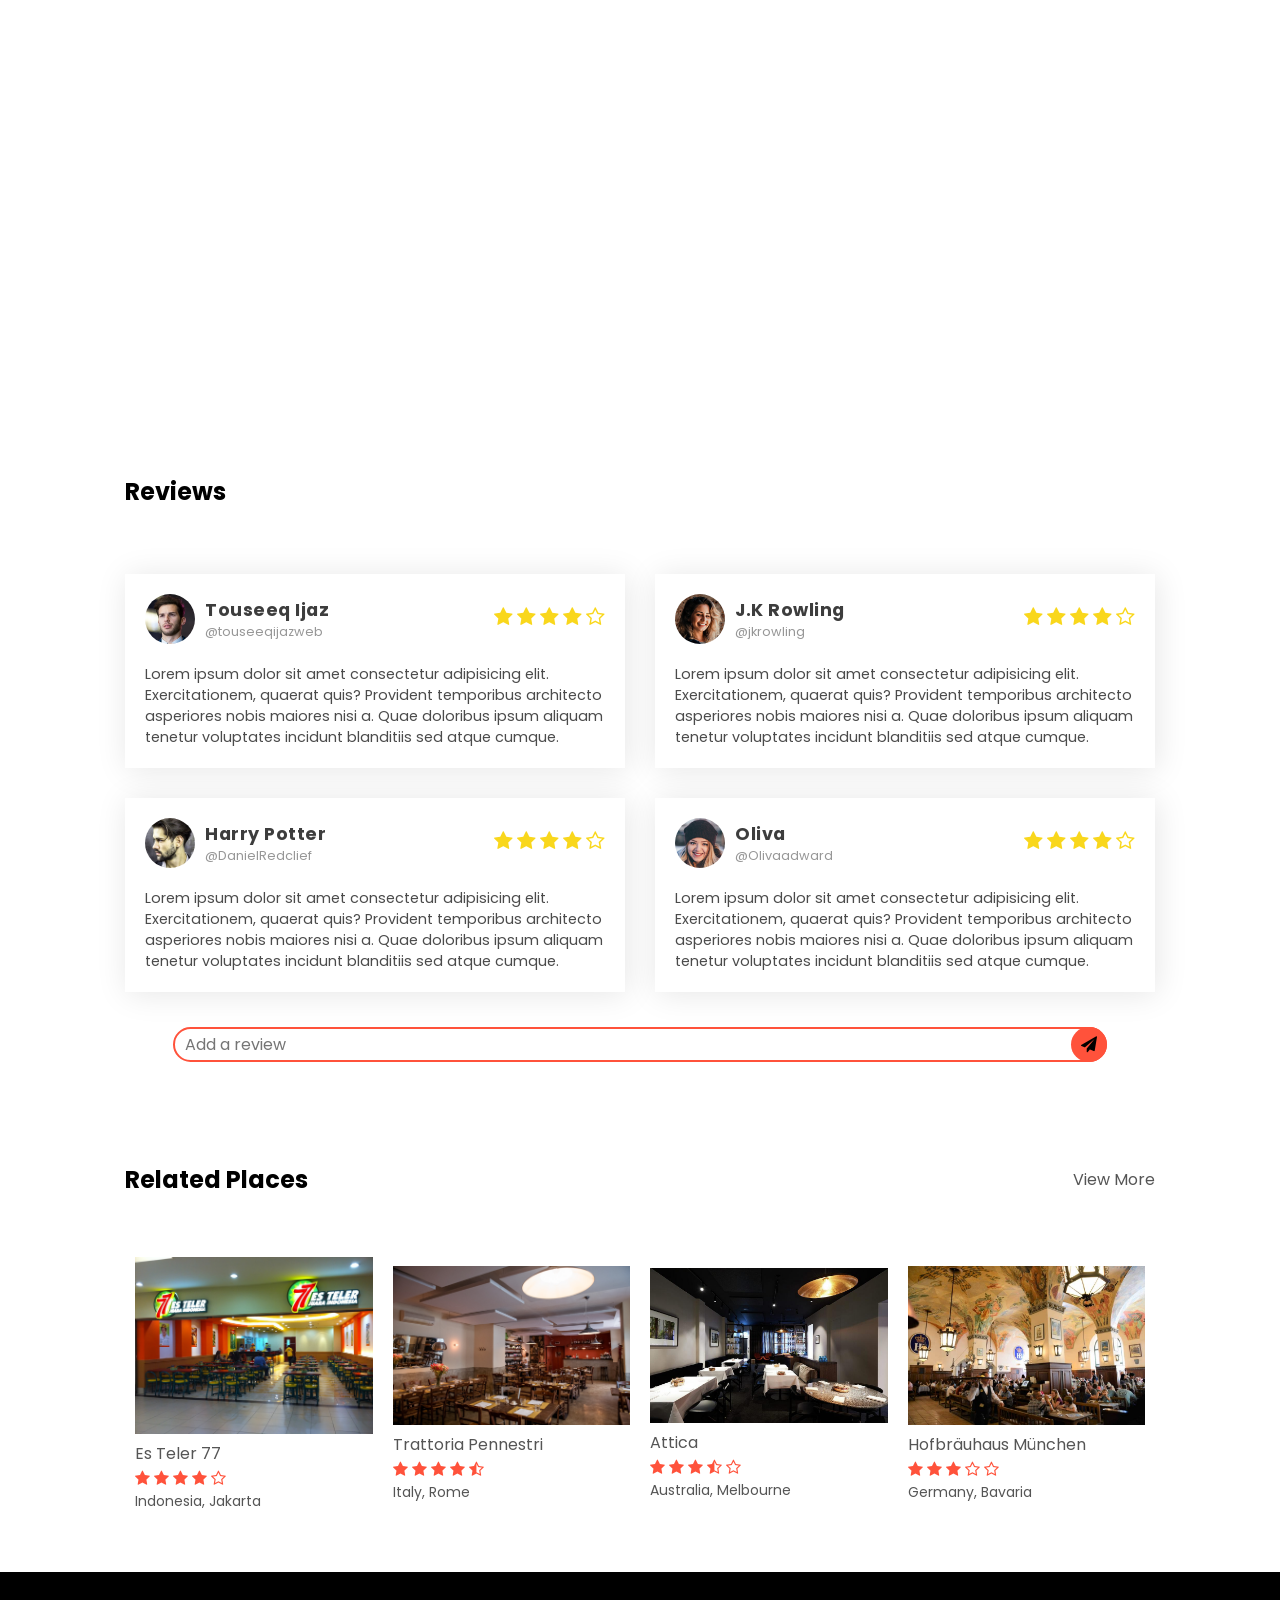
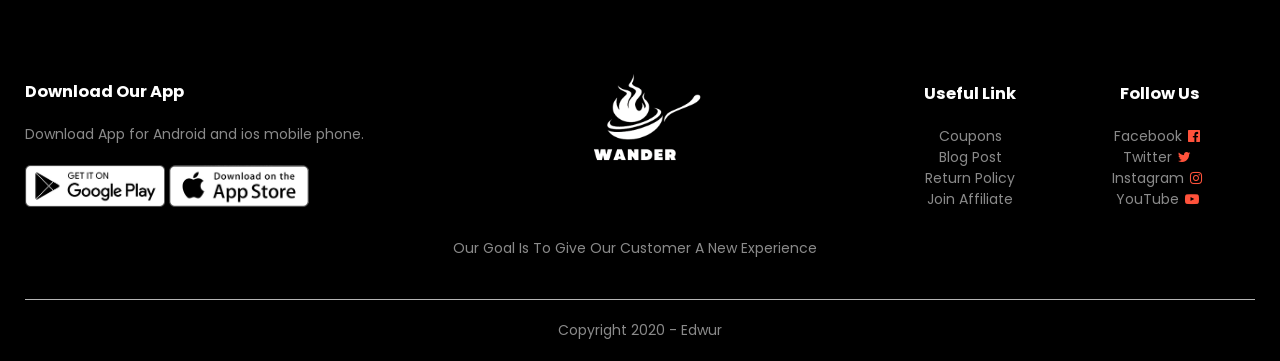
<file: product-details3.html>
<!DOCTYPE html>
<html lang="en">
<head>
    <meta charset="UTF-8">
    <meta name="viewport" content="width=device-width, initial-scale=1.0">
    <title>Hwangsaengga Kalguksu</title>
    <link rel="stylesheet" href="style.css">
    <link rel="preconnect" href="https://fonts.googleapis.com">
<link rel="preconnect" href="https://fonts.gstatic.com" crossorigin>
<link href="https://fonts.googleapis.com/css2?family=Poppins:ital,wght@0,200;0,300;0,400;0,500;0,600;0,700;1,200&display=swap" rel="stylesheet">

<link rel="stylesheet" href="https://cdnjs.cloudflare.com/ajax/libs/font-awesome/4.7.0/css/font-awesome.css">
<!--Fav-icon------------------------------>
<link rel="shortcut icon" href="images/fav-icon.png"/>
<!--poppins-font-family------------------->
<link rel="preconnect" href="https://fonts.gstatic.com">
<link href="https://fonts.googleapis.com/css2?family=Poppins:ital,wght@0,100;0,200;0,300;0,400;0,500;0,600;0,700;0,800;0,900;1,100;1,200;1,300;1,400;1,500;1,600;1,700;1,800;1,900&display=swap" rel="stylesheet">

</head>
<body>    
    <div class="container">
        <div class="navbar">
            <div class="logo">
                <a href="index.html"><img src="images/food_logo1_2.png" width="100px" alt="logo"/></a>
            </div>
            <nav>
                <ul id="MenuItems">
                    <li><a href="index.html">Home</a></li>
                    <li><a href="product.html">Places</a></li>
                    <li><a href="about.html">About</a></li>
                    <li><a href="contact.html">Contact</a></li>
                    <li><a href="account.html">Account</a></li>
                </ul>
            </nav>
            <a href="cart.html"><img src="images/cart.png" width="30px" height="30px"></a>
            <img src="images/menu.png" class="menu-icon" alt="menu" onclick="menutoggle()">
        </div>
        
    </div>

    <!-- ----- single product details ------- -->

    <div class="small-container single-product">
        <div class="row">
            <div class="col-2">
                <img src="images/restaurant_3.jpg" width="100%" id="ProductImg">

                <div class="small-img-row">
                    <div class="small-img-col">
                        <img src="images/restaurant_3.jpg" width="100%" alt="" class="small-img">
                    </div>
                    <div class="small-img-col">
                        <img src="images/restaurant_3_2.webp" width="100%" alt="" class="small-img">
                    </div>
                    <div class="small-img-col">
                        <img src="images/restaurant_3_3.jpg" width="100%" alt="" class="small-img">
                    </div>
                    <div class="small-img-col">
                        <img src="images/restaurant_3_4.webp" width="100%" alt="" class="small-img">
                    </div>
                </div>
            </div>
            <div class="col-2">
                <p>Home / Place</p>
                <h1>Hwangsaengga Kalguksu</h1>
                <h4>In Korea, Seoul</h4>
                <h3 class="place-description">Description <i class="fa fa-indent"></i></h3>
                <br>
                <p>No matter what time of day, always expect to see a line outside this beloved establishment, known for their humble noodle soup and dumplings. Originally called Bukchon Kalguksu when it opened in 2001, it changed its name in 2014, but that hasn’t stopped the regulars from coming time and again for its freshly made dumplings and silky-soft noodles served in a rich ox bone broth. Boiled beef slices and noodles in cold soybean soup are also popular.</p>
                
                    <div class="rating-details">
                        <i class="fa fa-star"></i>
                        <i class="fa fa-star"></i>
                        <i class="fa fa-star"></i>
                        <i class="fa fa-star"></i>
                        <i class="fa fa-star-o" aria-hidden="true"></i>
                    </div>
            </div>
        
            
        </div>
    </div>

    <!--- Dishes ---->
    <div class="small-container">
        <div class="row row-2">
            <h2>Dishes You Can Find</h2>
        </div>
    </div>

    <div class="small-container">
        <div class="row">
            <div class="col-4">
                <img src="images/kalguksu.jpg" alt="">
                <h4 class="food-title">Kalguksu</h4>
                <p class="food-title">Recommended <i class="fa fa-thumbs-up" aria-hidden="true"></i></p>
            </div>
            <div class="col-4">
                <img src="images/mandu.jpg" alt="">
                <h4 class="food-title">Mandu</h4>
            </div>
            <div class="col-4">
                <img src="images/Trippose.jpg" alt="">
                <h4 class="food-title">Trippose</h4>
            </div>

        </div>
        
    </div>

    <!--- Location ---->
    <div class="small-container">
        <div class="row row-2">
            <h2>Location</h2>
        </div>
    </div>

    <section class="location small-location">
        <iframe src="https://www.google.com/maps/embed?pb=!1m18!1m12!1m3!1d3161.935846628238!2d126.97806607506257!3d37.58012832334982!2m3!1f0!2f0!3f0!3m2!1i1024!2i768!4f13.1!3m3!1m2!1s0x357ca2c6a6997cd7%3A0x3e711983ffff9052!2sHwangsaengga%20Kalguksu!5e0!3m2!1sen!2sid!4v1697807938459!5m2!1sen!2sid" width="600" height="450" style="border:0;" allowfullscreen="" loading="lazy" referrerpolicy="no-referrer-when-downgrade"></iframe>
    </section>

    <!--- Reviews ---->
    <div class="small-container">
        <div class="row row-2">
            <h2>Reviews</h2>
        </div>
    </div>


        <!--Testimonials------------------->
        <section id="testimonials">
            <!--testimonials-box-container------>
            <div class="testimonial-box-container">
                <!--BOX-1-------------->
                <div class="testimonial-box">
                    <!--top------------------------->
                    <div class="box-top">
                        <!--profile----->
                        <div class="profile">
                            <!--img---->
                            <div class="profile-img">
                                <img src="images/review_4.png" />
                            </div>
                            <!--name-and-username-->
                            <div class="name-user">
                                <strong>Touseeq Ijaz</strong>
                                <span>@touseeqijazweb</span>
                            </div>
                        </div>
                        <!--reviews------>
                        <div class="reviews">
                            <i class="fa fa-star"></i>
                            <i class="fa fa-star"></i>
                            <i class="fa fa-star"></i>
                            <i class="fa fa-star"></i>
                            <i class="fa fa-star-o"></i><!--Empty star-->
                        </div>
                    </div>
                    <!--Comments---------------------------------------->
                    <div class="client-comment">
                        <p>Lorem ipsum dolor sit amet consectetur adipisicing elit. Exercitationem, quaerat quis? Provident temporibus architecto asperiores nobis maiores nisi a. Quae doloribus ipsum aliquam tenetur voluptates incidunt blanditiis sed atque cumque.</p>
                    </div>
                </div>
                <!--BOX-2-------------->
                <div class="testimonial-box">
                    <!--top------------------------->
                    <div class="box-top">
                        <!--profile----->
                        <div class="profile">
                            <!--img---->
                            <div class="profile-img">
                                <img src="images/review_3.png" />
                            </div>
                            <!--name-and-username-->
                            <div class="name-user">
                                <strong>J.K Rowling</strong>
                                <span>@jkrowling</span>
                            </div>
                        </div>
                        <!--reviews------>
                        <div class="reviews">
                            <i class="fa fa-star"></i>
                            <i class="fa fa-star"></i>
                            <i class="fa fa-star"></i>
                            <i class="fa fa-star"></i>
                            <i class="fa fa-star-o"></i><!--Empty star-->
                        </div>
                    </div>
                    <!--Comments---------------------------------------->
                    <div class="client-comment">
                        <p>Lorem ipsum dolor sit amet consectetur adipisicing elit. Exercitationem, quaerat quis? Provident temporibus architecto asperiores nobis maiores nisi a. Quae doloribus ipsum aliquam tenetur voluptates incidunt blanditiis sed atque cumque.</p>
                    </div>
                </div>
                <!--BOX-3-------------->
                <div class="testimonial-box">
                    <!--top------------------------->
                    <div class="box-top">
                        <!--profile----->
                        <div class="profile">
                            <!--img---->
                            <div class="profile-img">
                                <img src="images/review_2.png" />
                            </div>
                            <!--name-and-username-->
                            <div class="name-user">
                                <strong>Harry Potter</strong>
                                <span>@DanielRedclief</span>
                            </div>
                        </div>
                        <!--reviews------>
                        <div class="reviews">
                            <i class="fa fa-star"></i>
                            <i class="fa fa-star"></i>
                            <i class="fa fa-star"></i>
                            <i class="fa fa-star"></i>
                            <i class="fa fa-star-o"></i><!--Empty star-->
                        </div>
                    </div>
                    <!--Comments---------------------------------------->
                    <div class="client-comment">
                        <p>Lorem ipsum dolor sit amet consectetur adipisicing elit. Exercitationem, quaerat quis? Provident temporibus architecto asperiores nobis maiores nisi a. Quae doloribus ipsum aliquam tenetur voluptates incidunt blanditiis sed atque cumque.</p>
                    </div>
                </div>
                <!--BOX-4-------------->
                <div class="testimonial-box">
                    <!--top------------------------->
                    <div class="box-top">
                        <!--profile----->
                        <div class="profile">
                            <!--img---->
                            <div class="profile-img">
                                <img src="images/review_1.png" />
                            </div>
                            <!--name-and-username-->
                            <div class="name-user">
                                <strong>Oliva</strong>
                                <span>@Olivaadward</span>
                            </div>
                        </div>
                        <!--reviews------>
                        <div class="reviews">
                            <i class="fa fa-star"></i>
                            <i class="fa fa-star"></i>
                            <i class="fa fa-star"></i>
                            <i class="fa fa-star"></i>
                            <i class="fa fa-star-o"></i><!--Empty star-->
                        </div>
                    </div>
                    <!--Comments---------------------------------------->
                    <div class="client-comment">
                        <p>Lorem ipsum dolor sit amet consectetur adipisicing elit. Exercitationem, quaerat quis? Provident temporibus architecto asperiores nobis maiores nisi a. Quae doloribus ipsum aliquam tenetur voluptates incidunt blanditiis sed atque cumque.</p>
                    </div>
                </div>
            </div>
            <span class="input-container">
            <input type="text" placeholder="Add a review" class="review-input" />
            <span class="send-button"><i class="fa fa-paper-plane" aria-hidden="true"></i></span>
            </span>
        </section>

    <!-- ------- title ------- -->
        <div class="small-container">
            <div class="row row-2">
                <h2>Related Places</h2>
                <p>View More</p>
            </div>
        </div>

    <!-- ------- products ------ -->

    <div class="small-container">
        <div class="row">
            <div class="col-4">
                <img src="images/restaurant_5.jpg" alt="">
                <h4>Es Teler 77</h4>
                <div class="rating">
                    <i class="fa fa-star"></i>
                    <i class="fa fa-star"></i>
                    <i class="fa fa-star"></i>
                    <i class="fa fa-star"></i>
                    <i class="fa fa-star-o" aria-hidden="true"></i>
                </div>
                <p>Indonesia, Jakarta</p>
            </div>
            <div class="col-4">
                <img src="images/restaurant_6_2.png" alt="">
                <h4>Trattoria Pennestri</h4>
                <div class="rating">
                    <i class="fa fa-star"></i>
                    <i class="fa fa-star"></i>
                    <i class="fa fa-star"></i>
                    <i class="fa fa-star"></i>
                    <i class="fa fa-star-half-o" aria-hidden="true"></i>
                </div>
                <p>Italy, Rome</p>
            </div>
            <div class="col-4">
                <img src="images/restaurant_7.jpg" alt="">
                <h4>Attica</h4>
                <div class="rating">
                    <i class="fa fa-star"></i>
                    <i class="fa fa-star"></i>
                    <i class="fa fa-star"></i>
                    <i class="fa fa-star-half-o"></i>
                    <i class="fa fa-star-o" aria-hidden="true"></i>
                </div>
                <p>Australia, Melbourne</p>
            </div>
            <div class="col-4">
                <img src="images/restaurant_8.jpg" alt="">
                <h4>Hofbräuhaus München</h4>
                <div class="rating">
                    <i class="fa fa-star"></i>
                    <i class="fa fa-star"></i>
                    <i class="fa fa-star"></i>
                    <i class="fa fa-star-o"></i>
                    <i class="fa fa-star-o" aria-hidden="true"></i>
                </div>
                <p>Germany, Bavaria</p>
            </div>

        </div>
        
    </div>

    <!---- Footer ----->
    <div class="footer">
        <div class="container">
            <div class="row">
                <div class="footer-col-1">
                    <h3>Download Our App</h3>
                    <p>Download App for Android and ios mobile phone.</p>
                    <div class="app-logo">
                        <img src="images/play-store.png" alt="">
                        <img src="images/app-store.png" alt="">
                    </div>
                </div>
                <div class="footer-col-2">
                    <img src="images/food_logo2.png" alt="">
                    <p>Our Goal Is To Give Our Customer A New Experience</p>
                </div>
                <div class="footer-col-3">
                    <h3>Useful Link</h3>
                    <ul>
                        <li>Coupons</li>
                        <li>Blog Post</li>
                        <li>Return Policy</li>
                        <li>Join Affiliate</li>
                    </ul>
                </div>
                <div class="footer-col-4">
                    <h3>Follow Us</h3>
                    <ul class="follow-us">
                        <li>Facebook<i class="fa fa-facebook-official" aria-hidden="true"></i></li>
                        <li>Twitter<i class="fa fa-twitter" aria-hidden="true"></i></li>
                        <li>Instagram<i class="fa fa-instagram" aria-hidden="true"></i></li>
                        <li>YouTube<i class="fa fa-youtube-play" aria-hidden="true"></i></li>
                    </ul>
                </div>

            </div>
            <hr>
            <p class="copyright">Copyright 2020 -  Edwur </p>
        </div>
    </div>
    <!-- JS for toggle menu -->
    <script src="script.js"></script>

    <!-- js for product gallery -->
    <script>
        let ProductImg = document.getElementById("ProductImg");
        let SmallImg = document.getElementsByClassName("small-img"); //an array

        SmallImg[0].onclick = function() {
            ProductImg.src = SmallImg[0].src;
        }
        SmallImg[1].onclick = function() {
            ProductImg.src = SmallImg[1].src;
        }
        SmallImg[2].onclick = function() {
            ProductImg.src = SmallImg[2].src;
        }
        SmallImg[3].onclick = function() {
            ProductImg.src = SmallImg[3].src;
        }

    </script>
    
</body>
</html>
</file>
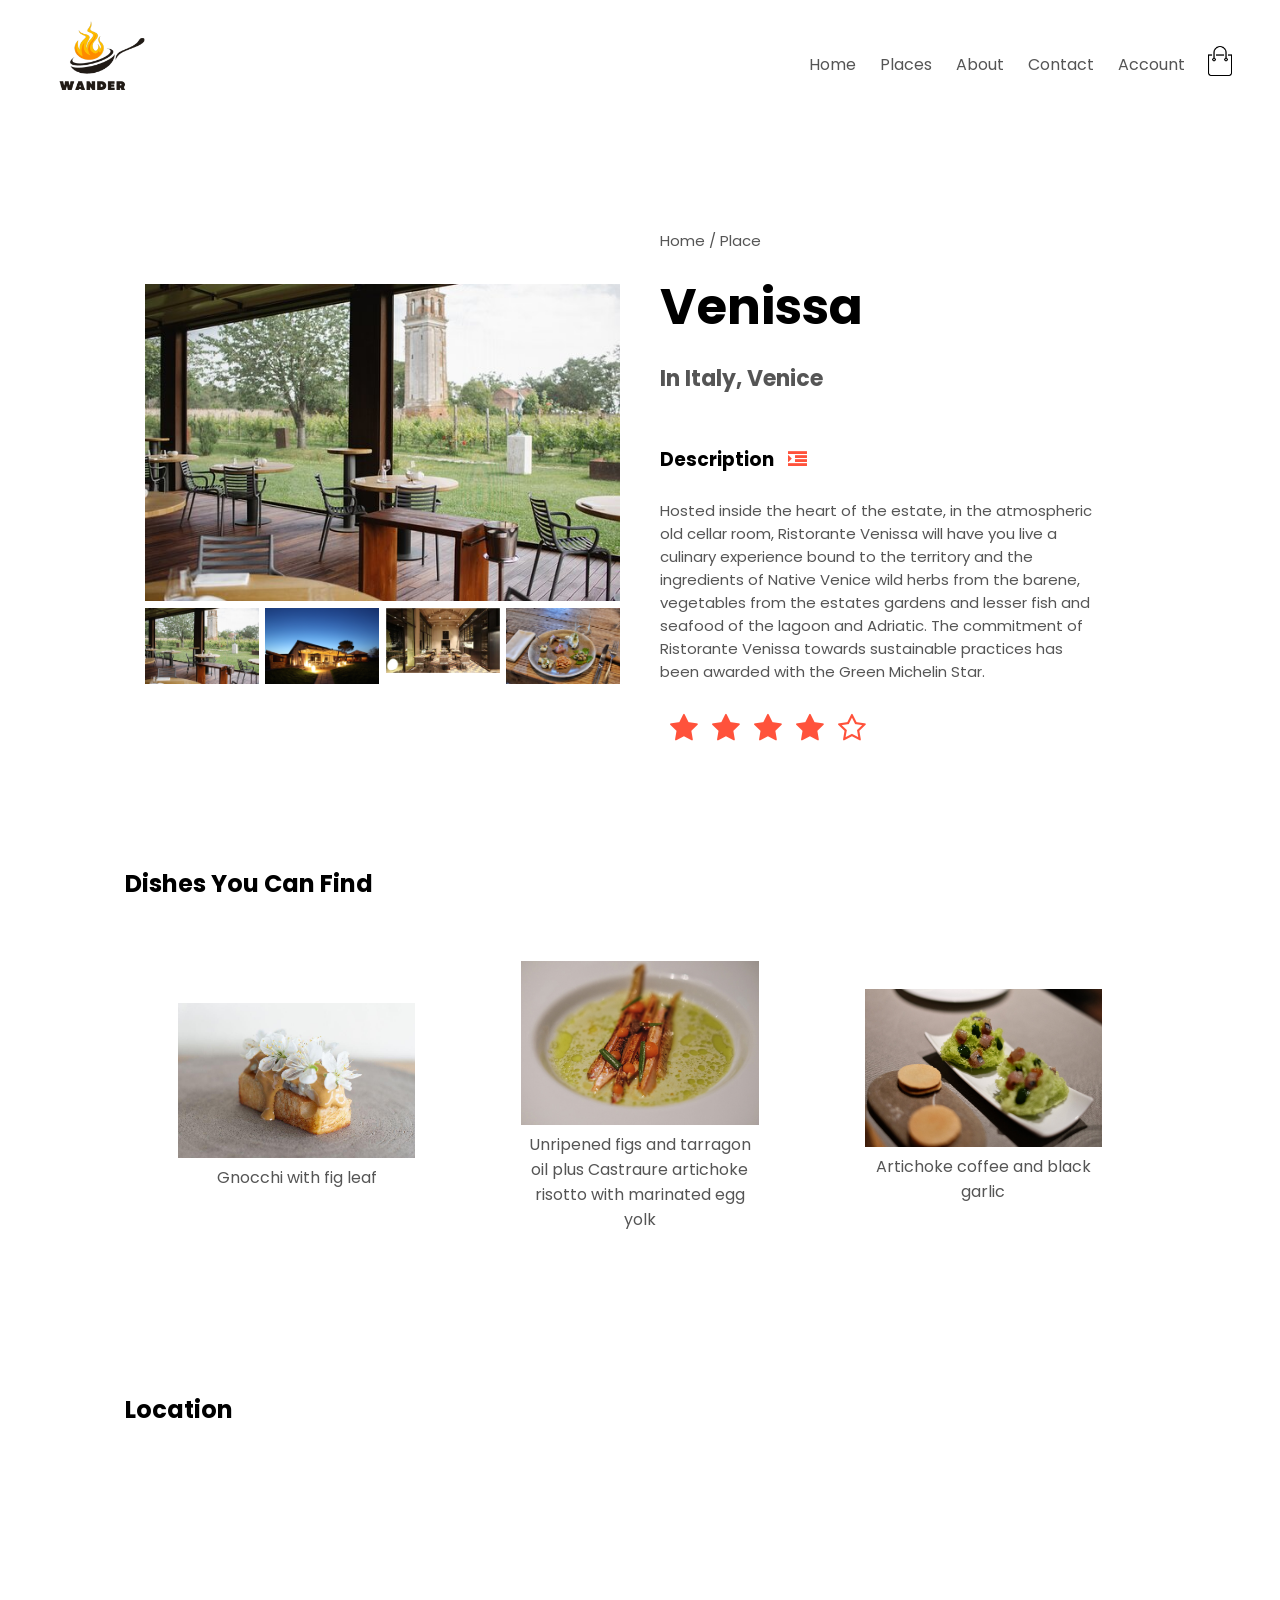
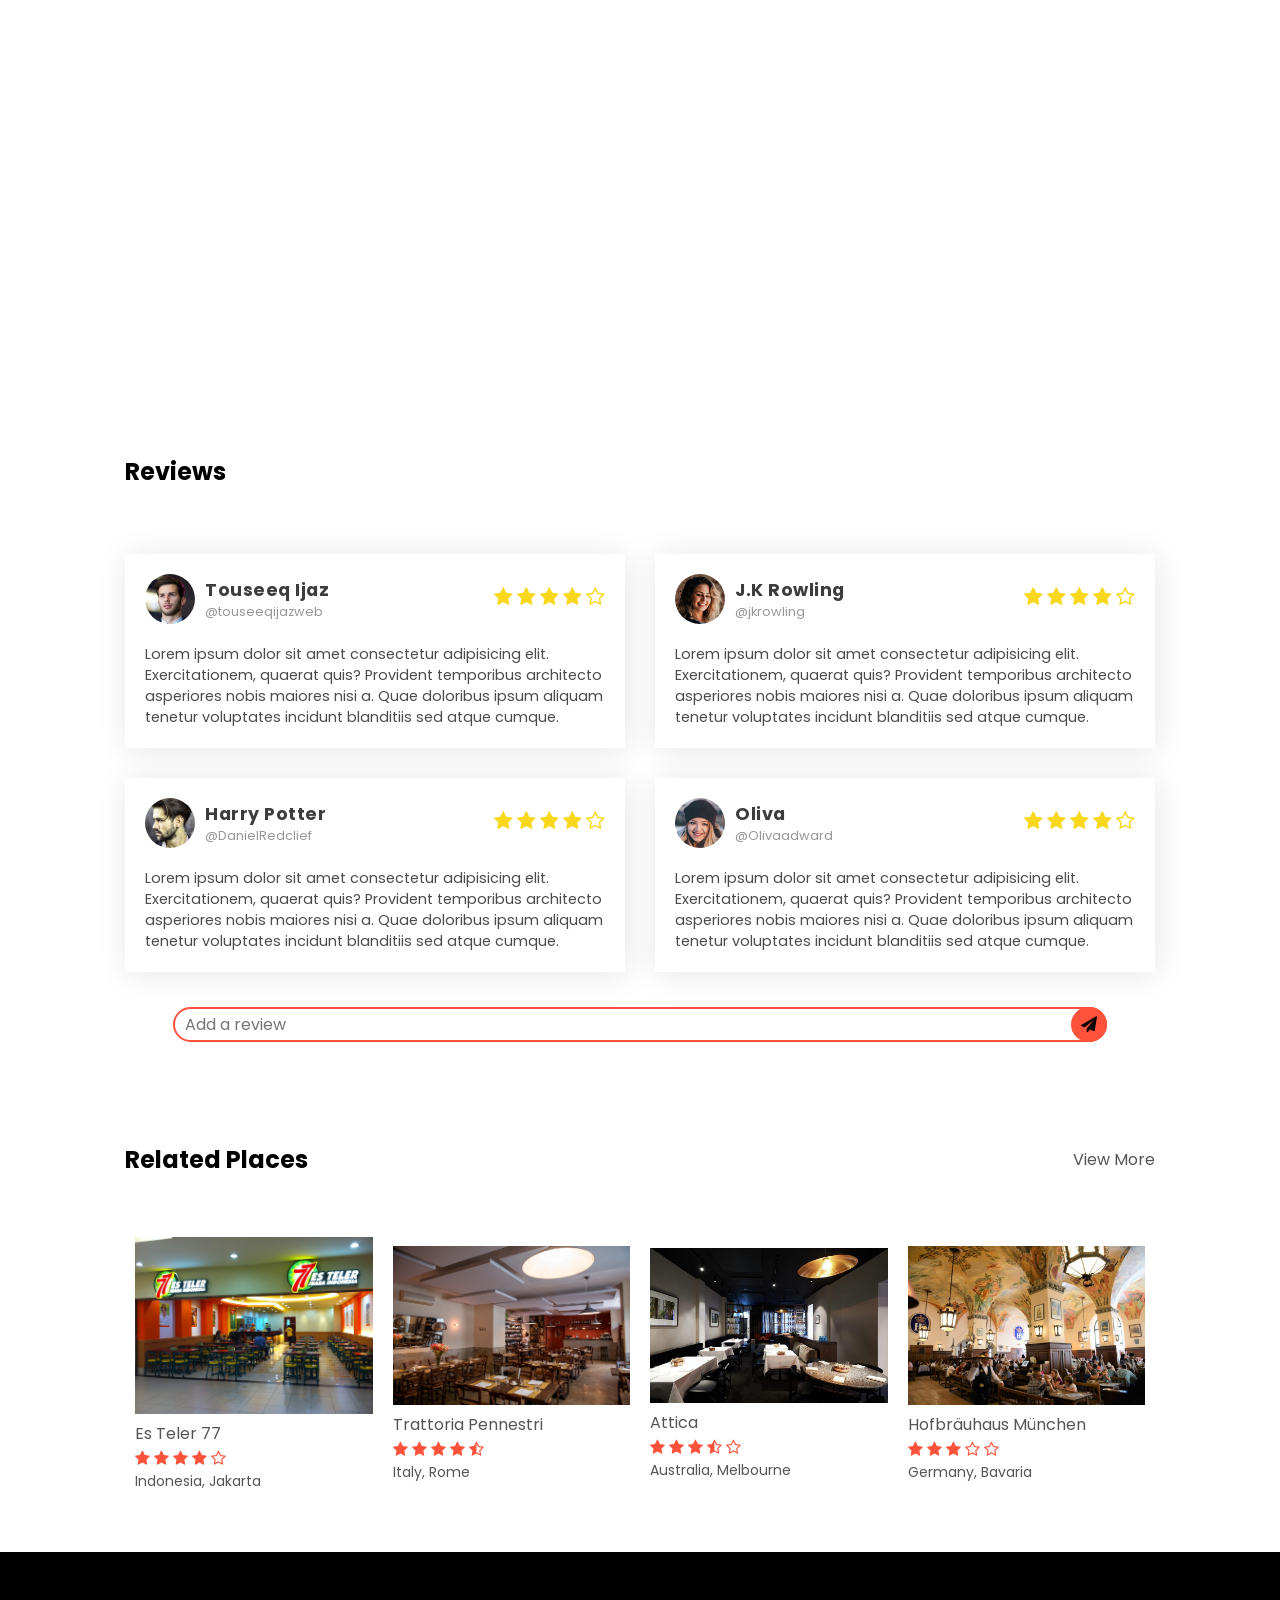
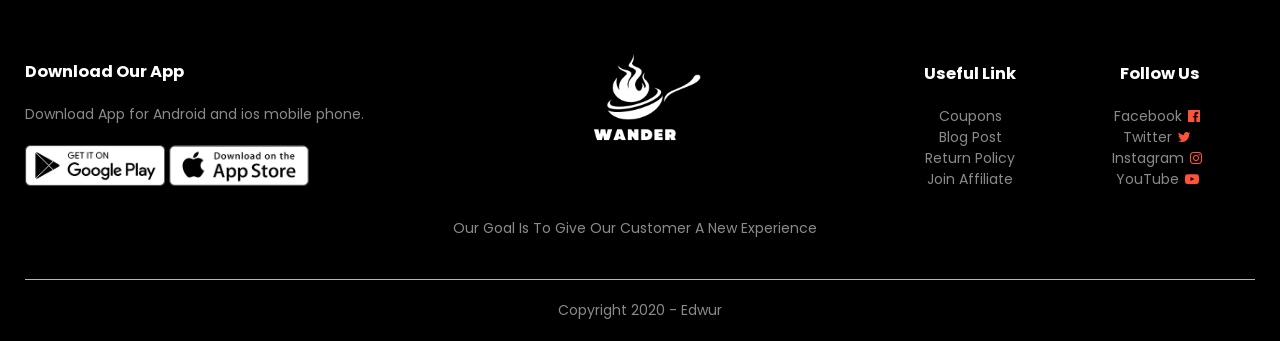
<file: product-details4.html>
<!DOCTYPE html>
<html lang="en">
<head>
    <meta charset="UTF-8">
    <meta name="viewport" content="width=device-width, initial-scale=1.0">
    <title>Venissa</title>
    <link rel="stylesheet" href="style.css">
    <link rel="preconnect" href="https://fonts.googleapis.com">
<link rel="preconnect" href="https://fonts.gstatic.com" crossorigin>
<link href="https://fonts.googleapis.com/css2?family=Poppins:ital,wght@0,200;0,300;0,400;0,500;0,600;0,700;1,200&display=swap" rel="stylesheet">

<link rel="stylesheet" href="https://cdnjs.cloudflare.com/ajax/libs/font-awesome/4.7.0/css/font-awesome.css">

<!--Fav-icon------------------------------>
<link rel="shortcut icon" href="images/fav-icon.png"/>
<!--poppins-font-family------------------->
<link rel="preconnect" href="https://fonts.gstatic.com">
<link href="https://fonts.googleapis.com/css2?family=Poppins:ital,wght@0,100;0,200;0,300;0,400;0,500;0,600;0,700;0,800;0,900;1,100;1,200;1,300;1,400;1,500;1,600;1,700;1,800;1,900&display=swap" rel="stylesheet">

</head>
<body>    
    <div class="container">
        <div class="navbar">
            <div class="logo">
                <a href="index.html"><img src="images/food_logo1_2.png" width="100px" alt="logo"/></a>
            </div>
            <nav>
                <ul id="MenuItems">
                    <li><a href="index.html">Home</a></li>
                    <li><a href="product.html">Places</a></li>
                    <li><a href="about.html">About</a></li>
                    <li><a href="contact.html">Contact</a></li>
                    <li><a href="account.html">Account</a></li>
                </ul>
            </nav>
            <a href="cart.html"><img src="images/cart.png" width="30px" height="30px"></a>
            <img src="images/menu.png" class="menu-icon" alt="menu" onclick="menutoggle()">
        </div>
        
    </div>

    <!-- ----- single product details ------- -->

    <div class="small-container single-product">
        <div class="row">
            <div class="col-2">
                <img src="images/restaurant_4.jpg" width="100%" id="ProductImg">

                <div class="small-img-row">
                    <div class="small-img-col">
                        <img src="images/restaurant_4.jpg" width="100%" alt="" class="small-img">
                    </div>
                    <div class="small-img-col">
                        <img src="images/restaurant_4_2.jpg" width="100%" alt="" class="small-img">
                    </div>
                    <div class="small-img-col">
                        <img src="images/restaurant_4_3.webp" width="100%" alt="" class="small-img">
                    </div>
                    <div class="small-img-col">
                        <img src="images/restaurant_4_4.jpg" width="100%" alt="" class="small-img">
                    </div>
                </div>
            </div>
            <div class="col-2">
                <p>Home / Place</p>
                <h1>Venissa</h1>
                <h4>In Italy, Venice</h4>
                <h3 class="place-description">Description <i class="fa fa-indent"></i></h3>
                <br>
                <p>Hosted inside the heart of the estate, in the atmospheric old cellar room, Ristorante Venissa will have you live a culinary experience bound to the territory and the ingredients of Native Venice  wild herbs from the barene, vegetables from the estates gardens and lesser fish and seafood of the lagoon and Adriatic.

                     The commitment of Ristorante Venissa towards sustainable practices has been awarded with the Green Michelin Star.</p>
                
                    <div class="rating-details">
                        <i class="fa fa-star"></i>
                        <i class="fa fa-star"></i>
                        <i class="fa fa-star"></i>
                        <i class="fa fa-star"></i>
                        <i class="fa fa-star-o" aria-hidden="true"></i>
                    </div>
            </div>
        
            
        </div>
    </div>

    <!--- Dishes ---->
    <div class="small-container">
        <div class="row row-2">
            <h2>Dishes You Can Find</h2>
        </div>
    </div>

    <div class="small-container">
        <div class="row">
            <div class="col-4">
                <img src="images/gnocchi_fig_leaf.jpg" alt="">
                <h4 class="food-title">Gnocchi with fig leaf</h4>

            </div>
            <div class="col-4">
                <img src="images/unrippened_figs.jpg" alt="">
                <h4 class="food-title">Unripened figs and tarragon oil plus Castraure artichoke risotto with marinated egg yolk</h4>
            </div>
            <div class="col-4">
                <img src="images/artichoke_coffee.jpg" alt="">
                <h4 class="food-title">Artichoke coffee and black garlic</h4>
            </div>
            

        </div>
        
    </div>

    <!--- Location ---->
    <div class="small-container">
        <div class="row row-2">
            <h2>Location</h2>
        </div>
    </div>

    <section class="location small-location">
        <iframe src="https://www.google.com/maps/embed?pb=!1m18!1m12!1m3!1d2797.0695424175074!2d12.408367475515448!3d45.48854433181517!2m3!1f0!2f0!3f0!3m2!1i1024!2i768!4f13.1!3m3!1m2!1s0x477eadac0c50b193%3A0x6854d3ede85ce663!2sVenissa!5e0!3m2!1sen!2sid!4v1697807986049!5m2!1sen!2sid" width="600" height="450" style="border:0;" allowfullscreen="" loading="lazy" referrerpolicy="no-referrer-when-downgrade"></iframe>
    </section>

    <!--- Reviews ---->
    <div class="small-container">
        <div class="row row-2">
            <h2>Reviews</h2>
        </div>
    </div>


        <!--Testimonials------------------->
        <section id="testimonials">
            <!--testimonials-box-container------>
            <div class="testimonial-box-container">
                <!--BOX-1-------------->
                <div class="testimonial-box">
                    <!--top------------------------->
                    <div class="box-top">
                        <!--profile----->
                        <div class="profile">
                            <!--img---->
                            <div class="profile-img">
                                <img src="images/review_4.png" />
                            </div>
                            <!--name-and-username-->
                            <div class="name-user">
                                <strong>Touseeq Ijaz</strong>
                                <span>@touseeqijazweb</span>
                            </div>
                        </div>
                        <!--reviews------>
                        <div class="reviews">
                            <i class="fa fa-star"></i>
                            <i class="fa fa-star"></i>
                            <i class="fa fa-star"></i>
                            <i class="fa fa-star"></i>
                            <i class="fa fa-star-o"></i><!--Empty star-->
                        </div>
                    </div>
                    <!--Comments---------------------------------------->
                    <div class="client-comment">
                        <p>Lorem ipsum dolor sit amet consectetur adipisicing elit. Exercitationem, quaerat quis? Provident temporibus architecto asperiores nobis maiores nisi a. Quae doloribus ipsum aliquam tenetur voluptates incidunt blanditiis sed atque cumque.</p>
                    </div>
                </div>
                <!--BOX-2-------------->
                <div class="testimonial-box">
                    <!--top------------------------->
                    <div class="box-top">
                        <!--profile----->
                        <div class="profile">
                            <!--img---->
                            <div class="profile-img">
                                <img src="images/review_3.png" />
                            </div>
                            <!--name-and-username-->
                            <div class="name-user">
                                <strong>J.K Rowling</strong>
                                <span>@jkrowling</span>
                            </div>
                        </div>
                        <!--reviews------>
                        <div class="reviews">
                            <i class="fa fa-star"></i>
                            <i class="fa fa-star"></i>
                            <i class="fa fa-star"></i>
                            <i class="fa fa-star"></i>
                            <i class="fa fa-star-o"></i><!--Empty star-->
                        </div>
                    </div>
                    <!--Comments---------------------------------------->
                    <div class="client-comment">
                        <p>Lorem ipsum dolor sit amet consectetur adipisicing elit. Exercitationem, quaerat quis? Provident temporibus architecto asperiores nobis maiores nisi a. Quae doloribus ipsum aliquam tenetur voluptates incidunt blanditiis sed atque cumque.</p>
                    </div>
                </div>
                <!--BOX-3-------------->
                <div class="testimonial-box">
                    <!--top------------------------->
                    <div class="box-top">
                        <!--profile----->
                        <div class="profile">
                            <!--img---->
                            <div class="profile-img">
                                <img src="images/review_2.png" />
                            </div>
                            <!--name-and-username-->
                            <div class="name-user">
                                <strong>Harry Potter</strong>
                                <span>@DanielRedclief</span>
                            </div>
                        </div>
                        <!--reviews------>
                        <div class="reviews">
                            <i class="fa fa-star"></i>
                            <i class="fa fa-star"></i>
                            <i class="fa fa-star"></i>
                            <i class="fa fa-star"></i>
                            <i class="fa fa-star-o"></i><!--Empty star-->
                        </div>
                    </div>
                    <!--Comments---------------------------------------->
                    <div class="client-comment">
                        <p>Lorem ipsum dolor sit amet consectetur adipisicing elit. Exercitationem, quaerat quis? Provident temporibus architecto asperiores nobis maiores nisi a. Quae doloribus ipsum aliquam tenetur voluptates incidunt blanditiis sed atque cumque.</p>
                    </div>
                </div>
                <!--BOX-4-------------->
                <div class="testimonial-box">
                    <!--top------------------------->
                    <div class="box-top">
                        <!--profile----->
                        <div class="profile">
                            <!--img---->
                            <div class="profile-img">
                                <img src="images/review_1.png" />
                            </div>
                            <!--name-and-username-->
                            <div class="name-user">
                                <strong>Oliva</strong>
                                <span>@Olivaadward</span>
                            </div>
                        </div>
                        <!--reviews------>
                        <div class="reviews">
                            <i class="fa fa-star"></i>
                            <i class="fa fa-star"></i>
                            <i class="fa fa-star"></i>
                            <i class="fa fa-star"></i>
                            <i class="fa fa-star-o"></i><!--Empty star-->
                        </div>
                    </div>
                    <!--Comments---------------------------------------->
                    <div class="client-comment">
                        <p>Lorem ipsum dolor sit amet consectetur adipisicing elit. Exercitationem, quaerat quis? Provident temporibus architecto asperiores nobis maiores nisi a. Quae doloribus ipsum aliquam tenetur voluptates incidunt blanditiis sed atque cumque.</p>
                    </div>
                </div>
            </div>
            <span class="input-container">
            <input type="text" placeholder="Add a review" class="review-input" />
            <span class="send-button"><i class="fa fa-paper-plane" aria-hidden="true"></i></span>
            </span>
        </section>

    <!-- ------- title ------- -->
        <div class="small-container">
            <div class="row row-2">
                <h2>Related Places</h2>
                <p>View More</p>
            </div>
        </div>

    <!-- ------- products ------ -->

    <div class="small-container">
        <div class="row">
            <div class="col-4">
                <img src="images/restaurant_5.jpg" alt="">
                <h4>Es Teler 77</h4>
                <div class="rating">
                    <i class="fa fa-star"></i>
                    <i class="fa fa-star"></i>
                    <i class="fa fa-star"></i>
                    <i class="fa fa-star"></i>
                    <i class="fa fa-star-o" aria-hidden="true"></i>
                </div>
                <p>Indonesia, Jakarta</p>
            </div>
            <div class="col-4">
                <img src="images/restaurant_6_2.png" alt="">
                <h4>Trattoria Pennestri</h4>
                <div class="rating">
                    <i class="fa fa-star"></i>
                    <i class="fa fa-star"></i>
                    <i class="fa fa-star"></i>
                    <i class="fa fa-star"></i>
                    <i class="fa fa-star-half-o" aria-hidden="true"></i>
                </div>
                <p>Italy, Rome</p>
            </div>
            <div class="col-4">
                <img src="images/restaurant_7.jpg" alt="">
                <h4>Attica</h4>
                <div class="rating">
                    <i class="fa fa-star"></i>
                    <i class="fa fa-star"></i>
                    <i class="fa fa-star"></i>
                    <i class="fa fa-star-half-o"></i>
                    <i class="fa fa-star-o" aria-hidden="true"></i>
                </div>
                <p>Australia, Melbourne</p>
            </div>
            <div class="col-4">
                <img src="images/restaurant_8.jpg" alt="">
                <h4>Hofbräuhaus München</h4>
                <div class="rating">
                    <i class="fa fa-star"></i>
                    <i class="fa fa-star"></i>
                    <i class="fa fa-star"></i>
                    <i class="fa fa-star-o"></i>
                    <i class="fa fa-star-o" aria-hidden="true"></i>
                </div>
                <p>Germany, Bavaria</p>
            </div>

        </div>
        
    </div>

    <!---- Footer ----->
    <div class="footer">
        <div class="container">
            <div class="row">
                <div class="footer-col-1">
                    <h3>Download Our App</h3>
                    <p>Download App for Android and ios mobile phone.</p>
                    <div class="app-logo">
                        <img src="images/play-store.png" alt="">
                        <img src="images/app-store.png" alt="">
                    </div>
                </div>
                <div class="footer-col-2">
                    <img src="images/food_logo2.png" alt="">
                    <p>Our Goal Is To Give Our Customer A New Experience</p>
                </div>
                <div class="footer-col-3">
                    <h3>Useful Link</h3>
                    <ul>
                        <li>Coupons</li>
                        <li>Blog Post</li>
                        <li>Return Policy</li>
                        <li>Join Affiliate</li>
                    </ul>
                </div>
                <div class="footer-col-4">
                    <h3>Follow Us</h3>
                    <ul class="follow-us">
                        <li>Facebook<i class="fa fa-facebook-official" aria-hidden="true"></i></li>
                        <li>Twitter<i class="fa fa-twitter" aria-hidden="true"></i></li>
                        <li>Instagram<i class="fa fa-instagram" aria-hidden="true"></i></li>
                        <li>YouTube<i class="fa fa-youtube-play" aria-hidden="true"></i></li>
                    </ul>
                </div>

            </div>
            <hr>
            <p class="copyright">Copyright 2020 -  Edwur </p>
        </div>
    </div>
    <!-- JS for toggle menu -->
    <script src="script.js"></script>

    <!-- js for product gallery -->
    <script>
        let ProductImg = document.getElementById("ProductImg");
        let SmallImg = document.getElementsByClassName("small-img"); //an array

        SmallImg[0].onclick = function() {
            ProductImg.src = SmallImg[0].src;
        }
        SmallImg[1].onclick = function() {
            ProductImg.src = SmallImg[1].src;
        }
        SmallImg[2].onclick = function() {
            ProductImg.src = SmallImg[2].src;
        }
        SmallImg[3].onclick = function() {
            ProductImg.src = SmallImg[3].src;
        }

    </script>
    
</body>
</html>
</file>
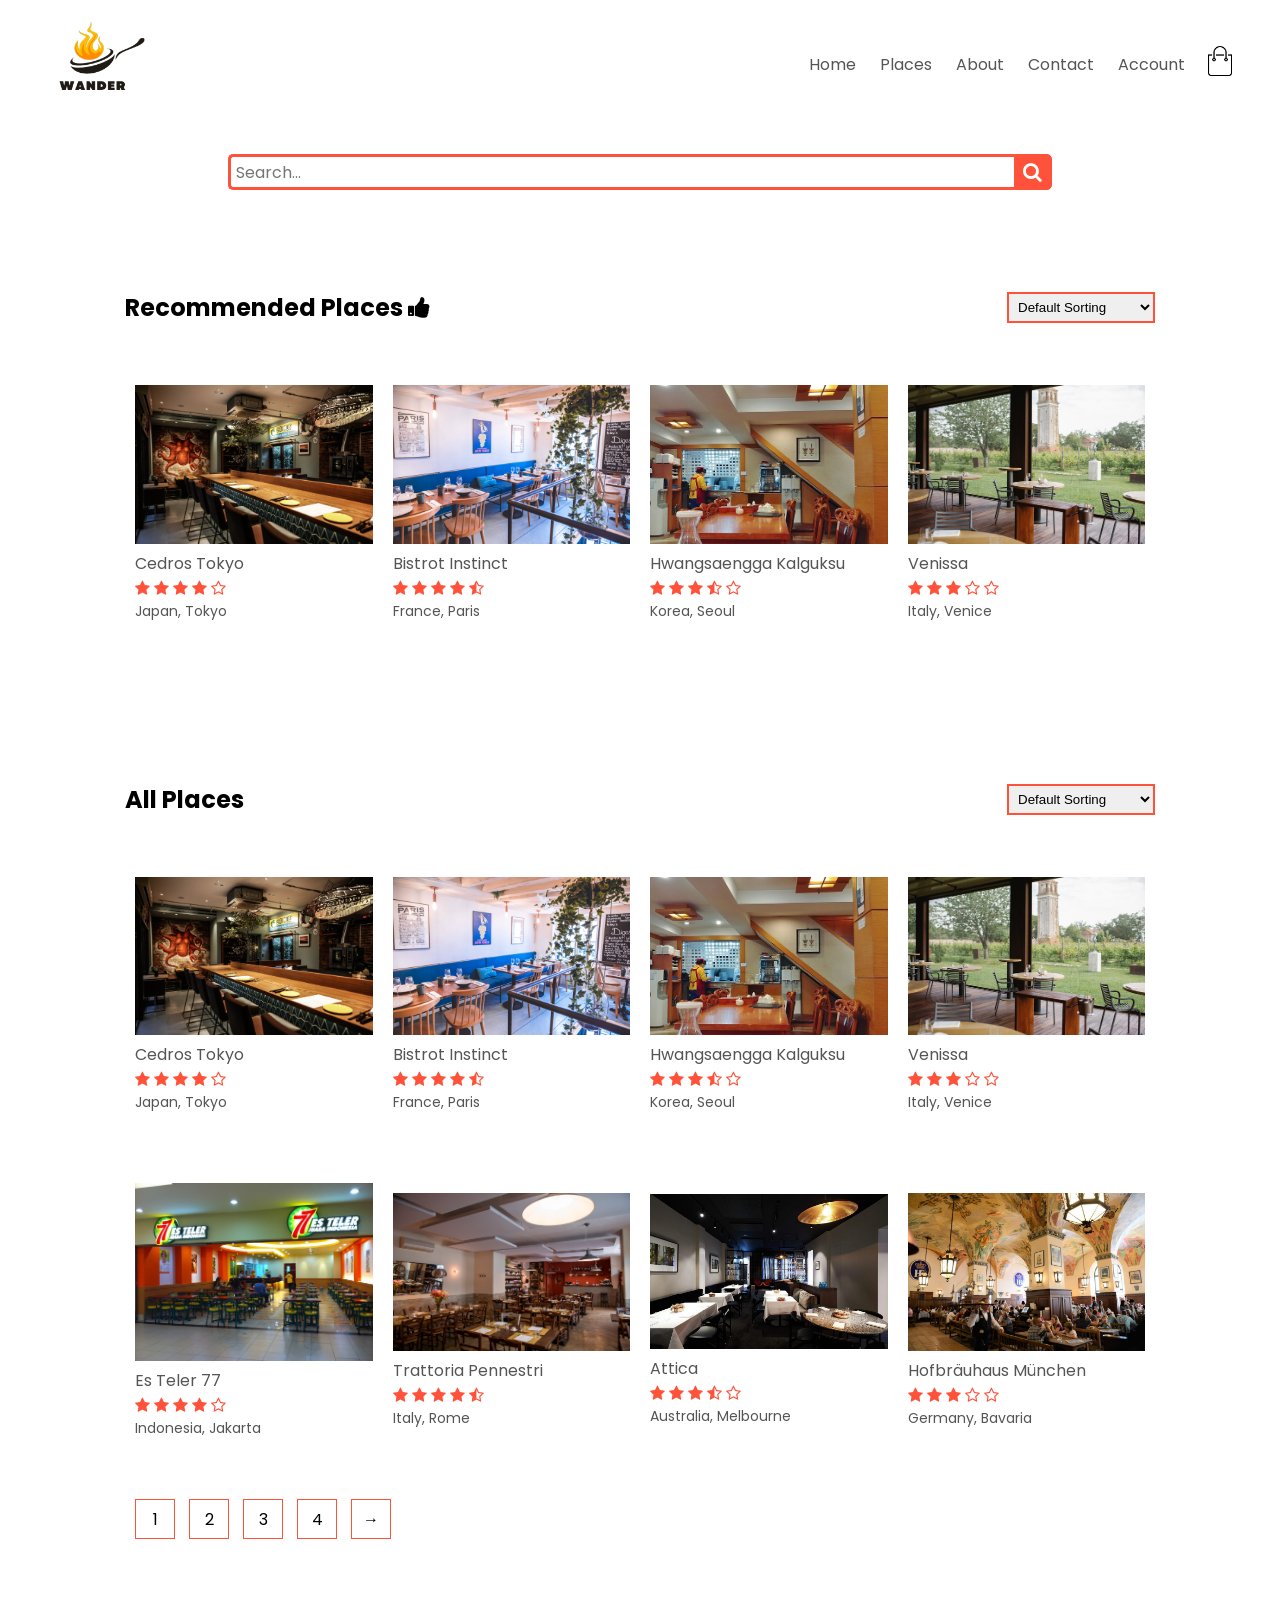
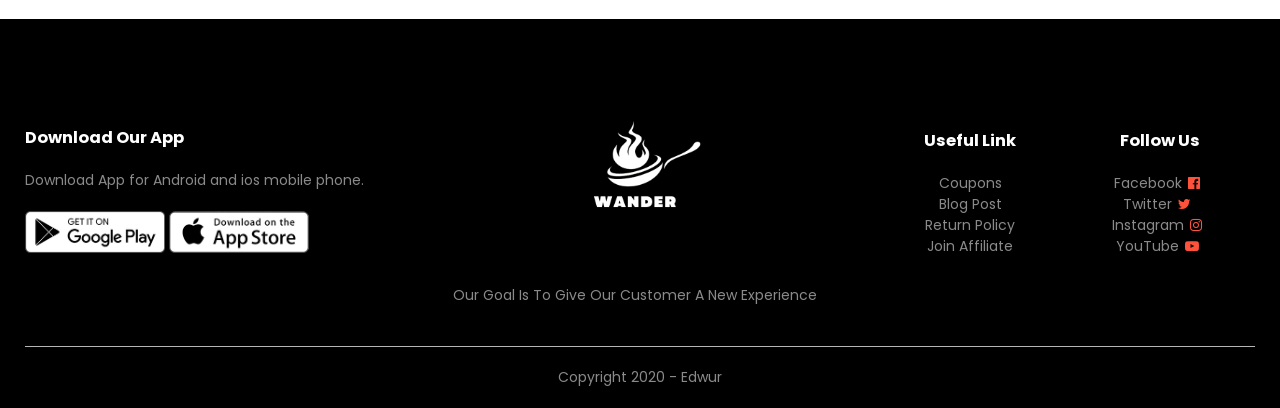
<file: product.html>
<!DOCTYPE html>
<html lang="en">
<head>
    <meta charset="UTF-8">
    <meta name="viewport" content="width=device-width, initial-scale=1.0">
    <title>All Places - Wander </title>
    <link rel="stylesheet" href="style.css">
    <link rel="preconnect" href="https://fonts.googleapis.com">
<link rel="preconnect" href="https://fonts.gstatic.com" crossorigin>
<link href="https://fonts.googleapis.com/css2?family=Poppins:ital,wght@0,200;0,300;0,400;0,500;0,600;0,700;1,200&display=swap" rel="stylesheet">

<link rel="stylesheet" href="https://cdnjs.cloudflare.com/ajax/libs/font-awesome/4.7.0/css/font-awesome.css">
<!--Fav-icon------------------------------>
<link rel="shortcut icon" href="images/fav-icon.png"/>
<!--poppins-font-family------------------->
<link rel="preconnect" href="https://fonts.gstatic.com">
<link href="https://fonts.googleapis.com/css2?family=Poppins:ital,wght@0,100;0,200;0,300;0,400;0,500;0,600;0,700;0,800;0,900;1,100;1,200;1,300;1,400;1,500;1,600;1,700;1,800;1,900&display=swap" rel="stylesheet">

</head>
<body>    
    <div class="container">
        <div class="navbar">
            <div class="logo">
                <a href="index.html"><img src="images/food_logo1_2.png" width="100px" alt="logo"/></a>
            </div>
            <nav>
                <ul id="MenuItems">
                    <li><a href="index.html">Home</a></li>
                    <li><a href="product.html">Places</a></li>
                    <li><a href="about.html">About</a></li>
                    <li><a href="contact.html">Contact</a></li>
                    <li><a href="account.html">Account</a></li>
                </ul>
            </nav>
            <a href="cart.html"><img src="images/cart.png" width="30px" height="30px"></a>
            <img src="images/menu.png" class="menu-icon" alt="menu" onclick="menutoggle()">
        </div>
        
    </div>

    <div class="small-container search-container">
        <div class="wrap">
            <div class="search">
               <input type="text" class="searchTerm" placeholder="Search...">
               <button type="submit" class="searchButton">
                 <i class="fa fa-search"></i>
              </button>
            </div>
          </div>
    </div>

    <div class="small-container">
        <div class="row row-2">
            <h2>Recommended Places <i class="fa fa-thumbs-up" aria-hidden="true"></i></h2>
            <select>
                <option>Default Sorting</option>
                <option>Sort by popularity</option>
                <option>Sort by rating</option>
                <option>Sort by newest</option>
                <option>Sort by authenticity</option>
                <option>Sort by budget</option>
            </select>
        </div>
        
        <div class="row row22">
            <div class="col-4">
                <div class="layer-container">
                    <a href="product-details.html"><img src="images/cedros-tokyo.jpg" alt=""></a>
                    <a href="product-details.html"><div class="layer">
                        <p>Eat the finest sushi and beef tartare in this fancy restaurant!</p>
                    </div></a>
                </div>
                <a href="product-details.html"><h4 class="place-name">Cedros Tokyo</h4></a>
                <div class="rating">
                    <i class="fa fa-star"></i>
                    <i class="fa fa-star"></i>
                    <i class="fa fa-star"></i>
                    <i class="fa fa-star"></i>
                    <i class="fa fa-star-o" aria-hidden="true"></i>
                </div>
                <p class="place-location">Japan, Tokyo</p>
            </div>
            <div class="col-4">
                <div class="layer-container">
                    <a href="product-details2.html"><img src="images/bistrot-instinct.avif" alt=""></a>
                    <a href="product-details2.html"><div class="layer">
                        <p>Get the best dining experience while watching the Eiffel Tower!</p>
                    </div></a>
                </div>
                
                <a href="product-details2.html"><h4 class="place-name">Bistrot Instinct</h4></a>
                <div class="rating">
                    <i class="fa fa-star"></i>
                    <i class="fa fa-star"></i>
                    <i class="fa fa-star"></i>
                    <i class="fa fa-star"></i>
                    <i class="fa fa-star-half-o" aria-hidden="true"></i>
                </div>
                <!-- <p class="place-location" style="display: none">Eiffel Tower</p> -->
                <p class="place-location">France, Paris</p>
            </div>
            <div class="col-4">
                <div class="layer-container">
                    <a href="product-details3.html"><img src="images/restaurant_3.jpg" alt=""></a>
                    <a href="product-details3.html"><div class="layer">
                        <p>Taste the unique delicacy of kalguksu and mandu in Seoul!</p>
                    </div></a>
                </div>
                
                <a href="product-details3.html"><h4 class="place-name">Hwangsaengga Kalguksu</h4></a>
                <div class="rating">
                    <i class="fa fa-star"></i>
                    <i class="fa fa-star"></i>
                    <i class="fa fa-star"></i>
                    <i class="fa fa-star-half-o"></i>
                    <i class="fa fa-star-o" aria-hidden="true"></i>
                </div>
                <p class="place-location">Korea, Seoul</p>
            </div>
            <div class="col-4">
                <div class="layer-container">
                    <a href="product-details4.html"><img src="images/restaurant_4.jpg" alt=""></a>
                    <a href="product-details4.html"><div class="layer">
                        <p>Fancy! Unique! Ecstatic! Truly a fancy dining experience!</p>
                    </div></a>
                </div>
                
                <a href="product-details4.html"><h4 class="place-name">Venissa</h4></a>
                <div class="rating">
                    <i class="fa fa-star"></i>
                    <i class="fa fa-star"></i>
                    <i class="fa fa-star"></i>
                    <i class="fa fa-star-o"></i>
                    <i class="fa fa-star-o" aria-hidden="true"></i>
                </div>
                <p class="place-location">Italy, Venice</p>
            </div>

        </div>
        
    </div>

    <div class="small-container">

        <div class="row row-2">
            <h2>All Places</h2>
            <select>
                <option>Default Sorting</option>
                <option>Sort by popularity</option>
                <option>Sort by rating</option>
                <option>Sort by newest</option>
                <option>Sort by authenticity</option>
                <option>Sort by budget</option>
            </select>
        </div>
        
        <div class="row row22">
            <div class="col-4">
                <div class="layer-container">
                    <a href="product-details.html"><img src="images/cedros-tokyo.jpg" alt=""></a>
                    <a href="product-details.html"><div class="layer">
                        <p>Eat the finest sushi and beef tartare in this fancy restaurant!</p>
                    </div></a>
                </div>
                <a href="product-details.html"><h4 class="place-name">Cedros Tokyo</h4></a>
                <div class="rating">
                    <i class="fa fa-star"></i>
                    <i class="fa fa-star"></i>
                    <i class="fa fa-star"></i>
                    <i class="fa fa-star"></i>
                    <i class="fa fa-star-o" aria-hidden="true"></i>
                </div>
                <p class="place-location">Japan, Tokyo</p>
            </div>
            <div class="col-4">
                <div class="layer-container">
                    <a href="product-details2.html"><img src="images/bistrot-instinct.avif" alt=""></a>
                    <a href="product-details2.html"><div class="layer">
                        <p>Get the best dining experience while watching the Eiffel Tower!</p>
                    </div></a>
                </div>
                
                <a href="product-details2.html"><h4 class="place-name">Bistrot Instinct</h4></a>
                <div class="rating">
                    <i class="fa fa-star"></i>
                    <i class="fa fa-star"></i>
                    <i class="fa fa-star"></i>
                    <i class="fa fa-star"></i>
                    <i class="fa fa-star-half-o" aria-hidden="true"></i>
                </div>
                
                <p class="place-location">France, Paris</p>
                
            </div>
            <div class="col-4">
                <div class="layer-container">
                    <a href="product-details3.html"><img src="images/restaurant_3.jpg" alt=""></a>
                    <a href="product-details3.html"><div class="layer">
                        <p>Taste the unique delicacy of kalguksu and mandu in Seoul!</p>
                    </div></a>
                </div>
                
                <a href="product-details3.html"><h4 class="place-name">Hwangsaengga Kalguksu</h4></a>
                <div class="rating">
                    <i class="fa fa-star"></i>
                    <i class="fa fa-star"></i>
                    <i class="fa fa-star"></i>
                    <i class="fa fa-star-half-o"></i>
                    <i class="fa fa-star-o" aria-hidden="true"></i>
                </div>
                <p class="place-location">Korea, Seoul</p>
            </div>
            <div class="col-4">
                <div class="layer-container">
                    <a href="product-details4.html"><img src="images/restaurant_4.jpg" alt=""></a>
                    <a href="product-details4.html"><div class="layer">
                        <p>Fancy! Unique! Ecstatic! Truly a fancy dining experience!</p>
                    </div></a>
                </div>
                
                <a href="product-details4.html"><h4 class="place-name">Venissa</h4></a>
                <div class="rating">
                    <i class="fa fa-star"></i>
                    <i class="fa fa-star"></i>
                    <i class="fa fa-star"></i>
                    <i class="fa fa-star-o"></i>
                    <i class="fa fa-star-o" aria-hidden="true"></i>
                </div>
                <p class="place-location">Italy, Venice</p>
            </div>

        </div>
        
        <div class="row row22">
            <div class="col-4">
                <div class="layer-container">
                    <img src="images/restaurant_5.jpg" alt="">
                    <div class="layer">
                        <p>Lorem ipsum dolor sit amet, consectetur adipiscing elit.</p>
                    </div>
                </div>
                
                <h4 class="place-name">Es Teler 77</h4>
                <div class="rating">
                    <i class="fa fa-star"></i>
                    <i class="fa fa-star"></i>
                    <i class="fa fa-star"></i>
                    <i class="fa fa-star"></i>
                    <i class="fa fa-star-o" aria-hidden="true"></i>
                </div>
                <p class="place-location">Indonesia, Jakarta</p>
            </div>
            <div class="col-4">
                <div class="layer-container">
                    <img src="images/restaurant_6_2.png" alt="">
                    <div class="layer">
                        <p>Lorem ipsum dolor sit amet, consectetur adipiscing elit.</p>
                    </div>
                </div>
                
                <h4 class="place-name">Trattoria Pennestri</h4>
                <div class="rating">
                    <i class="fa fa-star"></i>
                    <i class="fa fa-star"></i>
                    <i class="fa fa-star"></i>
                    <i class="fa fa-star"></i>
                    <i class="fa fa-star-half-o" aria-hidden="true"></i>
                </div>
                <p class="place-location">Italy, Rome</p>
            </div>
            <div class="col-4">
                <div class="layer-container">
                    <img src="images/restaurant_7.jpg" alt="">
                    <div class="layer">
                        <p>Lorem ipsum dolor sit amet, consectetur adipiscing elit.</p>
                    </div>
                </div>
                
                <h4 class="place-name">Attica</h4>
                <div class="rating">
                    <i class="fa fa-star"></i>
                    <i class="fa fa-star"></i>
                    <i class="fa fa-star"></i>
                    <i class="fa fa-star-half-o"></i>
                    <i class="fa fa-star-o" aria-hidden="true"></i>
                </div>
                <p class="place-location">Australia, Melbourne</p>
            </div>
            <div class="col-4">
                <div class="layer-container">
                    <img src="images/restaurant_8.jpg" alt="">
                    <div class="layer">
                        <p>Lorem ipsum dolor sit amet, consectetur adipiscing elit.</p>
                    </div>
                </div>
                
                <h4 class="place-name">Hofbräuhaus München</h4>
                <div class="rating">
                    <i class="fa fa-star"></i>
                    <i class="fa fa-star"></i>
                    <i class="fa fa-star"></i>
                    <i class="fa fa-star-o"></i>
                    <i class="fa fa-star-o" aria-hidden="true"></i>
                </div>
                <p class="place-location">Germany, Bavaria</p>
            </div>

        </div>
        <div class="page-btn">
            <span>1</span>
            <span>2</span>
            <span>3</span>
            <span>4</span>
            <span>&#8594;</span>
        </div>
    </div>

    <!---- Footer ----->
    <div class="footer">
        <div class="container">
            <div class="row">
                <div class="footer-col-1">
                    <h3>Download Our App</h3>
                    <p>Download App for Android and ios mobile phone.</p>
                    <div class="app-logo">
                        <img src="images/play-store.png" alt="">
                        <img src="images/app-store.png" alt="">
                    </div>
                </div>
                <div class="footer-col-2">
                    <img src="images/food_logo2.png" alt="">
                    <p>Our Goal Is To Give Our Customer A New Experience</p>
                </div>
                <div class="footer-col-3">
                    <h3>Useful Link</h3>
                    <ul>
                        <li>Coupons</li>
                        <li>Blog Post</li>
                        <li>Return Policy</li>
                        <li>Join Affiliate</li>
                    </ul>
                </div>
                <div class="footer-col-4">
                    <h3>Follow Us</h3>
                    <ul class="follow-us">
                        <li>Facebook<i class="fa fa-facebook-official" aria-hidden="true"></i></li>
                        <li>Twitter<i class="fa fa-twitter" aria-hidden="true"></i></li>
                        <li>Instagram<i class="fa fa-instagram" aria-hidden="true"></i></li>
                        <li>YouTube<i class="fa fa-youtube-play" aria-hidden="true"></i></li>
                    </ul>
                </div>

            </div>
            <hr>
            <p class="copyright">Copyright 2020 -  Edwur </p>
        </div>
    </div>
    <!-- JS for toggle menu -->
    <script src="script.js"></script>
    <script src="search.js"></script>
    
</body>
</html>
</file>
<file: style.css>
* {
  margin: 0;
  padding: 0;
  box-sizing: border-box;
}

body {
  font-family: "Poppins", sans-serif;
}

.navbar {
  display: flex;
  align-items: center;
  padding: 20px;
}

nav {
  flex: 1;
  text-align: right;
}
nav ul {
  display: inline-block;
  list-style-type: none;
}

nav ul li {
  display: inline-block;
  margin-right: 20px;
}

nav ul li::after {
  content: "";
  width: 0%;
  height: 2px;
  background: #ff523b;
  display: block;
  margin: auto;
  transition: 0.5s;
}

nav ul li:hover::after {
  width: 100%;
}

a {
  text-decoration: none;
  color: #555;
}

p {
  color: #555;
}

.container {
  max-width: 1300px;
  margin: auto;
  padding-left: 25px;
  padding-right: 25px;
  z-index: 2;
}

.row {
  display: flex;
  align-items: center;
  flex-wrap: wrap;
  justify-content: space-around;
}

.row22 {
  justify-content: flex-start;
}

.col-2 {
  flex-basis: 50%;
  min-width: 300px;
}

.col-2 img {
  max-width: 100%;
  padding: 50px 0;
}

.col-2 h1 {
  font-size: 50px;
  line-height: 60px;
  margin: 25px 0;
}

.btn {
  display: inline-block;
  background: #ff523b;
  color: #fff;
  padding: 8px 30px;
  margin: 30px 0;
  border-radius: 30px;
  transition: 0.5s;
  cursor: pointer;
}

.btn:hover {
  background: #563434;
}

.header {
  background: transparent;
  /* #93dee2fd */
  position: relative;
  z-index: 2;
  padding-bottom: 200px;
}

.header .row {
  margin-top: 70px;
}

.categories {
  margin: 70px 0;
}

.col-3 {
  flex-basis: 30%;
  min-width: 250px;
  margin-bottom: 30px;
}

.col-3 img {
  width: 100%;
}

.small-container {
  max-width: 1080px;
  margin: auto;
  padding-left: 25px;
  padding-right: 25px;
}

.col-4 {
  flex-basis: 25%;
  padding: 10px;
  min-width: 200px;
  margin-bottom: 50px;
  transition: 0.5s;
  position: relative;
}

.col-4 img {
  width: 100%;
  cursor: pointer;
}

.title {
  text-align: center;
  margin: 0 auto 80px;
  position: relative;
  line-height: 60px;
  color: #555;
}

.title::after {
  content: "";
  background: #ff523b;
  width: 80px;
  height: 5px;
  border-radius: 5px;
  position: absolute;
  bottom: 0;
  left: 50%;
  transform: translateX(-50%);
}

h4 {
  color: #555;
  font-weight: normal;
}

.col-4 p {
  font-size: 14px;
}

.rating .fa {
  color: #ff523b;
}
.col-4:hover {
  transform: translateY(-5px);
}

/* ---offer--- */

.offer {
  background: radial-gradient(#fff, #ffd6d6);
  margin-top: 80px;
  padding: 30px 0;
}

.col-2 .offer-img {
  padding: 50px;
}

small {
  color: #555;
}

/* --- testimonial----- */

.testimonial {
  padding-top: 60px;
}

.testimonial .col-3 {
  text-align: center;
  padding: 40px 20px;
  box-shadow: 0 0 20px 0px rgba(0, 0, 0, 0.1);
  cursor: pointer;
  transition: 0.5s;
}

.testimonial .col-3 img {
  width: 50px;
  margin-top: 20px;
  border-radius: 50%;
}

.testimonial .col-3:hover {
  transform: translateY(-10px);
}

.fa.fa-quote-left {
  font-size: 34px;
  color: #ff523b;
}

.col-3 p {
  font-size: 12px;
  margin: 12px 0;
  color: #777;
}

.testimonial .col-3 h3 {
  font-weight: 600;
  color: #555;
  font-size: 16px;
}

/* ------ brands ------- */

.brands {
  margin: 100px auto;
}
.col-5 {
  width: 160px;
}
.col-5 img {
  width: 100%;
  cursor: pointer;
  filter: grayscale(100%);
  transition: 0.5s;
}
.col-5 img:hover {
  filter: grayscale(0);
}

/* -----Footer----- */

.footer {
  background: #000;
  color: #8a8a8a;
  font-size: 14px;
  padding: 60px 0 20px;
}

.footer p {
  color: #8a8a8a;
}

.footer h3 {
  color: #fff;
  margin-bottom: 20px;
}

.footer-col-1,
.footer-col-2,
.footer-col-3,
.footer-col-4 {
  min-width: 190px;
  margin-bottom: 20px;
}

.footer-col-1 {
  flex-basis: 30%;
}

.footer-col-2 {
  flex: 1;
  text-align: center;
}

.footer-col-2 img {
  width: 180px;
  margin-bottom: 20px;
}

.footer-col-3,
.footer-col-4 {
  flex-basis: 12%;
  text-align: center;
}

ul {
  list-style-type: none;
}

.app-logo {
  margin-top: 20px;
}

.app-logo img {
  width: 140px;
}
.footer hr {
  border: none;
  background: #b5b5b5;
  height: 1px;
  margin: 20px 0;
}
.copyright {
  text-align: center;
}

.follow-us li .fa {
  width: 25px;
  color: #ff523b;
}

.menu-icon {
  width: 28px;
  margin-left: 20px;
  display: none;
}

/* ------- All Products -------------------------------- */

.row-2 {
  justify-content: space-between;
  margin: 100px auto 50px;
}

.row-22 {
  justify-content: space-between;
  margin: 150px auto 50px;
}

select {
  border: 2px solid #ff523b;
  padding: 5px;
}

select:focus {
  outline: none;
}

.page-btn {
  margin: 0 auto 80px;
}
.page-btn span {
  display: inline-block;
  border: 1px solid #ff523b;
  margin-left: 10px;
  width: 40px;
  height: 40px;
  text-align: center;
  line-height: 40px;
  cursor: pointer;
  transition: 0.5s;
}

.page-btn span:hover {
  background: #ff523b;
  color: #fff;
}

/* ------single product details ------ */
.single-product {
  margin-top: 80px;
}

.single-product .col-2 img {
  padding: 0;
}

.single-product .col-2 {
  padding: 20px;
}

.single-product h4 {
  margin: 20px 0;
  font-size: 22px;
  font-weight: bold;
}
.single-product select {
  display: block;
  padding: 10px;
  margin-top: 20px;
}
.single-product input {
  width: 50px;
  height: 40px;
  padding-left: 10px;
  font-size: 20px;
  margin-right: 10px;
  border: 1px solid #ff523b;
}

input:focus {
  outline: none;
}

.single-product .fa {
  color: #ff523b;
  margin-left: 10px;
}

.small-img-row {
  display: flex;
  justify-content: space-between;
}

.small-img-col {
  flex-basis: 24%;
  cursor: pointer;
}

/* -------- Cart Items --------- */
.cart-page {
  margin: 80px auto;
}

table {
  width: 100%;
  border-collapse: collapse;
}

.cart-info {
  display: flex;
  flex-wrap: wrap;
}

th {
  text-align: left;
  padding: 5px;
  color: #fff;
  background: #ff523b;
  font-weight: normal;
}

td {
  padding: 10px 5px;
}

td input {
  width: 40px;
  height: 30px;
  padding: 5px;
}
td a {
  color: #ff523b;
  font-size: 12px;
}

td img {
  width: 80px;
  height: 80px;
  margin-right: 10px;
}

.total-price {
  display: flex;
  justify-content: flex-end;
}

.total-price table {
  border-top: 3px solid #ff523b;
  width: 100%;
  max-width: 400px;
}

td:last-child {
  text-align: right;
}

th:last-child {
  text-align: right;
}

/* ---- account page ------ */
.account-page {
  padding: 50px 0;
  background: radial-gradient(#fff, #ffd6d6);
}

.form-container {
  background: #fff;
  width: 300px;
  height: 400px;
  position: relative;
  text-align: center;
  padding: 20px 0;
  margin: auto;
  box-shadow: 0 0 20px 0px rgba(0, 0, 0, 0.1);
  overflow: hidden;
}

.form-container span {
  font-weight: bold;
  padding: 0 10px;
  color: #555;
  cursor: pointer;
  width: 100px;
  display: inline-block;
}

.form-btn {
  display: inline-block;
}

.form-container form {
  max-width: 300px;
  padding: 0 20px;
  position: absolute;
  top: 130px;
  transition: 1s;
}

form input {
  width: 100%;
  height: 30px;
  margin: 10px 0;
  padding: 0 10px;
  border: 1px solid #ccc;
}

form .btn {
  width: 100%;
  border: none;
  cursor: pointer;
  margin: 10px 0;
}

form .btn:focus {
  outline: none;
}

#LoginForm {
  left: -300px;
}

#RegForm {
  left: 0;
}

form a {
  font-size: 12px;
}

#Indicator {
  width: 100px;
  border: none;
  background: #ff523b;
  height: 3px;
  margin-top: 8px;
  transform: translateX(100px);
  transition: 1s;
}

.about-us {
  text-align: center;
  align-items: center;
}

.about-us .line {
  width: 100px;
  border: none;
  background: #ff523b;
  height: 3px;
  margin-top: 8px;
  text-align: center;
  margin: auto;
  margin-bottom: 70px;
}

.col-2 p {
  font-size: 15px;
  margin-right: 30px;
  text-align: left;
}

.col-2 h2 {
  font-size: 30px;
  margin-right: 30px;
  margin-bottom: 20px;
  text-align: left;
}

.employee {
  margin-left: 50px;
}

.contact-btn {
  border: 1px solid #ccc;
  margin-right: 395px;
  margin-top: 40px;
  border-radius: 30px;
  width: 145px;
  height: 45px;
  font-size: 16px;
  cursor: pointer;
}

/*  --- CONTACT ----- */

.location {
  width: 80%;
  margin: auto;
  padding: 80px 0;
}
.location iframe {
  width: 100%;
}

.contact-us {
  width: 80%;
  margin: auto;
}

.contact-col {
  flex-basis: 48%;
  margin-bottom: 30px;
}

.contact-col div {
  display: flex;
  align-items: center;
  margin-bottom: 40px;
}

.contact-col div p {
  padding: 0;
}

.contact-col div h5 {
  font-size: 20px;
  margin-bottom: 5px;
  color: #555;
  font-weight: 400;
}

.contact-col input,
.contact-col textarea {
  width: 100%;
  padding: 15px;
  margin-bottom: 17px;
  outline: none;
  border: 1px solid #ee8a8a;
  box-sizing: border-box;
  box-shadow: 0 0 20px 0px rgba(0, 0, 0, 0.1);
  resize: none;
}

.contact-col div .fa {
  display: block;
  margin-right: 20px;
  cursor: pointer;
  font-size: 23px;
  color: #ff523b;
}

hr.line {
  width: 160px;
  border: none;
  background: #ff523b;
  height: 3px;
  margin-top: 8px;
  text-align: center;
  margin: auto;
}

.contact-container {
  margin-top: 40px;
  text-align: center;
  align-items: center;
}

.row1 {
  display: flex;
  align-items: center;
  flex-wrap: wrap;
  justify-content: space-around;
}

.header-sell {
  background: radial-gradient(#fff, #d6faff);
}

.sell-container {
  margin-top: 20px;
  text-align: center;
  align-items: center;
}

.sell-container hr {
  width: 375px !important;
  margin-bottom: 100px;
}

.row-vertical {
  display: flex;
  align-items: flex-start;
  flex-wrap: wrap;
  flex-direction: column;
  justify-content: flex-start;
  margin-bottom: 40px;
}

.col-6 {
  flex-basis: 33%;
  min-width: 300px;
  position: relative;
}

.col-6 img {
  width: 75%;
  border: 2px solid #000;
  transition: 0.5s;
  border-radius: 15px;
}

.col-6 img:hover {
  border: 2px solid #0400ff;
}

.upload-icon {
  padding-top: 30px;
  padding-bottom: 30px;
  padding-left: 35px;
  padding-right: 35px;
  border-radius: 5%;
  border: 3px dotted #000;
  display: flex;
  flex-direction: column;
  align-items: center;
  justify-content: center;
  transition: 0.5s;
  cursor: pointer;
  margin-right: 10px;
}
.upload-icon h3 {
  font-size: 12px;
  text-align: center;
  font-weight: 500;
}
.upload-icon .fa {
  font-size: 25px;
}

.upload-icon:hover {
  border: 3px dotted #ff523b;
}

.icon-container {
  display: flex;
}

.row-3 {
  display: flex;
  align-items: start;
  flex-wrap: wrap;
  justify-content: start;
}

.upload-title {
  margin-bottom: 40px;
}

.main-photo-title {
  position: absolute;
  font-size: 20px;
  transform: translateY(-413px) translateX(5px);
  background-color: #ffffff;
  padding: 5px;
  color: #1d1c1c;
  font-weight: 500;
  opacity: 0.75;
  border-radius: 15px;
}

.write-title {
  margin-top: 40px;
  margin-bottom: 40px;
}

.title-input {
  width: 400%;
  padding: 10px;
  height: 50px;
  margin: 15px 0;
  box-sizing: border-box;
  border: 0.5px solid #201f1f;
  outline: none;
  background: #f0f0f0;
  box-shadow: 0 0 20px 0px rgba(0, 0, 0, 0.1);
  font-size: 20px;
  font-weight: 500;
  margin-bottom: 40px;
}

.description-input {
  width: 400%;
  padding: 10px;
  height: 200px;
  margin: 15px 0;
  box-sizing: border-box;
  outline: none;
  background: #f0f0f0;
  font-size: 20px;
  font-weight: 500;
  resize: none;
  border: none;
  margin-bottom: 40px;
}

hr {
  width: 100%;
  height: 3px;
  margin-top: 20px;
  margin-bottom: 20px;
  background-color: rgb(75, 69, 69);
  border: none;
}

.price-input {
  width: 110px;
  height: 40px;
  padding-left: 10px;
  font-size: 18px;
  margin-right: 10px;
  border: 1px solid #ff523b;
  font-weight: 500;
}

.quantity-input {
  width: 110px;
  height: 35px;
  padding-left: 10px;
  font-size: 18px;
  margin-right: 10px;
  border: 1px solid #ff523b;
  font-weight: 500;
}

.price-title {
  font-size: 16px;
  font-weight: 600;
}

.quantity-title {
  font-size: 16px;
  font-weight: 600;
  margin-top: 40px;
}

.sell-btn {
  margin-top: 40px;
  display: inline-block;
  background: #ff523b;
  color: #fff;
  padding: 15px 20px;
  width: 200px;
  margin: auto;
  border-radius: 30px;
  border: 1px solid #ccc;
  font-size: 20px;
  font-weight: 500;
  transition: 0.5s;
  cursor: pointer;
}

.sell-btn:hover {
  background: #563434;
}

.shipping-container {
  display: flex;
  align-items: center;
  margin-bottom: 40px;
}

.rating-details {
  margin-top: 30px;
}

.rating-details .fa {
  color: #ff523b;
  font-size: 30px;
}

.place-description {
  margin-top: 50px;
}

.food-title {
  text-align: center;
  font-size: 16px;
}

.small-location {
  padding: 10px 0;
}

#testimonials p {
  font-family: poppins;
}

#testimonials strong {
  font-family: poppins;
}

#testimonials span {
  font-family: poppins;
}
a {
  text-decoration: none;
}
#testimonials {
  display: flex;
  justify-content: center;
  align-items: center;
  flex-direction: column;
  width: 100%;
}
.testimonial-heading {
  letter-spacing: 1px;
  margin: 30px 0px;
  padding: 10px 20px;
  display: flex;
  flex-direction: column;
  justify-content: center;
  align-items: center;
}
.testimonial-heading h1 {
  font-size: 2.2rem;
  font-weight: 500;
  background-color: #202020;
  color: #ffffff;
  padding: 10px 20px;
}
.testimonial-heading span {
  font-size: 1.3rem;
  color: #252525;
  margin-bottom: 10px;
  letter-spacing: 2px;
  text-transform: uppercase;
}
.testimonial-box-container {
  display: flex;
  justify-content: center;
  align-items: center;
  flex-wrap: wrap;
  width: 100%;
}
.testimonial-box {
  width: 500px;
  box-shadow: 2px 2px 30px rgba(0, 0, 0, 0.1);
  background-color: #ffffff;
  padding: 20px;
  margin: 15px;
  cursor: pointer;
}
.profile-img {
  width: 50px;
  height: 50px;
  border-radius: 50%;
  overflow: hidden;
  margin-right: 10px;
}
.profile-img img {
  width: 100%;
  height: 100%;
  object-fit: cover;
  object-position: center;
}
.profile {
  display: flex;
  align-items: center;
}
.name-user {
  display: flex;
  flex-direction: column;
}
.name-user strong {
  color: #3d3d3d;
  font-size: 1.1rem;
  letter-spacing: 0.5px;
}
.name-user span {
  color: #979797;
  font-size: 0.8rem;
}
.reviews {
  color: #f9d71c;
}

.reviews .fa {
  font-size: 20px;
}
.box-top {
  display: flex;
  justify-content: space-between;
  align-items: center;
  margin-bottom: 20px;
}
.client-comment p {
  font-size: 0.9rem;
  color: #4b4b4b;
}
.testimonial-box:hover {
  transform: translateY(-10px);
  transition: all ease 0.3s;
}

::selection {
  color: #ffffff;
  background-color: #252525;
}

.review-input {
  width: 73%;
  height: 35px;
  border-radius: 20px;
  border: 2px solid #ff523b;
  font-size: 16px;
  margin-top: 10px;
  font-family: poppins;
  padding-left: 10px;
}

.send-button {
  position: absolute;
  right: 13.5%;
  margin-top: 11px;
  background-color: #ff523b;
  border-radius: 20px;
  padding: 5px 10px 5px 10px;
  cursor: pointer;
}

.input-container {
  display: flex;
  justify-content: center;
  align-items: center;
  width: 100%;
  margin-top: 10px;
}

.fa-cutlery {
  margin-left: 5px;
}

.search {
  width: 100%;
  position: relative;
  display: flex;
}

.searchTerm {
  width: 100%;
  border: 3px solid #ff523b;
  border-right: none;
  padding: 5px;
  height: 36px;
  border-radius: 5px 0 0 5px;
  outline: none;
  font-family: poppins;
  font-size: 16px;
}

/* .searchTerm:focus{
    color: #0000;
  } */

.searchButton {
  width: 40px;
  height: 36px;
  border: 1px solid #ff523b;
  background: #ff523b;
  text-align: center;
  color: #fff;
  border-radius: 0 5px 5px 0;
  cursor: pointer;
  font-size: 20px;
}

/*Resize the wrap to see the search bar change!*/
.wrap {
  width: 80%;

  /* position: absolute;
    top: 50%;
    left: 50%;
    transform: translate(-50%, -50%); */
}

.search-container {
  display: flex;
  justify-content: center;
  align-items: center;
  margin-top: 25px;
}

.hide {
  display: none;
}

.review-title {
  margin: 0 auto 50px;
}

.layer {
  background: transparent;
  height: 100%;
  width: 100%;
  position: absolute;
  top: 0;
  left: 0;
  transition: 0.5s;
  opacity: 0;
}

.layer:hover {
  background: #ffffff;
  opacity: 0.8;
}

.layer p {
  width: 100%;
  font-weight: 500;
  color: #000;
  font-size: 14px;
  bottom: 0;
  left: 50%;
  transform: translateX(-50%);
  position: absolute;
  opacity: 0;
  transition: 0.5s;
  text-align: center;
  width: 80%;
}

.layer:hover p {
  bottom: 32%;
  opacity: 1;
}

.layer-container {
  width: 100%;
  height: 100%;
  position: relative;
  cursor: pointer;
}

.fa .fa-ticket {
  font-size: 100px;
}

.hidden {
  visibility: hidden;
}

.check-out-container {
  display: flex;
  justify-content: flex-end;
  align-items: center;
}

/* .slider {
    overflow: hidden;
    width: 100px;
    height: 100px;
    position: relative;
    z-index: -5;
  }
  
  .slider .slide {
    position: absolute;
    top: 0;
    left: 0;
    width: 100%;
    height: 100%;
    background-size: cover;
    background-position: center;
    animation: slide 10s infinite;
    opacity: 0.5;
  }
  
  .slider .slide:nth-child(1) {
    background-image: url('https://images.unsplash.com/photo-1595356700395-6f14b5c1f33f?ixlib=rb-1.2.1&ixid=MnwxMjA3fDB8MHxwaG90by1wYWdlfHx8fGVufDB8fHx8&auto=format&fit=crop&w=1000&q=80');
    animation-delay: -0;
  }
  
  .slider .slide:nth-child(2) {
    background-image: url('https://images.unsplash.com/photo-1591019052241-e4d95a5dc3fc?ixlib=rb-1.2.1&ixid=MnwxMjA3fDB8MHxwaG90by1wYWdlfHx8fGVufDB8fHx8&auto=format&fit=crop&w=1000&q=80');
    animation-delay: -2s;
  }
    
  .slider .slide:nth-child(3) {
    background-image: url('https://images.unsplash.com/photo-1543373014-cfe4f4bc1cdf?ixlib=rb-1.2.1&ixid=MnwxMjA3fDB8MHxwaG90by1wYWdlfHx8fGVufDB8fHx8&auto=format&fit=crop&w=1000&q=80');
    animation-delay: -4s;
  }
    
  .slider .slide:nth-child(4) {
    background-image: url('https://images.unsplash.com/photo-1517430554953-a5ba4678fe85?ixlib=rb-1.2.1&ixid=MnwxMjA3fDB8MHxwaG90by1wYWdlfHx8fGVufDB8fHx8&auto=format&fit=crop&w=1000&q=80');
    animation-delay: -6s;
  }
  
  .slider .slide:nth-child(5) {
    background-image: url('https://images.unsplash.com/photo-1583161178154-c362b3459d29?ixlib=rb-1.2.1&ixid=MnwxMjA3fDB8MHxwaG90by1wYWdlfHx8fGVufDB8fHx8&auto=format&fit=crop&w=1000&q=80');
    animation-delay: -8s;
  }
  
  @keyframes slide {
    0%, 15%, 100% {
      transform: translateX(0);
      animation-timing-function: ease;
    }
    20% {
      transform: translateX(-100%);
      animation-timing-function: step-end;
    }
    95% {
      transform: translateX(100%);
      animation-timing-function: ease;
    }
  } */

.cb-slideshow li {
  list-style-type: none;
}

.cb-slideshow,
.cb-slideshow:after {
  position: absolute;
  width: 100%;
  height: 100%;
  top: 0px;
  left: 0px;
  z-index: -1;
  opacity: 0.8;
  border-bottom: 3px solid #ff523b;
}
.cb-slideshow:after {
  content: "";
  background: transparent radial-gradient(#fff, #ffebeb) repeat top left;
}

.cb-slideshow li span {
  width: 100%;
  height: 100%;
  position: absolute;
  top: 0px;
  left: 0px;
  color: transparent;
  background-size: cover;
  background-position: 50% 50%;
  background-repeat: none;
  opacity: 0;
  z-index: 0;
  animation: imageAnimation 36s linear infinite 0s;
}

.cb-slideshow li div {
  z-index: 1000;
  position: absolute;
  bottom: 30px;
  left: 0px;
  width: 100%;
  text-align: center;
  opacity: 0;
  color: #fff;
  animation: titleAnimation 36s linear infinite 0s;
}
.cb-slideshow li div h3 {
  font-family: "BebasNeueRegular", "Arial Narrow", Arial, sans-serif;
  font-size: 240px;
  padding: 0;
  line-height: 200px;
}

.cb-slideshow li:nth-child(1) span {
  background-image: url(./images/tourism-place8.jpg);
}
.cb-slideshow li:nth-child(2) span {
  background-image: url(./images/tourism-place6.jpg);
  animation-delay: 6s;
}
.cb-slideshow li:nth-child(3) span {
  background-image: url(./images/tourism-place3.jpg);
  animation-delay: 12s;
}
.cb-slideshow li:nth-child(4) span {
  background-image: url(./images/tourism-place4.webp);
  animation-delay: 18s;
}
.cb-slideshow li:nth-child(5) span {
  background-image: url(./images/tourism-place2.jpg);
  animation-delay: 24s;
}
.cb-slideshow li:nth-child(6) span {
  background-image: url(./images/tourism-place9.jpeg);
  animation-delay: 30s;
}

.cb-slideshow li:nth-child(2) div {
  animation-delay: 6s;
}
.cb-slideshow li:nth-child(3) div {
  animation-delay: 12s;
}
.cb-slideshow li:nth-child(4) div {
  animation-delay: 18s;
}
.cb-slideshow li:nth-child(5) div {
  animation-delay: 24s;
}
.cb-slideshow li:nth-child(6) div {
  animation-delay: 30s;
}

.paypal-logo{
  width: 76px;
}

.paypal-logo-button{
  display: flex;
  justify-content: center;
  align-items: center;
  padding-left: 25px;
  padding-right: 25px;
  border-radius: 30px;
  transition: 0.5s;
  cursor: pointer;
  border: 1px solid #000;
  margin-right: 125px;
}

.paypal-logo-button:hover{
  background-color: #757070;
}

.top-margin {
  margin-top: 80px;
}

@keyframes imageAnimation {
  0% {
    opacity: 0;
    animation-timing-function: ease-in;
  }
  8% {
    opacity: 1;
    animation-timing-function: ease-out;
  }
  17% {
    opacity: 1;
  }
  25% {
    opacity: 0;
  }
  100% {
    opacity: 0;
  }
}

@keyframes titleAnimation {
  0% {
    opacity: 0;
  }
  8% {
    opacity: 1;
  }
  17% {
    opacity: 1;
  }
  19% {
    opacity: 0;
  }
  100% {
    opacity: 0;
  }
}

.no-cssanimations .cb-slideshow li span {
  opacity: 1;
}

.column-container {
  background: radial-gradient(#fff, #fdf3f3);
  border-radius: 30px;
  border: 1px solid #ff523b;
  width: 37%;
  padding-top: 40px;
  padding-bottom: 40px;
  transform: translateY(2.5%);
}

@media screen and (max-width: 1140px) {
  .cb-slideshow li div h3 {
    font-size: 140px;
  }
}
@media screen and (max-width: 600px) {
  .cb-slideshow li div h3 {
    font-size: 80px;
  }
}

/* ----- Media Query For Menu ------- */

@media only screen and (max-width: 800px) {
  nav ul {
    position: absolute;
    top: 70px;
    left: 0;
    background: #333;
    width: 100%;
    overflow: hidden;
    transition: 0.5s;
    z-index: 5;
  }

  nav ul li {
    display: block;
    margin-right: 50px;
    margin-top: 10px;
    margin-bottom: 10px;
    z-index: 5;
  }

  nav ul li a {
    color: #fff;
  }

  nav ul li::after {
    content: "";
    width: 0%;
    height: 2px;
    background: #ff523b;
    display: block;
    margin: auto;
    transition: 0.5s;
  }

  nav ul li:hover::after {
    width: 0%;
  }

  .menu-icon {
    display: block;
    cursor: pointer;
  }

  .employee {
    margin-left: 0px;
  }

  .col-2 h2 {
    margin-right: 0px;
  }

  .col p {
    margin-right: 0px;
  }

  .contact-btn {
    margin-right: 0;
  }

  hr.line {
    width: 160px !important;
  }

  .layer:hover p {
    bottom: 40%;
    opacity: 1;
  }

  .column-container {
    width: 100%;
  }

  .column-container p {
    text-align: center;
    margin-left: 30px;
  }

  .paypal-logo-button{

    margin-right: 0px;
  }

  .check-out-container {

    justify-content: space-between;

  }
}

/* media query for less than 600 screen size */
@media only screen and (max-width: 600px) {
  .row {
    text-align: center;
  }

  .col-2,
  .col-3,
  .col-4 {
    flex-basis: 100%;
  }
  .single-product .row {
    text-align: left;
  }
  .single-product .col-2 {
    padding: 20px 0;
  }
  .single-product h1 {
    font-size: 26px;
    line-height: 32px;
  }

  .cart-info p {
    display: none;
  }

  .title-input {
    width: 100%;
  }

  .description-input {
    width: 100%;
  }

  .icon-container {
    margin-top: 35px;
    margin-bottom: 35px;
  }

  .main-photo-title {
    transform: translateY(-300px) translateX(7px);
  }

  hr.line {
    width: 160px !important;
  }
}

@media (max-width: 1060px) {
  .testimonial-box {
    width: 45%;
    padding: 10px;
  }
}
@media (max-width: 790px) {
  .testimonial-box {
    width: 100%;
  }
  .testimonial-heading h1 {
    font-size: 1.4rem;
  }
}
@media (max-width: 340px) {
  .box-top {
    flex-wrap: wrap;
    margin-bottom: 10px;
  }
  .reviews {
    margin-top: 10px;
  }
}
</file>
